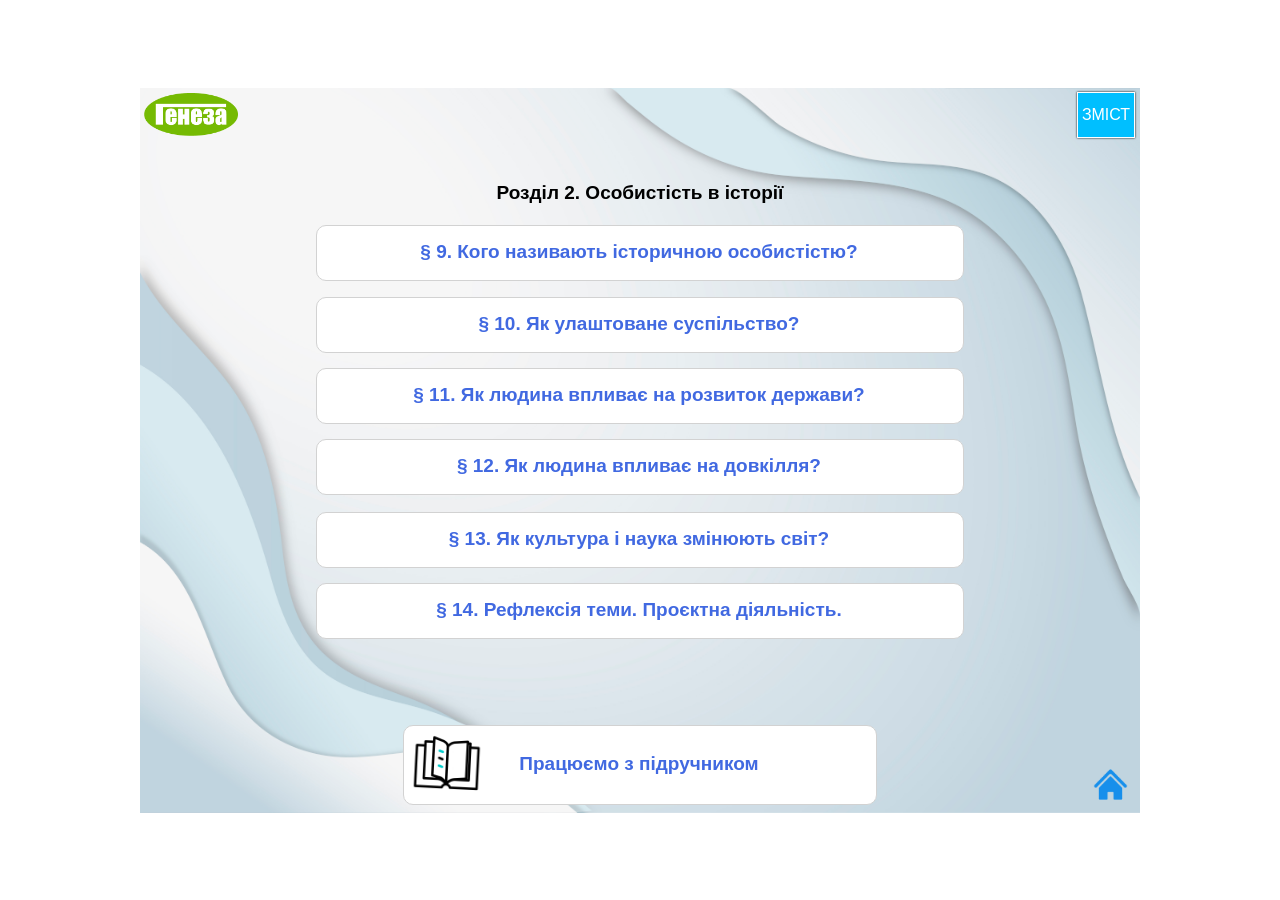
<file: index.html>
<!doctype html>
<html>
<head>
<meta charset="utf-8">
<title>Вступ до історії України і гром. освіти2</title>
<meta name="generator" content="WYSIWYG Web Builder 20 - https://www.wysiwygwebbuilder.com">
<link href="historysvit5part2.css" rel="stylesheet">
<link href="index.css" rel="stylesheet">
<script src="jquery-3.7.1.min.js"></script>
<script src="wb.panel.min.js"></script>
<script>
$(document).ready(function()
{
   $("#PanelMenu2").panel({animate: true, animationDuration: 200, animationEasing: 'linear', dismissible: true, display: 'push', position: 'right', toggle: true});
});
</script>
</head>
<body>
<div id="space"><br></div>
<div id="container">
<div id="wb_Image1" style="position:absolute;left:0px;top:0px;width:1000px;height:725px;z-index:0;">
<img src="images/Тло_УіС_5.jpg" id="Image1" alt="Modern soft green watercolor texture background design vector" title="Modern soft green watercolor texture background design vector" width="1000" height="667"></div>
<div id="wb_Shape3" style="position:absolute;left:176px;top:137px;width:648px;height:56px;z-index:1;">
<a href="./p1.html"><div id="Shape3"><div id="Shape3_text"><div><span style="color:#4169E1;font-family:Arial;font-size:19px;"><strong>§ 9. Кого називають історичною особистістю?</strong></span></div></div></div></a></div>
<div id="wb_Shape4" style="position:absolute;left:263px;top:637px;width:474px;height:80px;z-index:2;">
<div id="Shape4"><div id="Shape4_text"><div><span style="color:#4169E1;font-family:Arial;font-size:19px;"><strong>Працюємо з підручником</strong></span></div></div></div></div>
<div id="wb_PanelMenu2" style="position:absolute;left:937px;top:4px;width:56px;height:44px;text-align:center;z-index:3;">
<a href="#PanelMenu2_markup" id="PanelMenu2">&#1047;&#1052;&#1030;&#1057;&#1058;</a>
<div id="PanelMenu2_markup">
<ul role="menu">
<li role="menuitem"><a href="./pro.html" class="nav-link"><svg class="icon" viewBox="0 0 1024 1024" version="1.1" xmlns="http://www.w3.org/2000/svg">
   <path d="M512 1024 C605 1023, 690 1000, 768 956 L768 956 L768 956 C845 911, 908 848, 956 768 C1001 687, 1024 601, 1024 512 C1024 423, 1001 337, 956 256 C908 176, 845 113, 768 68 C690 24, 605 1, 512 0 C418 1, 333 24, 256 68 C178 113, 116 176, 68 256 C22 337, 0 423, 0 512 C0 601, 22 687, 68 768 C116 848, 178 911, 256 956 C333 1000, 418 1023, 512 1024 Z M432 672 L480 672 L432 672 L480 672 L480 544 L480 544 L432 544 L432 544 C402 541, 386 525, 384 496 C386 467, 402 451, 432 449 L528 449 L528 449 C557 451, 573 467, 577 496 L577 672 L577 672 L592 672 L592 672 C621 675, 637 691, 640 720 C637 749, 621 765, 592 768 L432 768 L432 768 C402 765, 386 749, 384 720 C386 691, 402 675, 432 672 Z M512 256 C530 256, 546 262, 558 274 L558 274 L558 274 C570 286, 577 301, 577 321 C577 339, 570 354, 558 366 C546 378, 530 384, 512 384 C493 384, 478 378, 466 366 C454 354, 449 339, 449 321 C449 301, 454 286, 466 274 C478 262, 493 256, 512 256"/>
</svg>
<span>&#1055;&#1088;&#1086; &#1045;-&#1044;&#1086;&#1076;&#1072;&#1090;&#1086;&#1082;</span></a></li>
<li role="menuitem"><a href="./index.html" class="nav-link">&#1057;&#1090;&#1072;&#1088;&#1090;&#1086;&#1074;&#1072; &#1089;&#1090;&#1086;&#1088;&#1110;&#1085;&#1082;&#1072;</a></li>
<li role="menuitem"><a href="facetime:" class="nav-link">&#1056;&#1054;&#1047;&#1044;&#1030;&#1051; 2. &#1054;&#1089;&#1086;&#1073;&#1080;&#1089;&#1090;&#1110;&#1089;&#1090;&#1100; &#1074; &#1110;&#1089;&#1090;&#1086;&#1088;&#1110;&#1111;</a></li>
<li role="menuitem"><a href="./p1.html" class="nav-link">&#167; 9. &#1050;&#1086;&#1075;&#1086; &#1085;&#1072;&#1079;&#1080;&#1074;&#1072;&#1102;&#1090;&#1100; &#1110;&#1089;&#1090;&#1086;&#1088;&#1080;&#1095;&#1085;&#1086;&#1102; &#1086;&#1089;&#1086;&#1073;&#1080;&#1089;&#1090;&#1110;&#1089;&#1090;&#1102;?</a></li>
<li role="menuitem"><a href="./p2.html" target="_blank" class="nav-link">&#167; 10. &#1071;&#1082; &#1091;&#1083;&#1072;&#1096;&#1090;&#1086;&#1074;&#1072;&#1085;&#1077; &#1089;&#1091;&#1089;&#1087;&#1110;&#1083;&#1100;&#1089;&#1090;&#1074;&#1086;?</a></li>
<li role="menuitem"><a href="./p3.html" class="nav-link">&#167; 11. &#1071;&#1082; &#1083;&#1102;&#1076;&#1080;&#1085;&#1072; &#1074;&#1087;&#1083;&#1080;&#1074;&#1072;&#1108; &#1085;&#1072; &#1088;&#1086;&#1079;&#1074;&#1080;&#1090;&#1086;&#1082; &#1076;&#1077;&#1088;&#1078;&#1072;&#1074;&#1080;?</a></li>
<li role="menuitem"><a href="./p4.html" class="nav-link">&#167; 12. &#1071;&#1082; &#1083;&#1102;&#1076;&#1080;&#1085;&#1072; &#1074;&#1087;&#1083;&#1080;&#1074;&#1072;&#1108; &#1085;&#1072; &#1076;&#1086;&#1074;&#1082;&#1110;&#1083;&#1083;&#1103;?</a></li>
<li role="menuitem"><a href="./p5.html" class="nav-link">&#167; 13. &#1071;&#1082; &#1082;&#1091;&#1083;&#1100;&#1090;&#1091;&#1088;&#1072; &#1110; &#1085;&#1072;&#1091;&#1082;&#1072; &#1079;&#1084;&#1110;&#1085;&#1102;&#1102;&#1090;&#1100; &#1089;&#1074;&#1110;&#1090;?</a></li>
<li role="menuitem"><a href="./p6.html" class="nav-link">&#167; 14. &#1056;&#1077;&#1092;&#1083;&#1077;&#1082;&#1089;&#1110;&#1103; &#1090;&#1077;&#1084;&#1080;. &#1055;&#1088;&#1086;&#1108;&#1082;&#1090;&#1085;&#1072; &#1076;&#1110;&#1103;&#1083;&#1100;&#1085;&#1110;&#1089;&#1090;&#1100;.</a></li>
</ul>
</div>
</div>
<div id="wb_Image9" style="position:absolute;left:946px;top:672px;width:49px;height:49px;z-index:4;">
<a href="./p1p1.html"><img src="images/free-icon-building-14034653.png" id="Image9" alt="" width="49" height="49"></a></div>
<div id="wb_Image10" style="position:absolute;left:4px;top:5px;width:94px;height:43px;z-index:5;">
<img src="images/Генеза_.png" id="Image10" alt="" width="94" height="43"></div>
<div id="wb_Text1" style="position:absolute;left:335px;top:94px;width:330px;height:21px;text-align:center;z-index:6;">
<span style="color:#000000;font-family:Arial;font-size:19px;"><strong>Розділ 2. Особистість в історії</strong></span></div>
<div id="wb_Image2" style="position:absolute;left:269px;top:640px;width:74px;height:74px;z-index:7;">
<img src="images/book.gif" id="Image2" alt="" width="74" height="74"></div>
<div id="wb_Shape1" style="position:absolute;left:176px;top:209px;width:648px;height:56px;z-index:8;">
<a href="./p2.html"><div id="Shape1"><div id="Shape1_text"><div><span style="color:#4169E1;font-family:Arial;font-size:19px;"><strong>§ 10. Як улаштоване суспільство?</strong></span></div></div></div></a></div>
<div id="wb_Shape2" style="position:absolute;left:176px;top:280px;width:648px;height:56px;z-index:9;">
<a href="./p3.html"><div id="Shape2"><div id="Shape2_text"><div><span style="color:#4169E1;font-family:Arial;font-size:19px;"><strong>§ 11. Як людина впливає на розвиток держави?</strong></span></div></div></div></a></div>
<div id="wb_Shape5" style="position:absolute;left:176px;top:351px;width:648px;height:56px;z-index:10;">
<a href="./p4.html"><div id="Shape5"><div id="Shape5_text"><div><span style="color:#4169E1;font-family:Arial;font-size:19px;"><strong>§ 12. Як людина впливає на довкілля?</strong></span></div></div></div></a></div>
<div id="wb_Shape6" style="position:absolute;left:176px;top:424px;width:648px;height:56px;z-index:11;">
<a href="./p5.html"><div id="Shape6"><div id="Shape6_text"><div><span style="color:#4169E1;font-family:Arial;font-size:19px;"><strong>§ 13. Як культура і наука змінюють світ?</strong></span></div></div></div></a></div>
<div id="wb_Shape7" style="position:absolute;left:176px;top:495px;width:648px;height:56px;z-index:12;">
<a href="./p6.html"><div id="Shape7"><div id="Shape7_text"><div><span style="color:#4169E1;font-family:Arial;font-size:19px;"><strong>§ 14. Рефлексія теми. Проєктна діяльність.</strong></span></div></div></div></a></div>
</div>
</body>
</html>
</file>
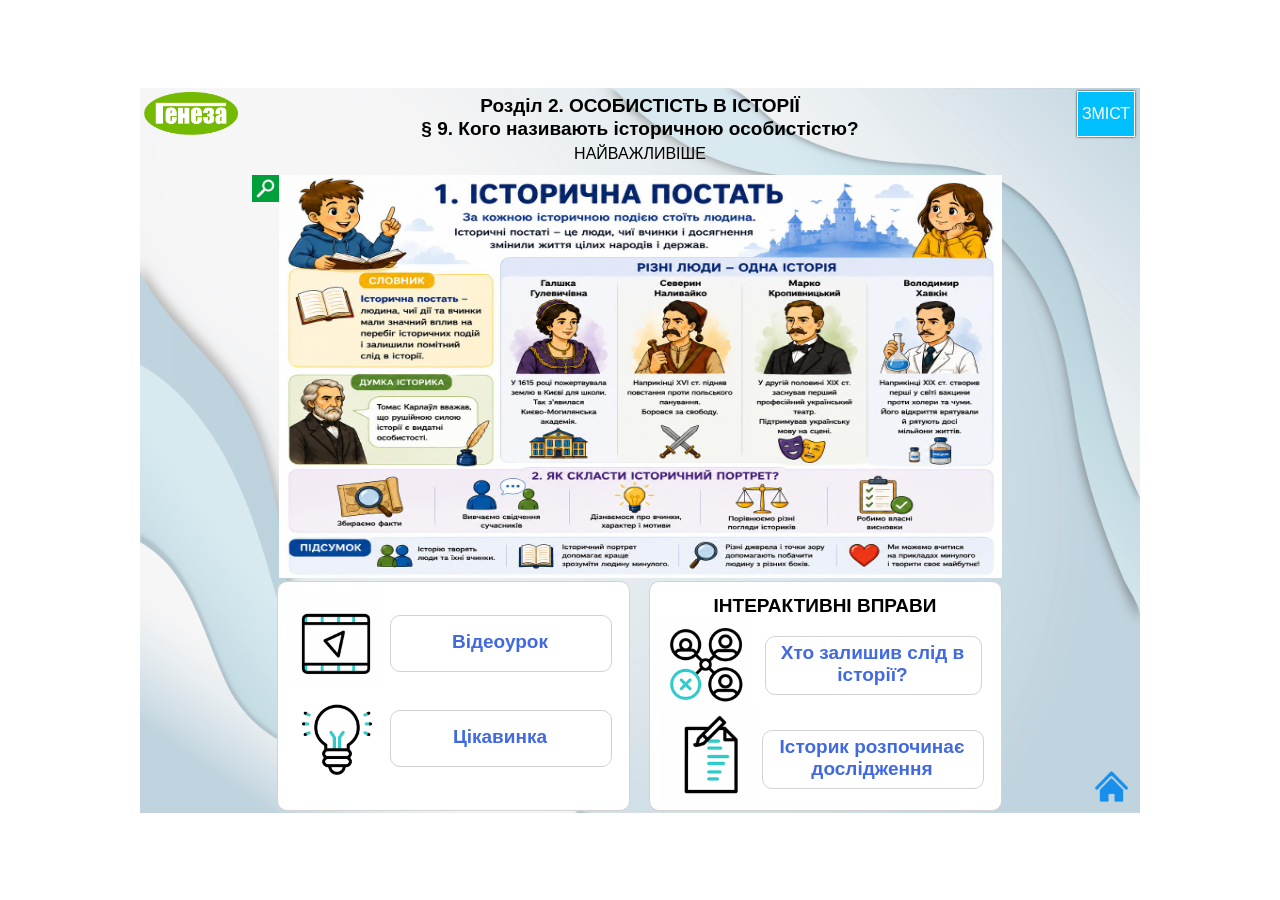
<file: p1.html>
<!doctype html>
<html>
<head>
<meta charset="utf-8">
<title>Україна і світ. 5 клас</title>
<meta name="generator" content="WYSIWYG Web Builder 20 - https://www.wysiwygwebbuilder.com">
<link href="historysvit5part2.css" rel="stylesheet">
<link href="p1.css" rel="stylesheet">
<script src="jquery-3.7.1.min.js"></script>
<script src="wb.panel.min.js"></script>
<link rel="stylesheet" href="fancybox/jquery.fancybox-1.3.4.css">
<script src="fancybox/jquery.easing-1.3.pack.js"></script>
<script src="fancybox/jquery.fancybox-1.3.4.pack.js"></script>
<script src="fancybox/jquery.mousewheel-3.0.4.pack.js"></script>
<script>
$(document).ready(function()
{
   $("a[data-rel='SlideShow1']").attr('rel', 'SlideShow1');
   $("a[rel^='SlideShow1']").fancybox({});
   $("#PanelMenu2").panel({animate: true, animationDuration: 200, animationEasing: 'linear', dismissible: true, display: 'push', position: 'right', toggle: true});
});
</script>
</head>
<body>
<div id="space"><br></div>
<div id="container">
<div id="wb_Image1" style="position:absolute;left:0px;top:1px;width:1000px;height:725px;z-index:0;">
<img src="images/Тло_УіС_5.jpg" id="Image1" alt="Modern soft green watercolor texture background design vector" title="Modern soft green watercolor texture background design vector" width="1000" height="667"></div>
<div id="wb_Text1" style="position:absolute;left:218px;top:8px;width:564px;height:42px;text-align:center;z-index:1;">
<span style="color:#000000;font-family:Arial;font-size:19px;"><strong>Розділ 2. ОСОБИСТІСТЬ В ІСТОРІЇ<br>§ 9. Кого називають історичною особистістю?</strong></span></div>
<div id="wb_Shape1" style="position:absolute;left:137px;top:494px;width:353px;height:230px;z-index:2;">
<div id="Shape1"></div></div>
<div id="wb_Shape3" style="position:absolute;left:509px;top:494px;width:353px;height:230px;z-index:3;">
<div id="Shape3"></div></div>
<div id="wb_Text5" style="position:absolute;left:568px;top:508px;width:234px;height:21px;text-align:center;z-index:4;">
<span style="color:#000000;font-family:Arial;font-size:19px;"><strong>ІНТЕРАКТИВНІ ВПРАВИ</strong></span></div>
<div id="SlideShow1" style="position:absolute;left:139px;top:88px;width:723px;height:403px;z-index:5;">
<a href="images/1.jpg" data-rel="SlideShow1"><img class="image" width="1536" height="1024" src="images/1.jpg" alt="" title=""></a>
</div>
<div id="wb_Text8" style="position:absolute;left:375px;top:57px;width:250px;height:18px;text-align:center;z-index:6;">
<span style="color:#000000;font-family:Arial;font-size:16px;">НАЙВАЖЛИВІШЕ </span></div>
<a href="./images/1.jpg" target="_blank">
<picture id="wb_Picture1" style="position:absolute;left:112px;top:88px;width:27px;height:27px;z-index:7">
<img src="images/Search.png" id="Picture1" alt="" width="27" height="27">
</picture>
</a>
<div id="wb_Image9" style="position:absolute;left:947px;top:675px;width:49px;height:49px;z-index:8;">
<a href="./index.html"><img src="images/free-icon-building-14034653.png" id="Image9" alt="" width="49" height="49"></a></div>
<div id="wb_Image7" style="position:absolute;left:4px;top:5px;width:94px;height:43px;z-index:9;">
<img src="images/Генеза_.png" id="Image7" alt="" width="94" height="43"></div>
<div id="wb_Shape4" style="position:absolute;left:250px;top:528px;width:222px;height:57px;z-index:10;">
<a href="https://drive.google.com/file/d/149lFnXFYIC__33q8qQCkTuiSckv8YxDd/view?usp=drive_link " target="_blank"><div id="Shape4"><div id="Shape4_text"><div><span style="color:#4169E1;font-family:Arial;font-size:19px;"><strong>Відеоурок</strong></span></div></div></div></a></div>
<div id="wb_Shape2" style="position:absolute;left:250px;top:623px;width:222px;height:57px;z-index:11;">
<a href="./p1p1.html"><div id="Shape2"><div id="Shape2_text"><div><span style="color:#4169E1;font-family:Arial;font-size:19px;"><strong>Цікавинка</strong></span></div></div></div></a></div>
<div id="wb_Shape5" style="position:absolute;left:625px;top:549px;width:217px;height:59px;z-index:12;">
<a href="https://interactive.tmp-stg.faino.dev/games/application-sortByGroup-1/application-sortByGroup-1-1.1.1-83033ab972d5b2c12c0290dc57224bbf.html?id=01a1549a-8d36-712f-9c3f-2067960cf52c&be=https://backend.faino.school/api" target="_blank"><div id="Shape5"><div id="Shape5_text"><div><span style="color:#4169E1;font-family:Arial;font-size:19px;"><strong>Хто залишив слід в історії?</strong></span></div></div></div></a></div>
<div id="wb_Shape6" style="position:absolute;left:622px;top:643px;width:222px;height:59px;z-index:13;">
<a href="https://interactive.tmp-stg.faino.dev/games/application-quiz-1/application-quiz-1-1.1.1-cc7db93493f50f5e291d212f4af3bfd1.html?id=01a1549d-e227-7b3f-b5fe-f5a16bf1ef9a&be=https://backend.faino.school/api" target="_blank"><div id="Shape6"><div id="Shape6_text"><div><span style="color:#4169E1;font-family:Arial;font-size:19px;"><strong>Історик розпочинає дослідження </strong></span></div></div></div></a></div>
<div id="wb_Image5" style="position:absolute;left:519px;top:531px;width:93px;height:93px;z-index:14;">
<img src="images/sortirovka.gif" id="Image5" alt="" width="93" height="93"></div>
<div id="wb_Image4" style="position:absolute;left:520px;top:623px;width:100px;height:100px;z-index:15;">
<img src="images/checklist.gif" id="Image4" alt="" width="100" height="100"></div>
<div id="wb_Image3" style="position:absolute;left:150px;top:510px;width:92px;height:92px;z-index:16;">
<img src="images/free-animated-icon-video-6172536.gif" id="Image3" alt="" width="92" height="92"></div>
<div id="wb_Image2" style="position:absolute;left:150px;top:604px;width:94px;height:94px;z-index:17;">
<img src="images/lamp.gif" id="Image2" alt="" width="94" height="94"></div>
<div id="wb_PanelMenu2" style="position:absolute;left:937px;top:4px;width:56px;height:44px;text-align:center;z-index:18;">
<a href="#PanelMenu2_markup" id="PanelMenu2">&#1047;&#1052;&#1030;&#1057;&#1058;</a>
<div id="PanelMenu2_markup">
<ul role="menu">
<li role="menuitem"><a href="./pro.html" class="nav-link"><svg class="icon" viewBox="0 0 1024 1024" version="1.1" xmlns="http://www.w3.org/2000/svg">
   <path d="M512 1024 C605 1023, 690 1000, 768 956 L768 956 L768 956 C845 911, 908 848, 956 768 C1001 687, 1024 601, 1024 512 C1024 423, 1001 337, 956 256 C908 176, 845 113, 768 68 C690 24, 605 1, 512 0 C418 1, 333 24, 256 68 C178 113, 116 176, 68 256 C22 337, 0 423, 0 512 C0 601, 22 687, 68 768 C116 848, 178 911, 256 956 C333 1000, 418 1023, 512 1024 Z M432 672 L480 672 L432 672 L480 672 L480 544 L480 544 L432 544 L432 544 C402 541, 386 525, 384 496 C386 467, 402 451, 432 449 L528 449 L528 449 C557 451, 573 467, 577 496 L577 672 L577 672 L592 672 L592 672 C621 675, 637 691, 640 720 C637 749, 621 765, 592 768 L432 768 L432 768 C402 765, 386 749, 384 720 C386 691, 402 675, 432 672 Z M512 256 C530 256, 546 262, 558 274 L558 274 L558 274 C570 286, 577 301, 577 321 C577 339, 570 354, 558 366 C546 378, 530 384, 512 384 C493 384, 478 378, 466 366 C454 354, 449 339, 449 321 C449 301, 454 286, 466 274 C478 262, 493 256, 512 256"/>
</svg>
<span>&#1055;&#1088;&#1086; &#1045;-&#1044;&#1086;&#1076;&#1072;&#1090;&#1086;&#1082;</span></a></li>
<li role="menuitem"><a href="./index.html" class="nav-link">&#1057;&#1090;&#1072;&#1088;&#1090;&#1086;&#1074;&#1072; &#1089;&#1090;&#1086;&#1088;&#1110;&#1085;&#1082;&#1072;</a></li>
<li role="menuitem"><a href="facetime:" class="nav-link">&#1056;&#1054;&#1047;&#1044;&#1030;&#1051; 2. &#1054;&#1089;&#1086;&#1073;&#1080;&#1089;&#1090;&#1110;&#1089;&#1090;&#1100; &#1074; &#1110;&#1089;&#1090;&#1086;&#1088;&#1110;&#1111;</a></li>
<li role="menuitem"><a href="./p1.html" class="nav-link">&#167; 9. &#1050;&#1086;&#1075;&#1086; &#1085;&#1072;&#1079;&#1080;&#1074;&#1072;&#1102;&#1090;&#1100; &#1110;&#1089;&#1090;&#1086;&#1088;&#1080;&#1095;&#1085;&#1086;&#1102; &#1086;&#1089;&#1086;&#1073;&#1080;&#1089;&#1090;&#1110;&#1089;&#1090;&#1102;?</a></li>
<li role="menuitem"><a href="./p2.html" target="_blank" class="nav-link">&#167; 10. &#1071;&#1082; &#1091;&#1083;&#1072;&#1096;&#1090;&#1086;&#1074;&#1072;&#1085;&#1077; &#1089;&#1091;&#1089;&#1087;&#1110;&#1083;&#1100;&#1089;&#1090;&#1074;&#1086;?</a></li>
<li role="menuitem"><a href="./p3.html" class="nav-link">&#167; 11. &#1071;&#1082; &#1083;&#1102;&#1076;&#1080;&#1085;&#1072; &#1074;&#1087;&#1083;&#1080;&#1074;&#1072;&#1108; &#1085;&#1072; &#1088;&#1086;&#1079;&#1074;&#1080;&#1090;&#1086;&#1082; &#1076;&#1077;&#1088;&#1078;&#1072;&#1074;&#1080;?</a></li>
<li role="menuitem"><a href="./p4.html" class="nav-link">&#167; 12. &#1071;&#1082; &#1083;&#1102;&#1076;&#1080;&#1085;&#1072; &#1074;&#1087;&#1083;&#1080;&#1074;&#1072;&#1108; &#1085;&#1072; &#1076;&#1086;&#1074;&#1082;&#1110;&#1083;&#1083;&#1103;?</a></li>
<li role="menuitem"><a href="./p5.html" class="nav-link">&#167; 13. &#1071;&#1082; &#1082;&#1091;&#1083;&#1100;&#1090;&#1091;&#1088;&#1072; &#1110; &#1085;&#1072;&#1091;&#1082;&#1072; &#1079;&#1084;&#1110;&#1085;&#1102;&#1102;&#1090;&#1100; &#1089;&#1074;&#1110;&#1090;?</a></li>
<li role="menuitem"><a href="./p6.html" class="nav-link">&#167; 14. &#1056;&#1077;&#1092;&#1083;&#1077;&#1082;&#1089;&#1110;&#1103; &#1090;&#1077;&#1084;&#1080;. &#1055;&#1088;&#1086;&#1108;&#1082;&#1090;&#1085;&#1072; &#1076;&#1110;&#1103;&#1083;&#1100;&#1085;&#1110;&#1089;&#1090;&#1100;.</a></li>
</ul>
</div>
</div>
</div>
</body>
</html>
</file>
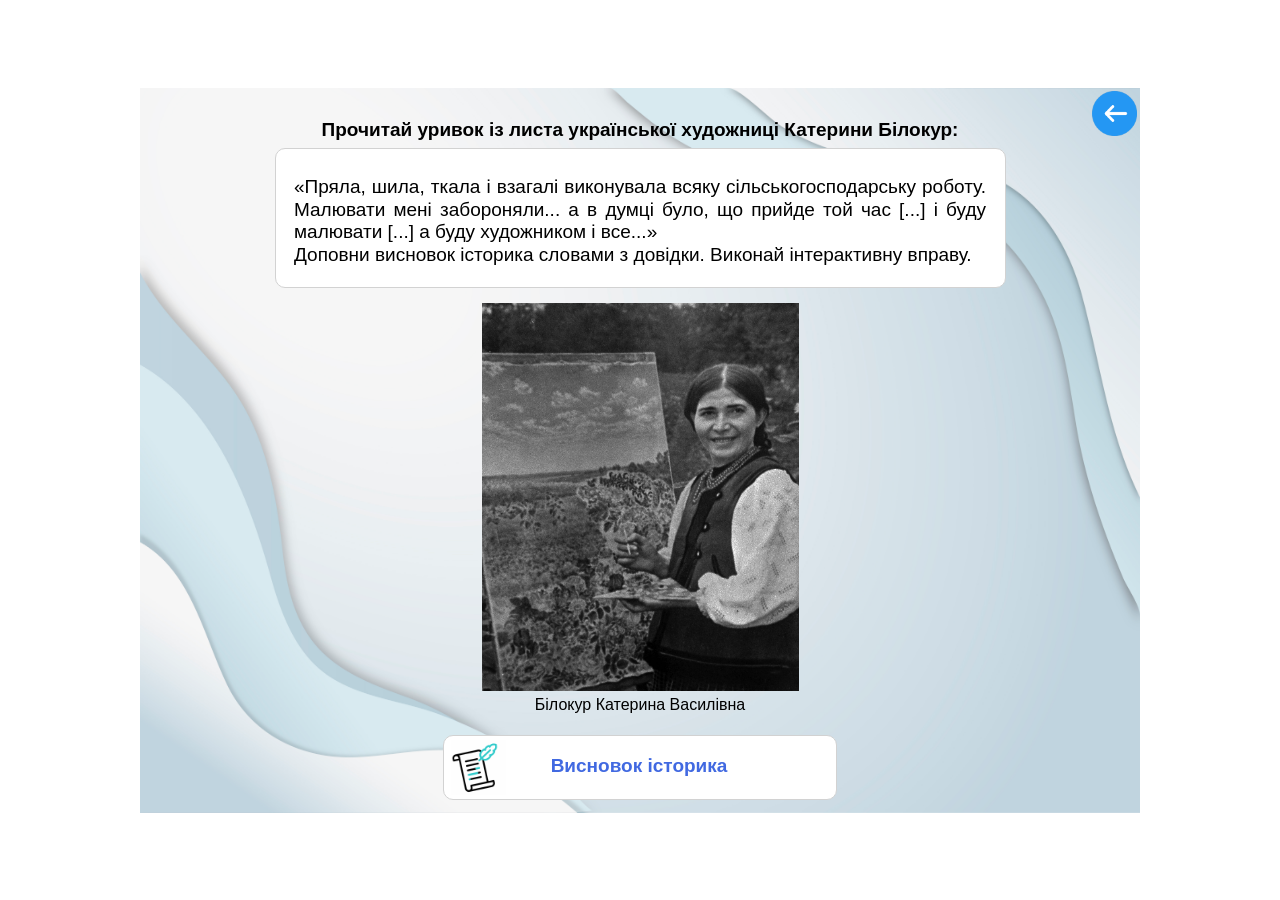
<file: p1p1.html>
<!doctype html>
<html>
<head>
<meta charset="utf-8">
<title>Україна і світ. 5 клас</title>
<meta name="generator" content="WYSIWYG Web Builder 20 - https://www.wysiwygwebbuilder.com">
<link href="historysvit5part2.css" rel="stylesheet">
<link href="p1p1.css" rel="stylesheet">
<script src="jquery-3.7.1.min.js"></script>
<link rel="stylesheet" href="fancybox/jquery.fancybox-1.3.4.css">
<script src="fancybox/jquery.easing-1.3.pack.js"></script>
<script src="fancybox/jquery.fancybox-1.3.4.pack.js"></script>
<script src="fancybox/jquery.mousewheel-3.0.4.pack.js"></script>
<script>
$(document).ready(function()
{
   $("a[data-rel='SlideShow3']").attr('rel', 'SlideShow3');
   $("a[rel^='SlideShow3']").fancybox({});
});
</script>
</head>
<body>
<div id="space"><br></div>
<div id="container">
<div id="wb_Image1" style="position:absolute;left:0px;top:1px;width:1000px;height:725px;z-index:0;">
<img src="images/Тло_УіС_5.jpg" id="Image1" alt="Modern soft green watercolor texture background design vector" title="Modern soft green watercolor texture background design vector" width="1000" height="667"></div>
<div id="wb_Shape1" style="position:absolute;left:135px;top:61px;width:731px;height:140px;z-index:1;">
<div id="Shape1"></div></div>
<div id="wb_Text1" style="position:absolute;left:165px;top:32px;width:670px;height:21px;text-align:center;z-index:2;">
<span style="color:#000000;font-family:Arial;font-size:19px;"><strong>Прочитай уривок із листа української художниці Катерини Білокур:</strong></span></div>
<div id="wb_Image3" style="position:absolute;left:952px;top:4px;width:45px;height:45px;z-index:3;">
<a href="./p1.html"><img src="images/free-icon-back-arrow-5690080.png" id="Image3" alt="" width="45" height="45"></a></div>
<div id="wb_Text2" style="position:absolute;left:154px;top:89px;width:692px;height:83px;text-align:justify;z-index:4;">
<span style="color:#000000;font-family:Arial;font-size:19px;">«Пряла, шила, ткала і взагалі виконувала всяку сільськогосподарську роботу. Малювати мені забороняли... а в думці було, що прийде той час [...] і буду малювати [...] а буду художником і все...»<br>Доповни висновок історика словами з довідки. Виконай інтерактивну вправу.</span></div>
<div id="SlideShow3" style="position:absolute;left:342px;top:216px;width:317px;height:388px;z-index:5;">
<a href="images/9_Білокур_Катерина_Василівна.jpg" data-rel="SlideShow3"><img class="image" width="960" height="1251" src="images/9_Білокур_Катерина_Василівна.jpg" alt="" title=""></a>
</div>
<div id="wb_Text3" style="position:absolute;left:375px;top:608px;width:250px;height:18px;text-align:center;z-index:6;">
<span style="color:#000000;font-family:Arial;font-size:16px;">Білокур Катерина Василівна</span></div>
<div id="wb_Shape7" style="position:absolute;left:303px;top:648px;width:394px;height:65px;z-index:7;">
<a href="https://interactive.tmp-stg.faino.dev/games/application-fillWords-1/application-fillWords-1-1.1.1-0b9644c2b616f080549c29386ed8612c.html?id=01a154bb-1254-7261-92d1-0296834e3a24&be=https://backend.faino.school/api" target="_blank"><div id="Shape7"><div id="Shape7_text"><div><span style="color:#4169E1;font-family:Arial;font-size:19px;"><strong>Висновок історика</strong></span></div></div></div></a></div>
<div id="wb_Image2" style="position:absolute;left:311px;top:653px;width:55px;height:55px;z-index:8;">
<img src="images/free-animated-icon-scroll-with-quill-19014201.gif" id="Image2" alt="" width="55" height="55"></div>
</div>
</body>
</html>
</file>
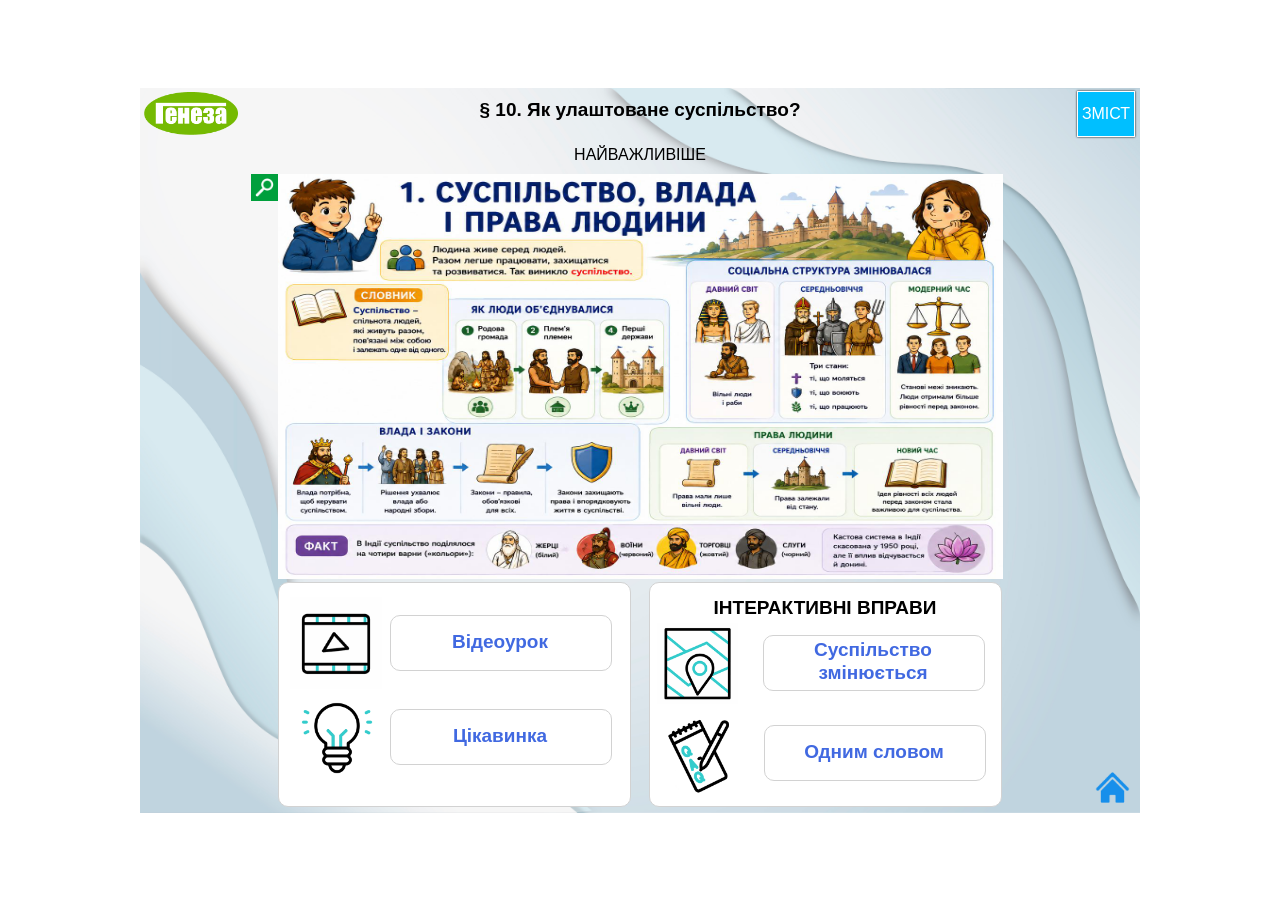
<file: p2.html>
<!doctype html>
<html>
<head>
<meta charset="utf-8">
<title>Україна і світ. 5 клас</title>
<meta name="generator" content="WYSIWYG Web Builder 20 - https://www.wysiwygwebbuilder.com">
<link href="historysvit5part2.css" rel="stylesheet">
<link href="p2.css" rel="stylesheet">
<script src="jquery-3.7.1.min.js"></script>
<script src="wb.panel.min.js"></script>
<link rel="stylesheet" href="fancybox/jquery.fancybox-1.3.4.css">
<script src="fancybox/jquery.easing-1.3.pack.js"></script>
<script src="fancybox/jquery.fancybox-1.3.4.pack.js"></script>
<script src="fancybox/jquery.mousewheel-3.0.4.pack.js"></script>
<script>
$(document).ready(function()
{
   $("a[data-rel='SlideShow1']").attr('rel', 'SlideShow1');
   $("a[rel^='SlideShow1']").fancybox({});
   $("#PanelMenu2").panel({animate: true, animationDuration: 200, animationEasing: 'linear', dismissible: true, display: 'push', position: 'right', toggle: true});
});
</script>
</head>
<body>
<div id="space"><br></div>
<div id="container">
<div id="wb_Image1" style="position:absolute;left:0px;top:1px;width:1000px;height:725px;z-index:0;">
<img src="images/Тло_УіС_5.jpg" id="Image1" alt="Modern soft green watercolor texture background design vector" title="Modern soft green watercolor texture background design vector" width="1000" height="667"></div>
<div id="wb_Text1" style="position:absolute;left:214px;top:12px;width:572px;height:21px;text-align:center;z-index:1;">
<span style="color:#000000;font-family:Arial;font-size:19px;"><strong>§ 10. Як улаштоване суспільство?</strong></span></div>
<div id="wb_Shape2" style="position:absolute;left:138px;top:495px;width:353px;height:225px;z-index:2;">
<div id="Shape2"></div></div>
<div id="wb_Shape3" style="position:absolute;left:509px;top:495px;width:353px;height:225px;z-index:3;">
<div id="Shape3"></div></div>
<div id="wb_Text5" style="position:absolute;left:568px;top:510px;width:234px;height:21px;text-align:center;z-index:4;">
<span style="color:#000000;font-family:Arial;font-size:19px;"><strong>ІНТЕРАКТИВНІ ВПРАВИ</strong></span></div>
<div id="SlideShow1" style="position:absolute;left:138px;top:87px;width:725px;height:405px;z-index:5;">
<a href="images/2.jpg" data-rel="SlideShow1"><img class="image" width="1536" height="1024" src="images/2.jpg" alt="" title=""></a>
</div>
<div id="wb_Text8" style="position:absolute;left:375px;top:58px;width:250px;height:18px;text-align:center;z-index:6;">
<span style="color:#000000;font-family:Arial;font-size:16px;">НАЙВАЖЛИВІШЕ </span></div>
<div id="wb_Image9" style="position:absolute;left:948px;top:676px;width:49px;height:49px;z-index:7;">
<a href="./index.html"><img src="images/free-icon-building-14034653.png" id="Image9" alt="" width="49" height="49"></a></div>
<div id="wb_Image7" style="position:absolute;left:4px;top:5px;width:94px;height:43px;z-index:8;">
<img src="images/Генеза_.png" id="Image7" alt="" width="94" height="43"></div>
<a href="./images/2.jpg" target="_blank">
<picture id="wb_Picture1" style="position:absolute;left:111px;top:87px;width:27px;height:27px;z-index:9">
<img src="images/Search.png" id="Picture1" alt="" width="27" height="27">
</picture>
</a>
<div id="wb_Shape4" style="position:absolute;left:250px;top:528px;width:222px;height:56px;z-index:10;">
<a href="https://drive.google.com/file/d/1lB8hyAgWmhggqbxGYSsmJEWg7HtnTFyh/view?usp=drive_link" target="_blank"><div id="Shape4"><div id="Shape4_text"><div><span style="color:#4169E1;font-family:Arial;font-size:19px;"><strong>Відеоурок</strong></span></div></div></div></a></div>
<div id="wb_Shape1" style="position:absolute;left:623px;top:548px;width:222px;height:56px;z-index:11;">
<a href="https://interactive.tmp-stg.faino.dev/games/application-diagram-1/application-diagram-1-1.1.1-f521c126e619dc7c73c0961b35007429.html?id=01a1593f-d227-73ba-a6f5-c6e57d04e61c&be=https://backend.faino.school/api" target="_blank"><div id="Shape1"><div id="Shape1_text"><div><span style="color:#4169E1;font-family:Arial;font-size:19px;"><strong>Суспільство змінюється</strong></span></div></div></div></a></div>
<div id="wb_Shape5" style="position:absolute;left:624px;top:638px;width:222px;height:56px;z-index:12;">
<a href="https://interactive.tmp-stg.faino.dev/games/application-wordWriting-1/application-wordWriting-1-1.1.1-47727a85f507023a9772bb62291f7910.html?id=01a1594c-4af8-7aa6-a92f-39dd82455dca&be=https://backend.faino.school/api" target="_blank"><div id="Shape5"><div id="Shape5_text"><div><span style="color:#4169E1;font-family:Arial;font-size:19px;"><strong>Одним словом</strong></span></div></div></div></a></div>
<div id="wb_Shape6" style="position:absolute;left:250px;top:622px;width:222px;height:56px;z-index:13;">
<a href="./p2p2.html"><div id="Shape6"><div id="Shape6_text"><div><span style="color:#4169E1;font-family:Arial;font-size:19px;"><strong>Цікавинка</strong></span></div></div></div></a></div>
<div id="wb_Image2" style="position:absolute;left:517px;top:536px;width:81px;height:81px;z-index:14;">
<img src="images/free-animated-icon-location-6844338.gif" id="Image2" alt="" width="81" height="81"></div>
<div id="wb_Image5" style="position:absolute;left:520px;top:622px;width:93px;height:93px;z-index:15;">
<img src="images/press.gif" id="Image5" alt="" width="93" height="93"></div>
<div id="wb_Image3" style="position:absolute;left:150px;top:510px;width:92px;height:92px;z-index:16;">
<img src="images/free-animated-icon-video-6172536.gif" id="Image3" alt="" width="92" height="92"></div>
<div id="wb_Image4" style="position:absolute;left:150px;top:604px;width:94px;height:94px;z-index:17;">
<img src="images/lamp.gif" id="Image4" alt="" width="94" height="94"></div>
<div id="wb_PanelMenu2" style="position:absolute;left:937px;top:4px;width:56px;height:44px;text-align:center;z-index:18;">
<a href="#PanelMenu2_markup" id="PanelMenu2">&#1047;&#1052;&#1030;&#1057;&#1058;</a>
<div id="PanelMenu2_markup">
<ul role="menu">
<li role="menuitem"><a href="./pro.html" class="nav-link"><svg class="icon" viewBox="0 0 1024 1024" version="1.1" xmlns="http://www.w3.org/2000/svg">
   <path d="M512 1024 C605 1023, 690 1000, 768 956 L768 956 L768 956 C845 911, 908 848, 956 768 C1001 687, 1024 601, 1024 512 C1024 423, 1001 337, 956 256 C908 176, 845 113, 768 68 C690 24, 605 1, 512 0 C418 1, 333 24, 256 68 C178 113, 116 176, 68 256 C22 337, 0 423, 0 512 C0 601, 22 687, 68 768 C116 848, 178 911, 256 956 C333 1000, 418 1023, 512 1024 Z M432 672 L480 672 L432 672 L480 672 L480 544 L480 544 L432 544 L432 544 C402 541, 386 525, 384 496 C386 467, 402 451, 432 449 L528 449 L528 449 C557 451, 573 467, 577 496 L577 672 L577 672 L592 672 L592 672 C621 675, 637 691, 640 720 C637 749, 621 765, 592 768 L432 768 L432 768 C402 765, 386 749, 384 720 C386 691, 402 675, 432 672 Z M512 256 C530 256, 546 262, 558 274 L558 274 L558 274 C570 286, 577 301, 577 321 C577 339, 570 354, 558 366 C546 378, 530 384, 512 384 C493 384, 478 378, 466 366 C454 354, 449 339, 449 321 C449 301, 454 286, 466 274 C478 262, 493 256, 512 256"/>
</svg>
<span>&#1055;&#1088;&#1086; &#1045;-&#1044;&#1086;&#1076;&#1072;&#1090;&#1086;&#1082;</span></a></li>
<li role="menuitem"><a href="./index.html" class="nav-link">&#1057;&#1090;&#1072;&#1088;&#1090;&#1086;&#1074;&#1072; &#1089;&#1090;&#1086;&#1088;&#1110;&#1085;&#1082;&#1072;</a></li>
<li role="menuitem"><a href="facetime:" class="nav-link">&#1056;&#1054;&#1047;&#1044;&#1030;&#1051; 2. &#1054;&#1089;&#1086;&#1073;&#1080;&#1089;&#1090;&#1110;&#1089;&#1090;&#1100; &#1074; &#1110;&#1089;&#1090;&#1086;&#1088;&#1110;&#1111;</a></li>
<li role="menuitem"><a href="./p1.html" class="nav-link">&#167; 9. &#1050;&#1086;&#1075;&#1086; &#1085;&#1072;&#1079;&#1080;&#1074;&#1072;&#1102;&#1090;&#1100; &#1110;&#1089;&#1090;&#1086;&#1088;&#1080;&#1095;&#1085;&#1086;&#1102; &#1086;&#1089;&#1086;&#1073;&#1080;&#1089;&#1090;&#1110;&#1089;&#1090;&#1102;?</a></li>
<li role="menuitem"><a href="./p2.html" target="_blank" class="nav-link">&#167; 10. &#1071;&#1082; &#1091;&#1083;&#1072;&#1096;&#1090;&#1086;&#1074;&#1072;&#1085;&#1077; &#1089;&#1091;&#1089;&#1087;&#1110;&#1083;&#1100;&#1089;&#1090;&#1074;&#1086;?</a></li>
<li role="menuitem"><a href="./p3.html" class="nav-link">&#167; 11. &#1071;&#1082; &#1083;&#1102;&#1076;&#1080;&#1085;&#1072; &#1074;&#1087;&#1083;&#1080;&#1074;&#1072;&#1108; &#1085;&#1072; &#1088;&#1086;&#1079;&#1074;&#1080;&#1090;&#1086;&#1082; &#1076;&#1077;&#1088;&#1078;&#1072;&#1074;&#1080;?</a></li>
<li role="menuitem"><a href="./p4.html" class="nav-link">&#167; 12. &#1071;&#1082; &#1083;&#1102;&#1076;&#1080;&#1085;&#1072; &#1074;&#1087;&#1083;&#1080;&#1074;&#1072;&#1108; &#1085;&#1072; &#1076;&#1086;&#1074;&#1082;&#1110;&#1083;&#1083;&#1103;?</a></li>
<li role="menuitem"><a href="./p5.html" class="nav-link">&#167; 13. &#1071;&#1082; &#1082;&#1091;&#1083;&#1100;&#1090;&#1091;&#1088;&#1072; &#1110; &#1085;&#1072;&#1091;&#1082;&#1072; &#1079;&#1084;&#1110;&#1085;&#1102;&#1102;&#1090;&#1100; &#1089;&#1074;&#1110;&#1090;?</a></li>
<li role="menuitem"><a href="./p6.html" class="nav-link">&#167; 14. &#1056;&#1077;&#1092;&#1083;&#1077;&#1082;&#1089;&#1110;&#1103; &#1090;&#1077;&#1084;&#1080;. &#1055;&#1088;&#1086;&#1108;&#1082;&#1090;&#1085;&#1072; &#1076;&#1110;&#1103;&#1083;&#1100;&#1085;&#1110;&#1089;&#1090;&#1100;.</a></li>
</ul>
</div>
</div>
</div>
</body>
</html>
</file>
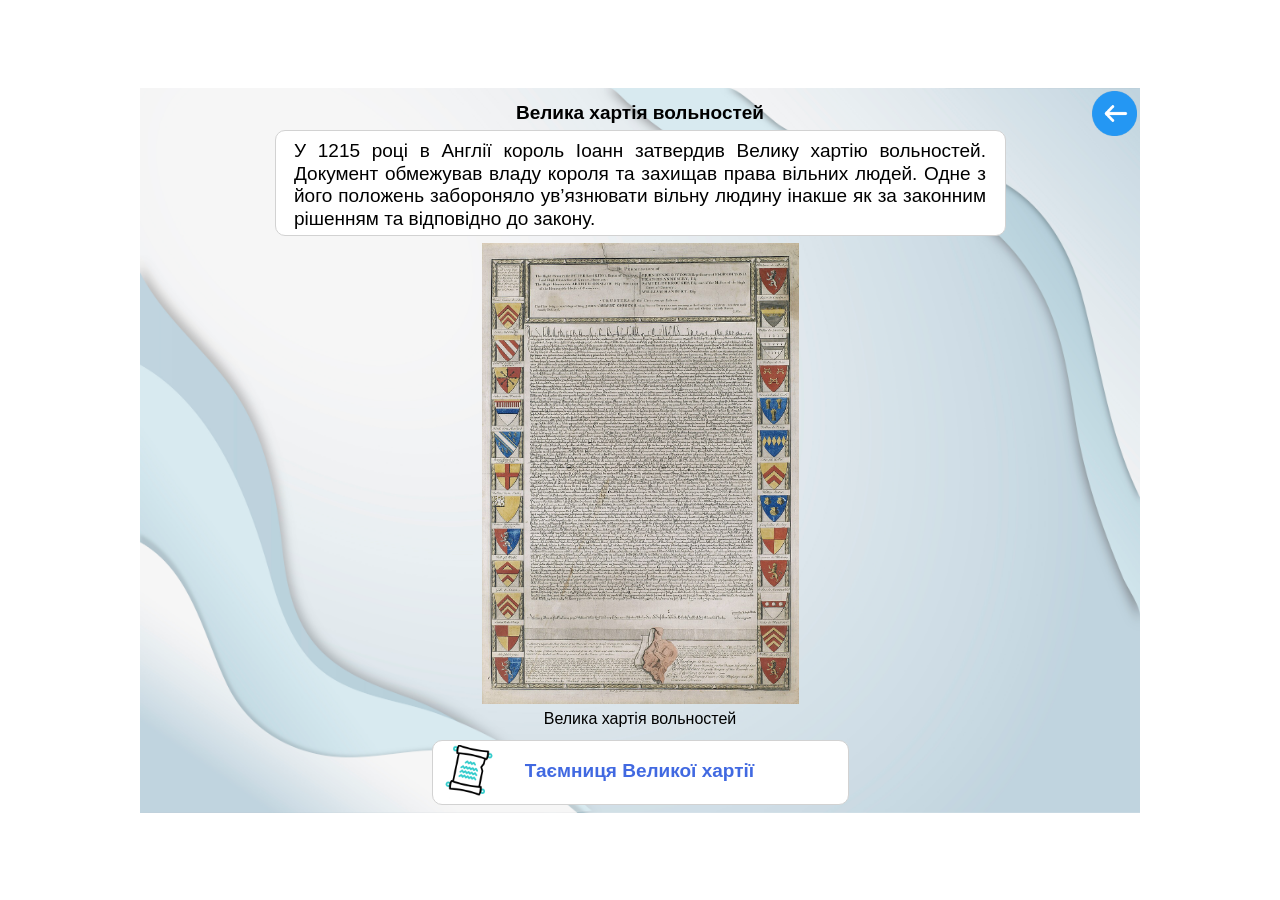
<file: p2p2.html>
<!doctype html>
<html>
<head>
<meta charset="utf-8">
<title>Україна і світ. 5 клас</title>
<meta name="generator" content="WYSIWYG Web Builder 20 - https://www.wysiwygwebbuilder.com">
<link href="historysvit5part2.css" rel="stylesheet">
<link href="p2p2.css" rel="stylesheet">
<script src="jquery-3.7.1.min.js"></script>
<link rel="stylesheet" href="fancybox/jquery.fancybox-1.3.4.css">
<script src="fancybox/jquery.easing-1.3.pack.js"></script>
<script src="fancybox/jquery.fancybox-1.3.4.pack.js"></script>
<script src="fancybox/jquery.mousewheel-3.0.4.pack.js"></script>
<script src="wwb20.min.js"></script>
<script>
$(document).ready(function()
{
   $("a[data-rel='SlideShow3']").attr('rel', 'SlideShow3');
   $("a[rel^='SlideShow3']").fancybox({});
   $("#SlideShow3").on('activate', function(event, index)
   {
      switch(index)
      {
         case 0:
            ToggleStyle('SlideShow3', '', 500, 'linear');
            break;
      }
   });
});
</script>
</head>
<body>
<div id="space"><br></div>
<div id="container">
<div id="wb_Image1" style="position:absolute;left:0px;top:1px;width:1000px;height:725px;z-index:0;">
<img src="images/Тло_УіС_5.jpg" id="Image1" alt="Modern soft green watercolor texture background design vector" title="Modern soft green watercolor texture background design vector" width="1000" height="667"></div>
<div id="wb_Shape1" style="position:absolute;left:135px;top:43px;width:731px;height:106px;z-index:1;">
<div id="Shape1"></div></div>
<div id="wb_Text1" style="position:absolute;left:165px;top:15px;width:670px;height:21px;text-align:center;z-index:2;">
<span style="color:#000000;font-family:Arial;font-size:19px;"><strong>Велика хартія вольностей</strong></span></div>
<div id="wb_Image3" style="position:absolute;left:952px;top:4px;width:45px;height:45px;z-index:3;">
<a href="./p2.html"><img src="images/free-icon-back-arrow-5690080.png" id="Image3" alt="" width="45" height="45"></a></div>
<div id="wb_Text2" style="position:absolute;left:154px;top:53px;width:692px;height:83px;text-align:justify;z-index:4;">
<span style="color:#000000;font-family:Arial;font-size:19px;">У 1215 році в Англії король Іоанн затвердив Велику хартію вольностей. Документ обмежував владу короля та захищав права вільних людей. Одне з його положень забороняло ув’язнювати вільну людину інакше як за законним рішенням та відповідно до закону.</span></div>
<div id="SlideShow3" style="position:absolute;left:342px;top:156px;width:317px;height:461px;z-index:5;">
<a href="images/10_велика_хартія_вольностей.jpg" data-rel="SlideShow3"><img class="image" width="960" height="1398" src="images/10_велика_хартія_вольностей.jpg" alt="" title=""></a>
</div>
<div id="wb_Text3" style="position:absolute;left:375px;top:622px;width:250px;height:18px;text-align:center;z-index:6;">
<span style="color:#000000;font-family:Arial;font-size:16px;">Велика хартія вольностей</span></div>
<div id="wb_Shape7" style="position:absolute;left:292px;top:653px;width:417px;height:65px;z-index:7;">
<a href="https://interactive.tmp-stg.faino.dev/games/application-typeWord-1/application-typeWord-1-1.1.1-159cc6d2bd8308091ca768268cb2926b.html?id=01a159a8-b4ab-730b-aeee-0c1852e2898a&be=https://backend.faino.school/api" target="_blank"><div id="Shape7"><div id="Shape7_text"><div><span style="color:#4169E1;font-family:Arial;font-size:19px;"><strong>Таємниця Великої хартії</strong></span></div></div></div></a></div>
<div id="wb_Image2" style="position:absolute;left:301px;top:658px;width:56px;height:56px;z-index:8;">
<img src="images/scroll-document.gif" id="Image2" alt="" width="56" height="56"></div>
</div>
</body>
</html>
</file>
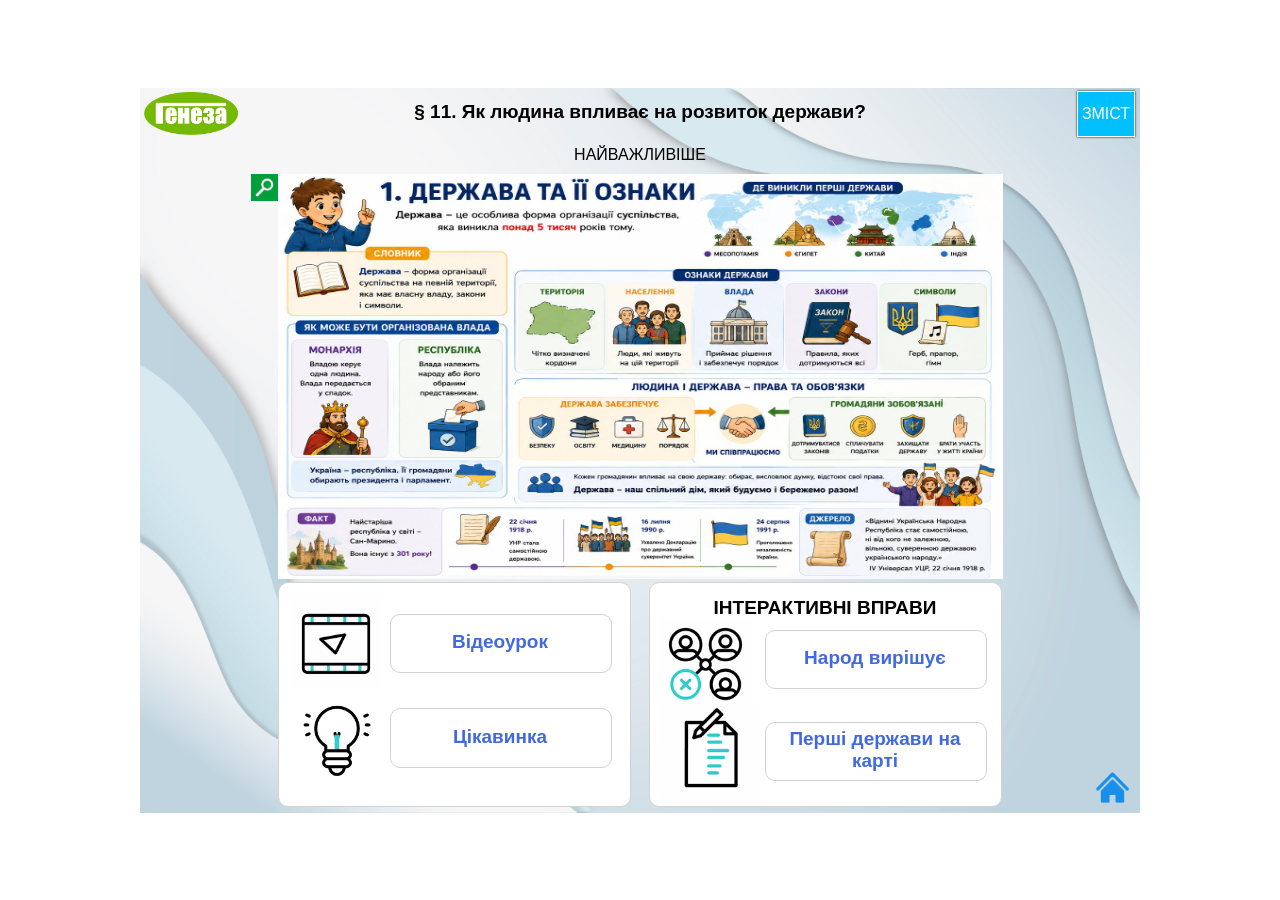
<file: p3.html>
<!doctype html>
<html>
<head>
<meta charset="utf-8">
<title>Україна і світ. 5 клас</title>
<meta name="generator" content="WYSIWYG Web Builder 20 - https://www.wysiwygwebbuilder.com">
<link href="historysvit5part2.css" rel="stylesheet">
<link href="p3.css" rel="stylesheet">
<script src="jquery-3.7.1.min.js"></script>
<script src="wb.panel.min.js"></script>
<link rel="stylesheet" href="fancybox/jquery.fancybox-1.3.4.css">
<script src="fancybox/jquery.easing-1.3.pack.js"></script>
<script src="fancybox/jquery.fancybox-1.3.4.pack.js"></script>
<script src="fancybox/jquery.mousewheel-3.0.4.pack.js"></script>
<script>
$(document).ready(function()
{
   $("a[data-rel='SlideShow1']").attr('rel', 'SlideShow1');
   $("a[rel^='SlideShow1']").fancybox({});
   $("#PanelMenu2").panel({animate: true, animationDuration: 200, animationEasing: 'linear', dismissible: true, display: 'push', position: 'right', toggle: true});
});
</script>
</head>
<body>
<div id="space"><br></div>
<div id="container">
<div id="wb_Image1" style="position:absolute;left:0px;top:1px;width:1000px;height:725px;z-index:0;">
<img src="images/Тло_УіС_5.jpg" id="Image1" alt="Modern soft green watercolor texture background design vector" title="Modern soft green watercolor texture background design vector" width="1000" height="667"></div>
<div id="wb_Text1" style="position:absolute;left:214px;top:14px;width:572px;height:21px;text-align:center;z-index:1;">
<span style="color:#000000;font-family:Arial;font-size:19px;"><strong>§ 11. Як людина впливає на розвиток держави?</strong></span></div>
<div id="wb_Shape2" style="position:absolute;left:138px;top:495px;width:353px;height:225px;z-index:2;">
<div id="Shape2"></div></div>
<div id="wb_Shape3" style="position:absolute;left:509px;top:495px;width:353px;height:225px;z-index:3;">
<div id="Shape3"></div></div>
<div id="wb_Text5" style="position:absolute;left:568px;top:510px;width:234px;height:21px;text-align:center;z-index:4;">
<span style="color:#000000;font-family:Arial;font-size:19px;"><strong>ІНТЕРАКТИВНІ ВПРАВИ</strong></span></div>
<div id="SlideShow1" style="position:absolute;left:138px;top:87px;width:725px;height:405px;z-index:5;">
<a href="images/3.jpg" data-rel="SlideShow1"><img class="image" width="1536" height="1024" src="images/3.jpg" alt="" title=""></a>
</div>
<div id="wb_Text8" style="position:absolute;left:375px;top:58px;width:250px;height:18px;text-align:center;z-index:6;">
<span style="color:#000000;font-family:Arial;font-size:16px;">НАЙВАЖЛИВІШЕ </span></div>
<div id="wb_Image9" style="position:absolute;left:948px;top:676px;width:49px;height:49px;z-index:7;">
<a href="./index.html"><img src="images/free-icon-building-14034653.png" id="Image9" alt="" width="49" height="49"></a></div>
<div id="wb_Image7" style="position:absolute;left:4px;top:5px;width:94px;height:43px;z-index:8;">
<img src="images/Генеза_.png" id="Image7" alt="" width="94" height="43"></div>
<a href="./images/3.jpg" target="_blank">
<picture id="wb_Picture1" style="position:absolute;left:111px;top:87px;width:27px;height:27px;z-index:9">
<img src="images/Search.png" id="Picture1" alt="" width="27" height="27">
</picture>
</a>
<div id="wb_Shape4" style="position:absolute;left:250px;top:527px;width:222px;height:59px;z-index:10;">
<a href="https://drive.google.com/file/d/1HecLOa1BawqQONK7Vr3MQ1d1L8D45X3W/view?usp=drive_link " target="_blank"><div id="Shape4"><div id="Shape4_text"><div><span style="color:#4169E1;font-family:Arial;font-size:19px;"><strong>Відеоурок</strong></span></div></div></div></a></div>
<div id="wb_Shape1" style="position:absolute;left:625px;top:543px;width:222px;height:59px;z-index:11;">
<a href="https://interactive.tmp-stg.faino.dev/games/application-quiz-1/application-quiz-1-1.1.1-cc7db93493f50f5e291d212f4af3bfd1.html?id=01a159ba-5c3c-7e52-b262-d8841be414ed&be=https://backend.faino.school/api" target="_blank"><div id="Shape1"><div id="Shape1_text"><div><span style="color:#4169E1;font-family:Arial;font-size:19px;"><strong>Народ вирішує</strong></span></div></div></div></a></div>
<div id="wb_Shape5" style="position:absolute;left:625px;top:635px;width:222px;height:59px;z-index:12;">
<a href="https://interactive.tmp-stg.faino.dev/games/application-typeWord-1/application-typeWord-1-1.1.1-159cc6d2bd8308091ca768268cb2926b.html?id=01a159c5-5050-7885-aaff-9827be43d161&be=https://backend.faino.school/api" target="_blank"><div id="Shape5"><div id="Shape5_text"><div><span style="color:#4169E1;font-family:Arial;font-size:19px;"><strong>Перші держави на карті</strong></span></div></div></div></a></div>
<div id="wb_Shape6" style="position:absolute;left:250px;top:621px;width:222px;height:60px;z-index:13;">
<a href="./p3p3.html"><div id="Shape6"><div id="Shape6_text"><div><span style="color:#4169E1;font-family:Arial;font-size:19px;"><strong>Цікавинка</strong></span></div></div></div></a></div>
<div id="wb_Image5" style="position:absolute;left:519px;top:531px;width:93px;height:93px;z-index:14;">
<img src="images/sortirovka.gif" id="Image5" alt="" width="93" height="93"></div>
<div id="wb_Image2" style="position:absolute;left:520px;top:617px;width:100px;height:100px;z-index:15;">
<img src="images/checklist.gif" id="Image2" alt="" width="100" height="100"></div>
<div id="wb_Image3" style="position:absolute;left:150px;top:510px;width:92px;height:92px;z-index:16;">
<img src="images/free-animated-icon-video-6172536.gif" id="Image3" alt="" width="92" height="92"></div>
<div id="wb_Image4" style="position:absolute;left:150px;top:604px;width:94px;height:94px;z-index:17;">
<img src="images/lamp.gif" id="Image4" alt="" width="94" height="94"></div>
<div id="wb_PanelMenu2" style="position:absolute;left:937px;top:4px;width:56px;height:44px;text-align:center;z-index:18;">
<a href="#PanelMenu2_markup" id="PanelMenu2">&#1047;&#1052;&#1030;&#1057;&#1058;</a>
<div id="PanelMenu2_markup">
<ul role="menu">
<li role="menuitem"><a href="./pro.html" class="nav-link"><svg class="icon" viewBox="0 0 1024 1024" version="1.1" xmlns="http://www.w3.org/2000/svg">
   <path d="M512 1024 C605 1023, 690 1000, 768 956 L768 956 L768 956 C845 911, 908 848, 956 768 C1001 687, 1024 601, 1024 512 C1024 423, 1001 337, 956 256 C908 176, 845 113, 768 68 C690 24, 605 1, 512 0 C418 1, 333 24, 256 68 C178 113, 116 176, 68 256 C22 337, 0 423, 0 512 C0 601, 22 687, 68 768 C116 848, 178 911, 256 956 C333 1000, 418 1023, 512 1024 Z M432 672 L480 672 L432 672 L480 672 L480 544 L480 544 L432 544 L432 544 C402 541, 386 525, 384 496 C386 467, 402 451, 432 449 L528 449 L528 449 C557 451, 573 467, 577 496 L577 672 L577 672 L592 672 L592 672 C621 675, 637 691, 640 720 C637 749, 621 765, 592 768 L432 768 L432 768 C402 765, 386 749, 384 720 C386 691, 402 675, 432 672 Z M512 256 C530 256, 546 262, 558 274 L558 274 L558 274 C570 286, 577 301, 577 321 C577 339, 570 354, 558 366 C546 378, 530 384, 512 384 C493 384, 478 378, 466 366 C454 354, 449 339, 449 321 C449 301, 454 286, 466 274 C478 262, 493 256, 512 256"/>
</svg>
<span>&#1055;&#1088;&#1086; &#1045;-&#1044;&#1086;&#1076;&#1072;&#1090;&#1086;&#1082;</span></a></li>
<li role="menuitem"><a href="./index.html" class="nav-link">&#1057;&#1090;&#1072;&#1088;&#1090;&#1086;&#1074;&#1072; &#1089;&#1090;&#1086;&#1088;&#1110;&#1085;&#1082;&#1072;</a></li>
<li role="menuitem"><a href="facetime:" class="nav-link">&#1056;&#1054;&#1047;&#1044;&#1030;&#1051; 2. &#1054;&#1089;&#1086;&#1073;&#1080;&#1089;&#1090;&#1110;&#1089;&#1090;&#1100; &#1074; &#1110;&#1089;&#1090;&#1086;&#1088;&#1110;&#1111;</a></li>
<li role="menuitem"><a href="./p1.html" class="nav-link">&#167; 9. &#1050;&#1086;&#1075;&#1086; &#1085;&#1072;&#1079;&#1080;&#1074;&#1072;&#1102;&#1090;&#1100; &#1110;&#1089;&#1090;&#1086;&#1088;&#1080;&#1095;&#1085;&#1086;&#1102; &#1086;&#1089;&#1086;&#1073;&#1080;&#1089;&#1090;&#1110;&#1089;&#1090;&#1102;?</a></li>
<li role="menuitem"><a href="./p2.html" target="_blank" class="nav-link">&#167; 10. &#1071;&#1082; &#1091;&#1083;&#1072;&#1096;&#1090;&#1086;&#1074;&#1072;&#1085;&#1077; &#1089;&#1091;&#1089;&#1087;&#1110;&#1083;&#1100;&#1089;&#1090;&#1074;&#1086;?</a></li>
<li role="menuitem"><a href="./p3.html" class="nav-link">&#167; 11. &#1071;&#1082; &#1083;&#1102;&#1076;&#1080;&#1085;&#1072; &#1074;&#1087;&#1083;&#1080;&#1074;&#1072;&#1108; &#1085;&#1072; &#1088;&#1086;&#1079;&#1074;&#1080;&#1090;&#1086;&#1082; &#1076;&#1077;&#1088;&#1078;&#1072;&#1074;&#1080;?</a></li>
<li role="menuitem"><a href="./p4.html" class="nav-link">&#167; 12. &#1071;&#1082; &#1083;&#1102;&#1076;&#1080;&#1085;&#1072; &#1074;&#1087;&#1083;&#1080;&#1074;&#1072;&#1108; &#1085;&#1072; &#1076;&#1086;&#1074;&#1082;&#1110;&#1083;&#1083;&#1103;?</a></li>
<li role="menuitem"><a href="./p5.html" class="nav-link">&#167; 13. &#1071;&#1082; &#1082;&#1091;&#1083;&#1100;&#1090;&#1091;&#1088;&#1072; &#1110; &#1085;&#1072;&#1091;&#1082;&#1072; &#1079;&#1084;&#1110;&#1085;&#1102;&#1102;&#1090;&#1100; &#1089;&#1074;&#1110;&#1090;?</a></li>
<li role="menuitem"><a href="./p6.html" class="nav-link">&#167; 14. &#1056;&#1077;&#1092;&#1083;&#1077;&#1082;&#1089;&#1110;&#1103; &#1090;&#1077;&#1084;&#1080;. &#1055;&#1088;&#1086;&#1108;&#1082;&#1090;&#1085;&#1072; &#1076;&#1110;&#1103;&#1083;&#1100;&#1085;&#1110;&#1089;&#1090;&#1100;.</a></li>
</ul>
</div>
</div>
</div>
</body>
</html>
</file>
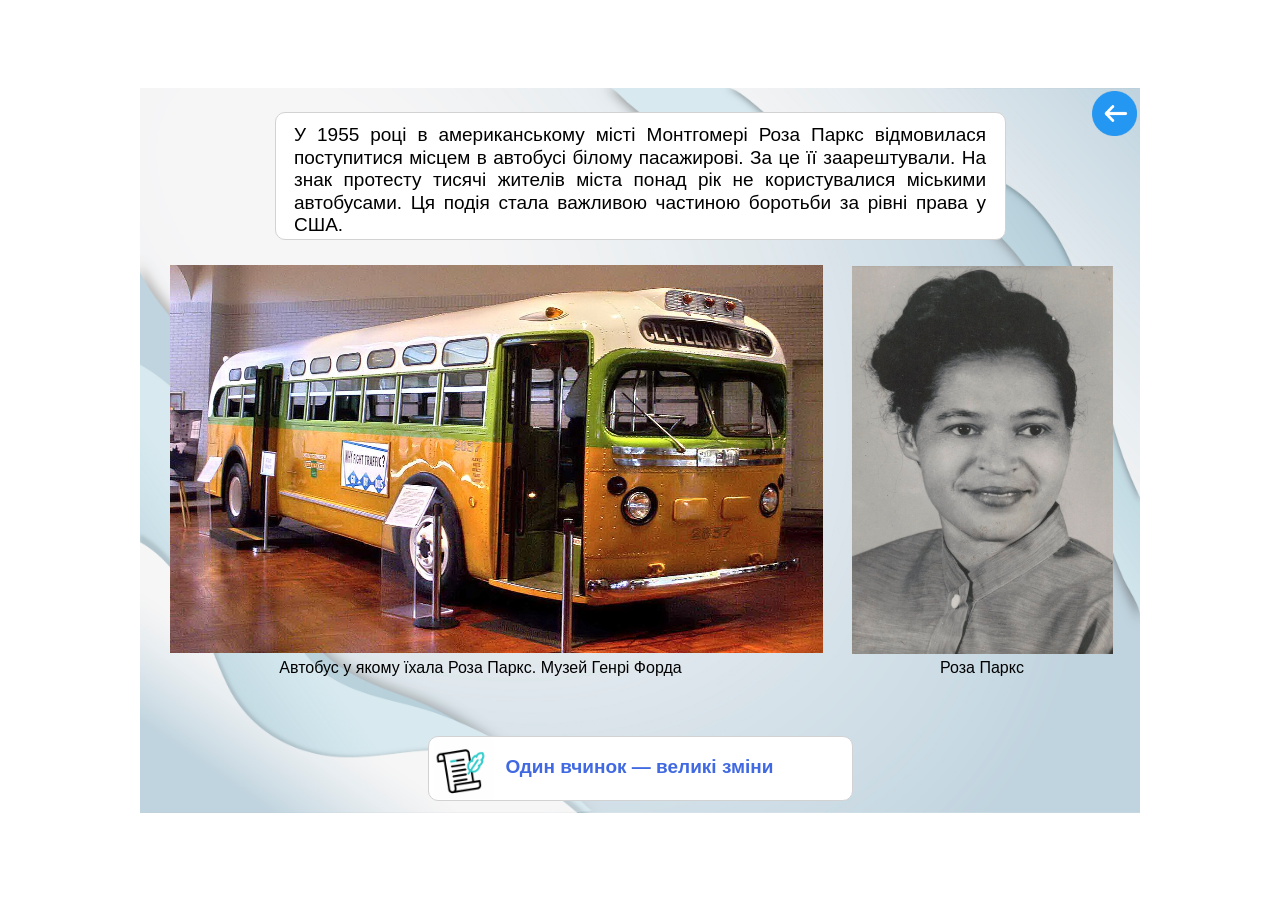
<file: p3p3.html>
<!doctype html>
<html>
<head>
<meta charset="utf-8">
<title>Україна і світ. 5 клас</title>
<meta name="generator" content="WYSIWYG Web Builder 20 - https://www.wysiwygwebbuilder.com">
<link href="historysvit5part2.css" rel="stylesheet">
<link href="p3p3.css" rel="stylesheet">
<script src="jquery-3.7.1.min.js"></script>
<link rel="stylesheet" href="fancybox/jquery.fancybox-1.3.4.css">
<script src="fancybox/jquery.easing-1.3.pack.js"></script>
<script src="fancybox/jquery.fancybox-1.3.4.pack.js"></script>
<script src="fancybox/jquery.mousewheel-3.0.4.pack.js"></script>
<script>
$(document).ready(function()
{
   $("a[data-rel='SlideShow3']").attr('rel', 'SlideShow3');
   $("a[rel^='SlideShow3']").fancybox({});
   $("a[data-rel='SlideShow1']").attr('rel', 'SlideShow1');
   $("a[rel^='SlideShow1']").fancybox({});
});
</script>
</head>
<body>
<div id="space"><br></div>
<div id="container">
<div id="wb_Image1" style="position:absolute;left:0px;top:1px;width:1000px;height:725px;z-index:0;">
<img src="images/Тло_УіС_5.jpg" id="Image1" alt="Modern soft green watercolor texture background design vector" title="Modern soft green watercolor texture background design vector" width="1000" height="667"></div>
<div id="wb_Shape1" style="position:absolute;left:135px;top:25px;width:731px;height:128px;z-index:1;">
<div id="Shape1"></div></div>
<div id="wb_Image3" style="position:absolute;left:952px;top:4px;width:45px;height:45px;z-index:2;">
<a href="./p3.html"><img src="images/free-icon-back-arrow-5690080.png" id="Image3" alt="" width="45" height="45"></a></div>
<div id="wb_Text2" style="position:absolute;left:154px;top:37px;width:692px;height:104px;text-align:justify;z-index:3;">
<span style="color:#000000;font-family:Arial;font-size:19px;">У 1955 році в американському місті Монтгомері Роза Паркс відмовилася поступитися місцем в автобусі білому пасажирові. За це її заарештували. На знак протесту тисячі жителів міста понад рік не користувалися міськими автобусами. Ця подія стала важливою частиною боротьби за рівні права у США.</span></div>
<div id="SlideShow3" style="position:absolute;left:30px;top:178px;width:653px;height:388px;z-index:4;">
<a href="images/11_автобус.jpg" data-rel="SlideShow3"><img class="image" width="1280" height="835" src="images/11_автобус.jpg" alt="" title=""></a>
</div>
<div id="SlideShow1" style="position:absolute;left:712px;top:179px;width:261px;height:388px;z-index:5;">
<a href="images/11_роза паркс.jpg" data-rel="SlideShow1"><img class="image" width="960" height="1455" src="images/11_роза паркс.jpg" alt="" title=""></a>
</div>
<div id="wb_Text1" style="position:absolute;left:107px;top:571px;width:467px;height:18px;text-align:center;z-index:6;">
<span style="color:#000000;font-family:Arial;font-size:16px;">Автобус у якому їхала Роза Паркс. Музей Генрі Форда</span></div>
<div id="wb_Text3" style="position:absolute;left:717px;top:571px;width:250px;height:18px;text-align:center;z-index:7;">
<span style="color:#000000;font-family:Arial;font-size:16px;">Роза Паркс</span></div>
<div id="wb_Shape7" style="position:absolute;left:288px;top:649px;width:425px;height:65px;z-index:8;">
<a href="https://interactive.tmp-stg.faino.dev/games/application-anagram-1/application-anagram-1-1.1.1-45c7178cf49d00b1f45b3fa0391869ad.html?id=01a159cc-c603-768c-9b21-775c8e21ce54&be=https://backend.faino.school/api" target="_blank"><div id="Shape7"><div id="Shape7_text"><div><span style="color:#4169E1;font-family:Arial;font-size:19px;"><strong>Один вчинок — великі зміни</strong></span></div></div></div></a></div>
<div id="wb_Image2" style="position:absolute;left:294px;top:652px;width:60px;height:60px;z-index:9;">
<img src="images/free-animated-icon-scroll-with-quill-19014201.gif" id="Image2" alt="" width="60" height="60"></div>
</div>
</body>
</html>
</file>
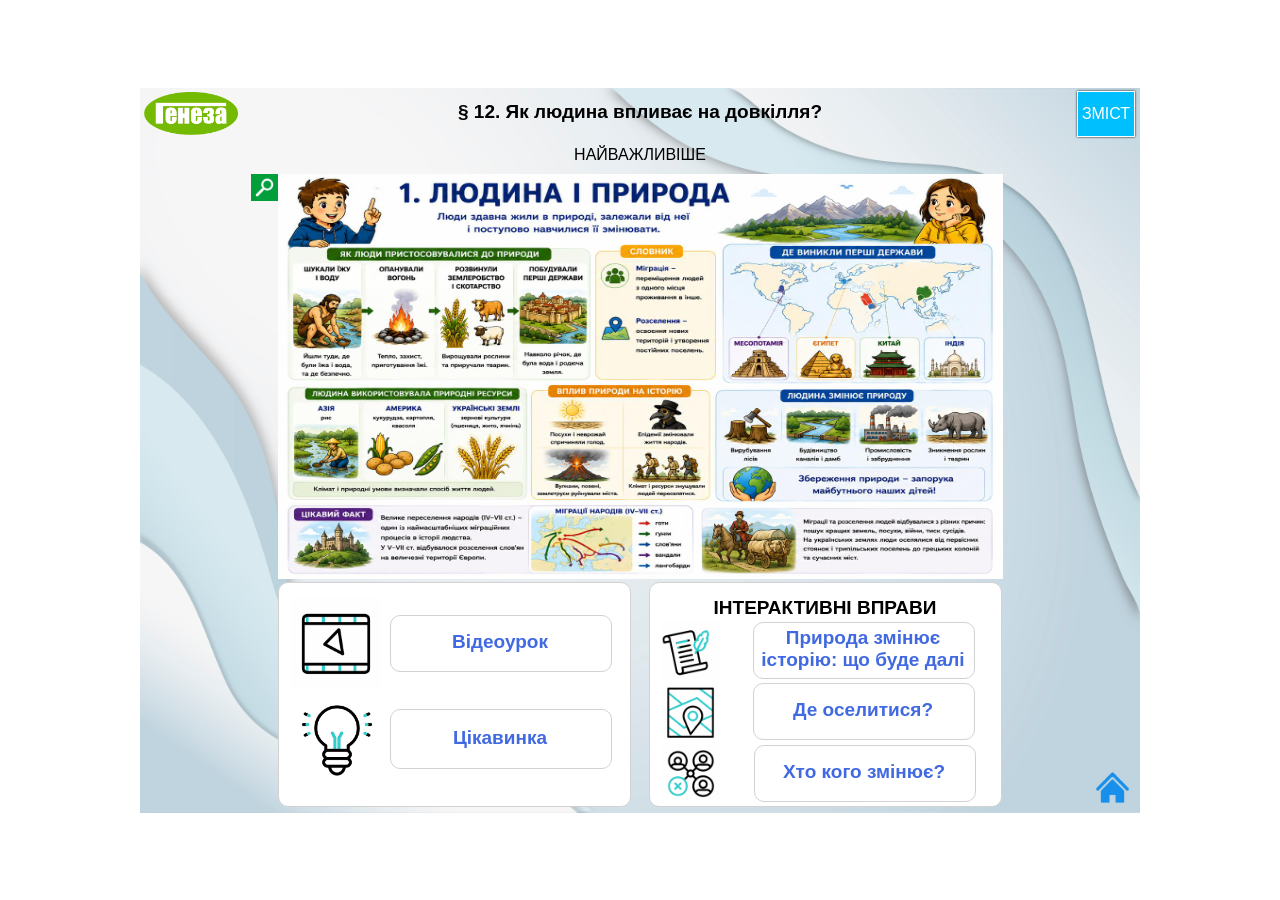
<file: p4.html>
<!doctype html>
<html>
<head>
<meta charset="utf-8">
<title>Україна і світ. 5 клас</title>
<meta name="generator" content="WYSIWYG Web Builder 20 - https://www.wysiwygwebbuilder.com">
<link href="historysvit5part2.css" rel="stylesheet">
<link href="p4.css" rel="stylesheet">
<script src="jquery-3.7.1.min.js"></script>
<script src="wb.panel.min.js"></script>
<link rel="stylesheet" href="fancybox/jquery.fancybox-1.3.4.css">
<script src="fancybox/jquery.easing-1.3.pack.js"></script>
<script src="fancybox/jquery.fancybox-1.3.4.pack.js"></script>
<script src="fancybox/jquery.mousewheel-3.0.4.pack.js"></script>
<script>
$(document).ready(function()
{
   $("a[data-rel='SlideShow1']").attr('rel', 'SlideShow1');
   $("a[rel^='SlideShow1']").fancybox({});
   $("#PanelMenu2").panel({animate: true, animationDuration: 200, animationEasing: 'linear', dismissible: true, display: 'push', position: 'right', toggle: true});
});
</script>
</head>
<body>
<div id="space"><br></div>
<div id="container">
<div id="wb_Image1" style="position:absolute;left:0px;top:1px;width:1000px;height:725px;z-index:0;">
<img src="images/Тло_УіС_5.jpg" id="Image1" alt="Modern soft green watercolor texture background design vector" title="Modern soft green watercolor texture background design vector" width="1000" height="667"></div>
<div id="wb_Text1" style="position:absolute;left:214px;top:14px;width:572px;height:21px;text-align:center;z-index:1;">
<span style="color:#000000;font-family:Arial;font-size:19px;"><strong>§ 12. Як людина впливає на довкілля?</strong></span></div>
<div id="wb_Shape2" style="position:absolute;left:138px;top:495px;width:353px;height:225px;z-index:2;">
<div id="Shape2"></div></div>
<div id="wb_Shape3" style="position:absolute;left:509px;top:495px;width:353px;height:225px;z-index:3;">
<div id="Shape3"></div></div>
<div id="wb_Text5" style="position:absolute;left:568px;top:510px;width:234px;height:21px;text-align:center;z-index:4;">
<span style="color:#000000;font-family:Arial;font-size:19px;"><strong>ІНТЕРАКТИВНІ ВПРАВИ</strong></span></div>
<div id="SlideShow1" style="position:absolute;left:138px;top:87px;width:725px;height:405px;z-index:5;">
<a href="images/4.jpg" data-rel="SlideShow1"><img class="image" width="1536" height="1024" src="images/4.jpg" alt="" title=""></a>
</div>
<div id="wb_Text8" style="position:absolute;left:375px;top:58px;width:250px;height:18px;text-align:center;z-index:6;">
<span style="color:#000000;font-family:Arial;font-size:16px;">НАЙВАЖЛИВІШЕ </span></div>
<div id="wb_Image9" style="position:absolute;left:948px;top:676px;width:49px;height:49px;z-index:7;">
<a href="./index.html"><img src="images/free-icon-building-14034653.png" id="Image9" alt="" width="49" height="49"></a></div>
<div id="wb_Image7" style="position:absolute;left:4px;top:5px;width:94px;height:43px;z-index:8;">
<img src="images/Генеза_.png" id="Image7" alt="" width="94" height="43"></div>
<a href="./images/4.jpg" target="_blank">
<picture id="wb_Picture1" style="position:absolute;left:111px;top:87px;width:27px;height:27px;z-index:9">
<img src="images/Search.png" id="Picture1" alt="" width="27" height="27">
</picture>
</a>
<div id="wb_Shape4" style="position:absolute;left:250px;top:528px;width:222px;height:57px;z-index:10;">
<a href="https://drive.google.com/file/d/1Hd41ydWCGmRpNClL3vYsy88RSVvMPeAS/view?usp=drive_link" target="_blank"><div id="Shape4"><div id="Shape4_text"><div><span style="color:#4169E1;font-family:Arial;font-size:19px;"><strong>Відеоурок</strong></span></div></div></div></a></div>
<div id="wb_Shape1" style="position:absolute;left:613px;top:535px;width:222px;height:57px;z-index:11;">
<a href="https://interactive.tmp-stg.faino.dev/games/application-fillWords-1/application-fillWords-1-1.1.1-0b9644c2b616f080549c29386ed8612c.html?id=01a159ed-d3c2-79f2-8196-2f7f3bbccfdc&be=https://backend.faino.school/api" target="_blank"><div id="Shape1"><div id="Shape1_text"><div><span style="color:#4169E1;font-family:Arial;font-size:19px;"><strong>Природа змінює історію: що буде далі</strong></span></div></div></div></a></div>
<div id="wb_Shape5" style="position:absolute;left:613px;top:596px;width:222px;height:57px;z-index:12;">
<a href="https://interactive.tmp-stg.faino.dev/games/application-quiz-1/application-quiz-1-1.1.1-cc7db93493f50f5e291d212f4af3bfd1.html?id=01a159f6-de9e-7bdf-b372-b293646a30e8&be=https://backend.faino.school/api" target="_blank"><div id="Shape5"><div id="Shape5_text"><div><span style="color:#4169E1;font-family:Arial;font-size:19px;"><strong>Де оселитися?</strong></span></div></div></div></a></div>
<div id="wb_Shape6" style="position:absolute;left:250px;top:622px;width:222px;height:60px;z-index:13;">
<a href="./p4p4.html" target="_blank"><div id="Shape6"><div id="Shape6_text"><div><span style="color:#4169E1;font-family:Arial;font-size:19px;"><strong>Цікавинка</strong></span></div></div></div></a></div>
<div id="wb_Shape7" style="position:absolute;left:614px;top:658px;width:222px;height:57px;z-index:14;">
<a href="https://interactive.tmp-stg.faino.dev/games/application-sortByGroup-1/application-sortByGroup-1-1.1.1-83033ab972d5b2c12c0290dc57224bbf.html?id=01a159fb-20bb-7e25-99ea-3fb42cb456c4&be=https://backend.faino.school/api" target="_blank"><div id="Shape7"><div id="Shape7_text"><div><span style="color:#4169E1;font-family:Arial;font-size:19px;"><strong>Хто кого змінює?</strong></span></div></div></div></a></div>
<div id="wb_Image2" style="position:absolute;left:521px;top:657px;width:59px;height:59px;z-index:15;">
<img src="images/sortirovka.gif" id="Image2" alt="" width="59" height="59"></div>
<div id="wb_Image5" style="position:absolute;left:522px;top:597px;width:57px;height:57px;z-index:16;">
<img src="images/free-animated-icon-location-6844338.gif" id="Image5" alt="" width="57" height="57"></div>
<div id="wb_Image6" style="position:absolute;left:521px;top:533px;width:59px;height:59px;z-index:17;">
<img src="images/free-animated-icon-scroll-with-quill-19014201.gif" id="Image6" alt="" width="59" height="59"></div>
<div id="wb_Image3" style="position:absolute;left:150px;top:510px;width:92px;height:92px;z-index:18;">
<img src="images/free-animated-icon-video-6172536.gif" id="Image3" alt="" width="92" height="92"></div>
<div id="wb_Image4" style="position:absolute;left:150px;top:604px;width:94px;height:94px;z-index:19;">
<img src="images/lamp.gif" id="Image4" alt="" width="94" height="94"></div>
<div id="wb_PanelMenu2" style="position:absolute;left:937px;top:4px;width:56px;height:44px;text-align:center;z-index:20;">
<a href="#PanelMenu2_markup" id="PanelMenu2">&#1047;&#1052;&#1030;&#1057;&#1058;</a>
<div id="PanelMenu2_markup">
<ul role="menu">
<li role="menuitem"><a href="./pro.html" class="nav-link"><svg class="icon" viewBox="0 0 1024 1024" version="1.1" xmlns="http://www.w3.org/2000/svg">
   <path d="M512 1024 C605 1023, 690 1000, 768 956 L768 956 L768 956 C845 911, 908 848, 956 768 C1001 687, 1024 601, 1024 512 C1024 423, 1001 337, 956 256 C908 176, 845 113, 768 68 C690 24, 605 1, 512 0 C418 1, 333 24, 256 68 C178 113, 116 176, 68 256 C22 337, 0 423, 0 512 C0 601, 22 687, 68 768 C116 848, 178 911, 256 956 C333 1000, 418 1023, 512 1024 Z M432 672 L480 672 L432 672 L480 672 L480 544 L480 544 L432 544 L432 544 C402 541, 386 525, 384 496 C386 467, 402 451, 432 449 L528 449 L528 449 C557 451, 573 467, 577 496 L577 672 L577 672 L592 672 L592 672 C621 675, 637 691, 640 720 C637 749, 621 765, 592 768 L432 768 L432 768 C402 765, 386 749, 384 720 C386 691, 402 675, 432 672 Z M512 256 C530 256, 546 262, 558 274 L558 274 L558 274 C570 286, 577 301, 577 321 C577 339, 570 354, 558 366 C546 378, 530 384, 512 384 C493 384, 478 378, 466 366 C454 354, 449 339, 449 321 C449 301, 454 286, 466 274 C478 262, 493 256, 512 256"/>
</svg>
<span>&#1055;&#1088;&#1086; &#1045;-&#1044;&#1086;&#1076;&#1072;&#1090;&#1086;&#1082;</span></a></li>
<li role="menuitem"><a href="./index.html" class="nav-link">&#1057;&#1090;&#1072;&#1088;&#1090;&#1086;&#1074;&#1072; &#1089;&#1090;&#1086;&#1088;&#1110;&#1085;&#1082;&#1072;</a></li>
<li role="menuitem"><a href="facetime:" class="nav-link">&#1056;&#1054;&#1047;&#1044;&#1030;&#1051; 2. &#1054;&#1089;&#1086;&#1073;&#1080;&#1089;&#1090;&#1110;&#1089;&#1090;&#1100; &#1074; &#1110;&#1089;&#1090;&#1086;&#1088;&#1110;&#1111;</a></li>
<li role="menuitem"><a href="./p1.html" class="nav-link">&#167; 9. &#1050;&#1086;&#1075;&#1086; &#1085;&#1072;&#1079;&#1080;&#1074;&#1072;&#1102;&#1090;&#1100; &#1110;&#1089;&#1090;&#1086;&#1088;&#1080;&#1095;&#1085;&#1086;&#1102; &#1086;&#1089;&#1086;&#1073;&#1080;&#1089;&#1090;&#1110;&#1089;&#1090;&#1102;?</a></li>
<li role="menuitem"><a href="./p2.html" target="_blank" class="nav-link">&#167; 10. &#1071;&#1082; &#1091;&#1083;&#1072;&#1096;&#1090;&#1086;&#1074;&#1072;&#1085;&#1077; &#1089;&#1091;&#1089;&#1087;&#1110;&#1083;&#1100;&#1089;&#1090;&#1074;&#1086;?</a></li>
<li role="menuitem"><a href="./p3.html" class="nav-link">&#167; 11. &#1071;&#1082; &#1083;&#1102;&#1076;&#1080;&#1085;&#1072; &#1074;&#1087;&#1083;&#1080;&#1074;&#1072;&#1108; &#1085;&#1072; &#1088;&#1086;&#1079;&#1074;&#1080;&#1090;&#1086;&#1082; &#1076;&#1077;&#1088;&#1078;&#1072;&#1074;&#1080;?</a></li>
<li role="menuitem"><a href="./p4.html" class="nav-link">&#167; 12. &#1071;&#1082; &#1083;&#1102;&#1076;&#1080;&#1085;&#1072; &#1074;&#1087;&#1083;&#1080;&#1074;&#1072;&#1108; &#1085;&#1072; &#1076;&#1086;&#1074;&#1082;&#1110;&#1083;&#1083;&#1103;?</a></li>
<li role="menuitem"><a href="./p5.html" class="nav-link">&#167; 13. &#1071;&#1082; &#1082;&#1091;&#1083;&#1100;&#1090;&#1091;&#1088;&#1072; &#1110; &#1085;&#1072;&#1091;&#1082;&#1072; &#1079;&#1084;&#1110;&#1085;&#1102;&#1102;&#1090;&#1100; &#1089;&#1074;&#1110;&#1090;?</a></li>
<li role="menuitem"><a href="./p6.html" class="nav-link">&#167; 14. &#1056;&#1077;&#1092;&#1083;&#1077;&#1082;&#1089;&#1110;&#1103; &#1090;&#1077;&#1084;&#1080;. &#1055;&#1088;&#1086;&#1108;&#1082;&#1090;&#1085;&#1072; &#1076;&#1110;&#1103;&#1083;&#1100;&#1085;&#1110;&#1089;&#1090;&#1100;.</a></li>
</ul>
</div>
</div>
</div>
</body>
</html>
</file>
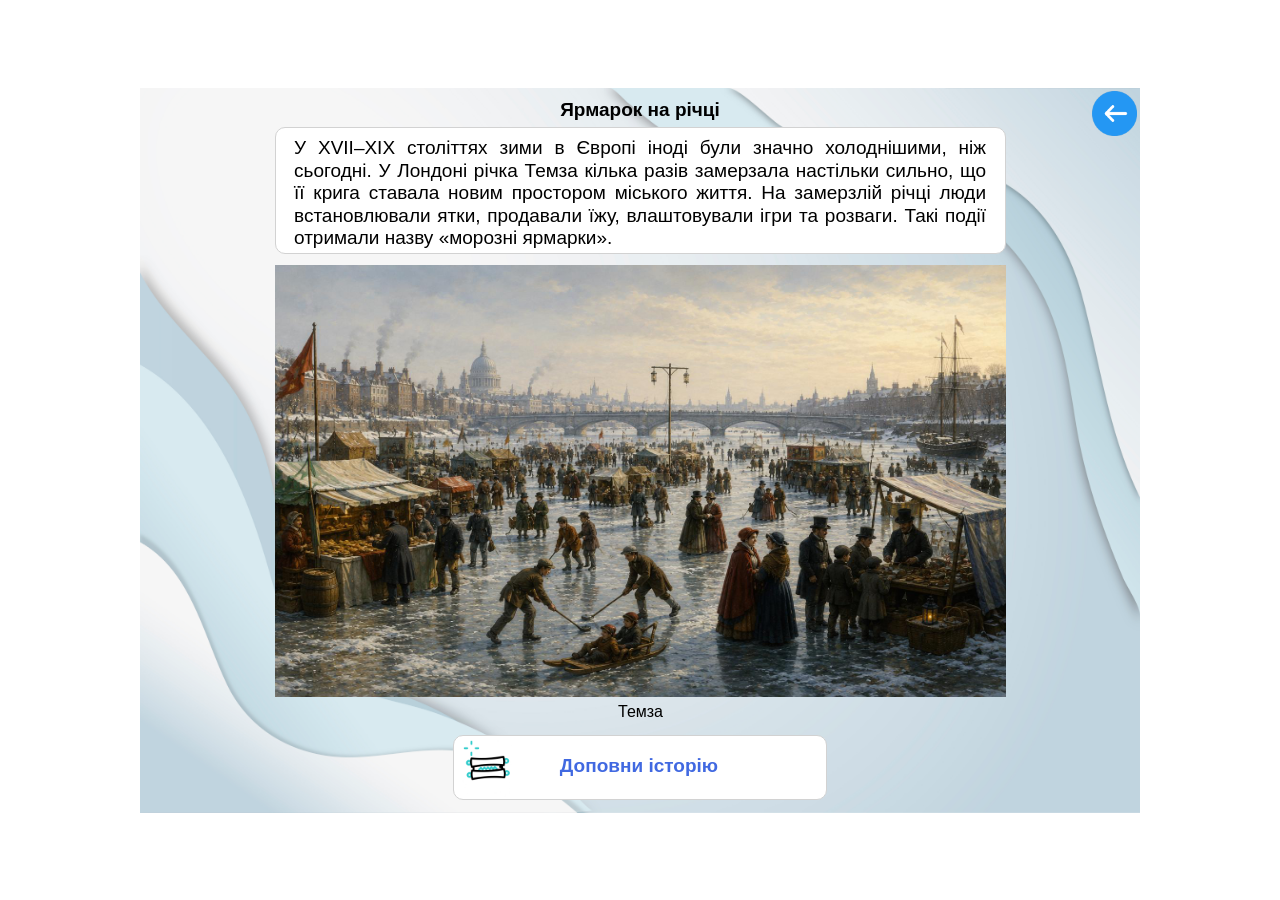
<file: p4p4.html>
<!doctype html>
<html>
<head>
<meta charset="utf-8">
<title>Україна і світ. 5 клас</title>
<meta name="generator" content="WYSIWYG Web Builder 20 - https://www.wysiwygwebbuilder.com">
<link href="historysvit5part2.css" rel="stylesheet">
<link href="p4p4.css" rel="stylesheet">
<script src="jquery-3.7.1.min.js"></script>
<link rel="stylesheet" href="fancybox/jquery.fancybox-1.3.4.css">
<script src="fancybox/jquery.easing-1.3.pack.js"></script>
<script src="fancybox/jquery.fancybox-1.3.4.pack.js"></script>
<script src="fancybox/jquery.mousewheel-3.0.4.pack.js"></script>
<script>
$(document).ready(function()
{
   $("a[data-rel='SlideShow3']").attr('rel', 'SlideShow3');
   $("a[rel^='SlideShow3']").fancybox({});
});
</script>
</head>
<body>
<div id="space"><br></div>
<div id="container">
<div id="wb_Image1" style="position:absolute;left:0px;top:1px;width:1000px;height:725px;z-index:0;">
<img src="images/Тло_УіС_5.jpg" id="Image1" alt="Modern soft green watercolor texture background design vector" title="Modern soft green watercolor texture background design vector" width="1000" height="667"></div>
<div id="wb_Shape1" style="position:absolute;left:135px;top:40px;width:731px;height:127px;z-index:1;">
<div id="Shape1"></div></div>
<div id="wb_Image3" style="position:absolute;left:952px;top:4px;width:45px;height:45px;z-index:2;">
<a href="./p4.html"><img src="images/free-icon-back-arrow-5690080.png" id="Image3" alt="" width="45" height="45"></a></div>
<div id="wb_Text2" style="position:absolute;left:154px;top:50px;width:692px;height:104px;text-align:justify;z-index:3;">
<span style="color:#000000;font-family:Arial;font-size:19px;">У XVII–XIX століттях зими в Європі іноді були значно холоднішими, ніж сьогодні. У Лондоні річка Темза кілька разів замерзала настільки сильно, що її крига ставала новим простором міського життя. На замерзлій річці люди встановлювали ятки, продавали їжу, влаштовували ігри та розваги. Такі події отримали назву «морозні ярмарки».</span></div>
<div id="SlideShow3" style="position:absolute;left:135px;top:178px;width:731px;height:432px;z-index:4;">
<a href="images/Темза.jpg" data-rel="SlideShow3"><img class="image" width="1536" height="1024" src="images/Темза.jpg" alt="" title=""></a>
</div>
<div id="wb_Text1" style="position:absolute;left:267px;top:615px;width:467px;height:18px;text-align:center;z-index:5;">
<span style="color:#000000;font-family:Arial;font-size:16px;">Темза</span></div>
<div id="wb_Text4" style="position:absolute;left:375px;top:12px;width:250px;height:21px;text-align:center;z-index:6;">
<span style="color:#000000;font-family:Arial;font-size:19px;"><strong>Ярмарок на річці</strong></span></div>
<div id="wb_Shape8" style="position:absolute;left:313px;top:648px;width:374px;height:65px;z-index:7;">
<a href="https://interactive.tmp-stg.faino.dev/games/application-fillWords-1/application-fillWords-1-1.1.1-0b9644c2b616f080549c29386ed8612c.html?id=01a15a08-c448-729c-95c9-74020310bfc1&be=https://backend.faino.school/api" target="_blank"><div id="Shape8"><div id="Shape8_text"><div><span style="color:#4169E1;font-family:Arial;font-size:19px;"><strong>Доповни історію</strong></span></div></div></div></a></div>
<div id="wb_Image8" style="position:absolute;left:318px;top:650px;width:60px;height:60px;z-index:8;">
<img src="images/scroll-document.gif" id="Image8" alt="" width="60" height="60"></div>
</div>
</body>
</html>
</file>
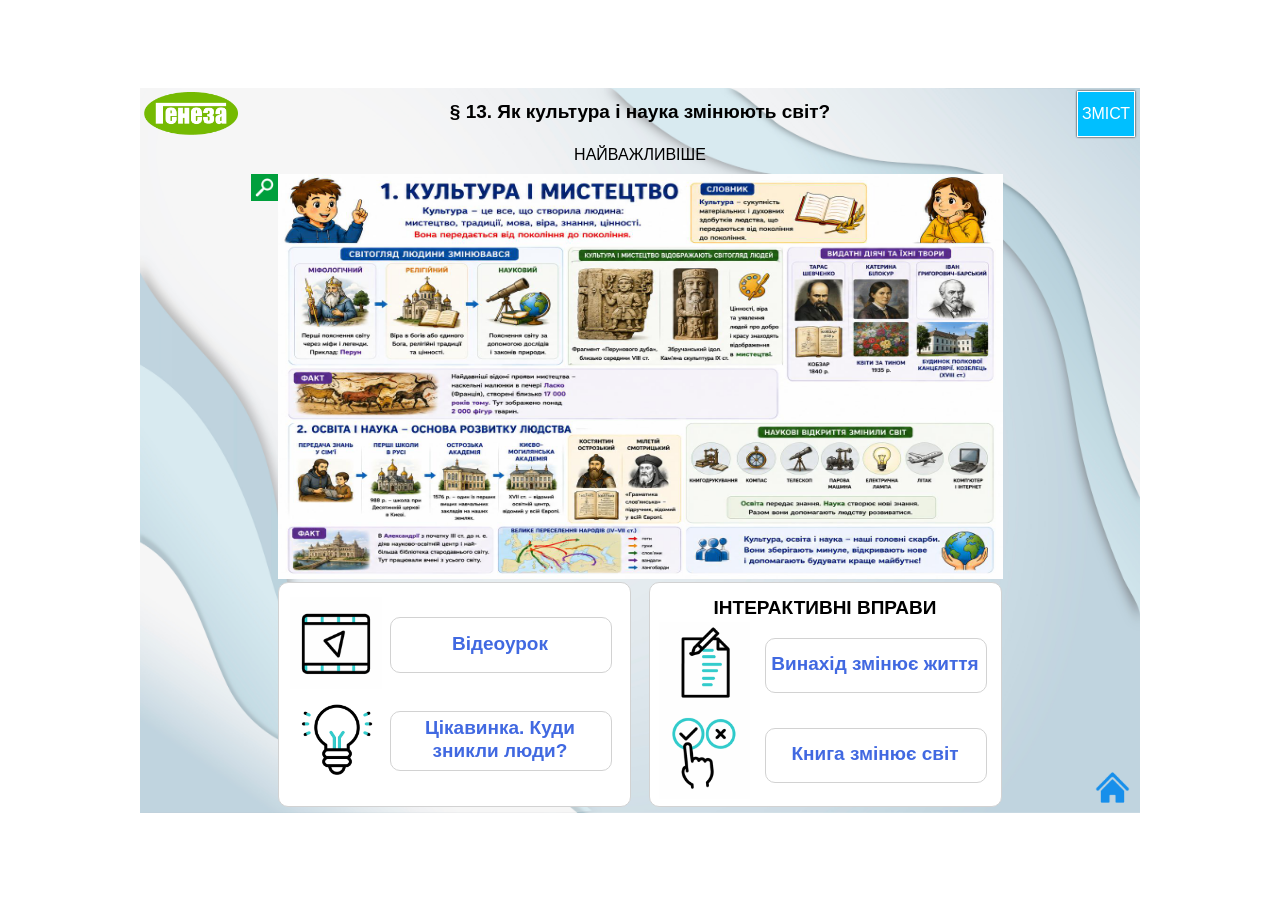
<file: p5.html>
<!doctype html>
<html>
<head>
<meta charset="utf-8">
<title>Україна і світ. 5 клас</title>
<meta name="generator" content="WYSIWYG Web Builder 20 - https://www.wysiwygwebbuilder.com">
<link href="historysvit5part2.css" rel="stylesheet">
<link href="p5.css" rel="stylesheet">
<script src="jquery-3.7.1.min.js"></script>
<script src="wb.panel.min.js"></script>
<link rel="stylesheet" href="fancybox/jquery.fancybox-1.3.4.css">
<script src="fancybox/jquery.easing-1.3.pack.js"></script>
<script src="fancybox/jquery.fancybox-1.3.4.pack.js"></script>
<script src="fancybox/jquery.mousewheel-3.0.4.pack.js"></script>
<script>
$(document).ready(function()
{
   $("a[data-rel='SlideShow1']").attr('rel', 'SlideShow1');
   $("a[rel^='SlideShow1']").fancybox({});
   $("#PanelMenu2").panel({animate: true, animationDuration: 200, animationEasing: 'linear', dismissible: true, display: 'push', position: 'right', toggle: true});
});
</script>
</head>
<body>
<div id="space"><br></div>
<div id="container">
<div id="wb_Image1" style="position:absolute;left:0px;top:1px;width:1000px;height:725px;z-index:0;">
<img src="images/Тло_УіС_5.jpg" id="Image1" alt="Modern soft green watercolor texture background design vector" title="Modern soft green watercolor texture background design vector" width="1000" height="667"></div>
<div id="wb_Text1" style="position:absolute;left:214px;top:14px;width:572px;height:21px;text-align:center;z-index:1;">
<span style="color:#000000;font-family:Arial;font-size:19px;"><strong>§ 13. Як культура і наука змінюють світ?</strong></span></div>
<div id="wb_Shape2" style="position:absolute;left:138px;top:495px;width:353px;height:225px;z-index:2;">
<div id="Shape2"></div></div>
<div id="wb_Shape3" style="position:absolute;left:509px;top:495px;width:353px;height:225px;z-index:3;">
<div id="Shape3"></div></div>
<div id="wb_Text5" style="position:absolute;left:568px;top:510px;width:234px;height:21px;text-align:center;z-index:4;">
<span style="color:#000000;font-family:Arial;font-size:19px;"><strong>ІНТЕРАКТИВНІ ВПРАВИ</strong></span></div>
<div id="SlideShow1" style="position:absolute;left:138px;top:87px;width:725px;height:405px;z-index:5;">
<a href="images/5.jpg" data-rel="SlideShow1"><img class="image" width="1536" height="1024" src="images/5.jpg" alt="" title=""></a>
</div>
<div id="wb_Text8" style="position:absolute;left:375px;top:58px;width:250px;height:18px;text-align:center;z-index:6;">
<span style="color:#000000;font-family:Arial;font-size:16px;">НАЙВАЖЛИВІШЕ </span></div>
<div id="wb_Image9" style="position:absolute;left:948px;top:676px;width:49px;height:49px;z-index:7;">
<a href="./index.html"><img src="images/free-icon-building-14034653.png" id="Image9" alt="" width="49" height="49"></a></div>
<div id="wb_Image7" style="position:absolute;left:4px;top:5px;width:94px;height:43px;z-index:8;">
<img src="images/Генеза_.png" id="Image7" alt="" width="94" height="43"></div>
<a href="./images/5.jpg" target="_blank">
<picture id="wb_Picture1" style="position:absolute;left:111px;top:87px;width:27px;height:27px;z-index:9">
<img src="images/Search.png" id="Picture1" alt="" width="27" height="27">
</picture>
</a>
<div id="wb_Image4" style="position:absolute;left:150px;top:510px;width:92px;height:92px;z-index:10;">
<img src="images/free-animated-icon-video-6172536.gif" id="Image4" alt="" width="92" height="92"></div>
<div id="wb_Image3" style="position:absolute;left:150px;top:604px;width:94px;height:94px;z-index:11;">
<img src="images/lamp.gif" id="Image3" alt="" width="94" height="94"></div>
<div id="wb_Shape4" style="position:absolute;left:250px;top:530px;width:222px;height:56px;z-index:12;">
<a href="https://drive.google.com/file/d/1eEXPRvI5-aY2q9DNQbbK43WWrI4emum5/view?usp=drive_link" target="_blank"><div id="Shape4"><div id="Shape4_text"><div><span style="color:#4169E1;font-family:Arial;font-size:19px;"><strong>Відеоурок</strong></span></div></div></div></a></div>
<div id="wb_Shape1" style="position:absolute;left:625px;top:551px;width:222px;height:55px;z-index:13;">
<a href="https://interactive.tmp-stg.faino.dev/games/application-matches-1/application-matches-1-1.1.1-d5885090e6421a68748e4c5f99496671.html?id=01a15a11-f6ef-750a-b832-2d455dc660c9&be=https://backend.faino.school/api" target="_blank"><div id="Shape1"><div id="Shape1_text"><div><span style="color:#4169E1;font-family:Arial;font-size:19px;"><strong>Винахід змінює життя</strong></span></div></div></div></a></div>
<div id="wb_Shape5" style="position:absolute;left:625px;top:641px;width:222px;height:55px;z-index:14;">
<a href="https://interactive.tmp-stg.faino.dev/games/application-typeWord-1/application-typeWord-1-1.1.1-159cc6d2bd8308091ca768268cb2926b.html?id=01a15a20-4323-743c-a46a-f50bc8d02dc4&be=https://backend.faino.school/api" target="_blank"><div id="Shape5"><div id="Shape5_text"><div><span style="color:#4169E1;font-family:Arial;font-size:19px;"><strong>Книга змінює світ</strong></span></div></div></div></a></div>
<div id="wb_Shape6" style="position:absolute;left:250px;top:624px;width:222px;height:60px;z-index:15;">
<a href="https://interactive.tmp-stg.faino.dev/games/application-quiz-1/application-quiz-1-1.1.1-cc7db93493f50f5e291d212f4af3bfd1.html?id=01a15a23-b232-766e-9fa0-afdf80dd70c6&be=https://backend.faino.school/api" target="_blank"><div id="Shape6"><div id="Shape6_text"><div><span style="color:#4169E1;font-family:Arial;font-size:19px;"><strong>Цікавинка. Куди зникли люди?</strong></span></div></div></div></a></div>
<div id="wb_Image5" style="position:absolute;left:519px;top:535px;width:91px;height:91px;z-index:16;">
<img src="images/checklist.gif" id="Image5" alt="" width="91" height="91"></div>
<div id="wb_Image6" style="position:absolute;left:519px;top:621px;width:91px;height:91px;z-index:17;">
<img src="images/free-animated-icon-right-decision-9710179.gif" id="Image6" alt="" width="91" height="91"></div>
<div id="wb_PanelMenu2" style="position:absolute;left:937px;top:4px;width:56px;height:44px;text-align:center;z-index:18;">
<a href="#PanelMenu2_markup" id="PanelMenu2">&#1047;&#1052;&#1030;&#1057;&#1058;</a>
<div id="PanelMenu2_markup">
<ul role="menu">
<li role="menuitem"><a href="./pro.html" class="nav-link"><svg class="icon" viewBox="0 0 1024 1024" version="1.1" xmlns="http://www.w3.org/2000/svg">
   <path d="M512 1024 C605 1023, 690 1000, 768 956 L768 956 L768 956 C845 911, 908 848, 956 768 C1001 687, 1024 601, 1024 512 C1024 423, 1001 337, 956 256 C908 176, 845 113, 768 68 C690 24, 605 1, 512 0 C418 1, 333 24, 256 68 C178 113, 116 176, 68 256 C22 337, 0 423, 0 512 C0 601, 22 687, 68 768 C116 848, 178 911, 256 956 C333 1000, 418 1023, 512 1024 Z M432 672 L480 672 L432 672 L480 672 L480 544 L480 544 L432 544 L432 544 C402 541, 386 525, 384 496 C386 467, 402 451, 432 449 L528 449 L528 449 C557 451, 573 467, 577 496 L577 672 L577 672 L592 672 L592 672 C621 675, 637 691, 640 720 C637 749, 621 765, 592 768 L432 768 L432 768 C402 765, 386 749, 384 720 C386 691, 402 675, 432 672 Z M512 256 C530 256, 546 262, 558 274 L558 274 L558 274 C570 286, 577 301, 577 321 C577 339, 570 354, 558 366 C546 378, 530 384, 512 384 C493 384, 478 378, 466 366 C454 354, 449 339, 449 321 C449 301, 454 286, 466 274 C478 262, 493 256, 512 256"/>
</svg>
<span>&#1055;&#1088;&#1086; &#1045;-&#1044;&#1086;&#1076;&#1072;&#1090;&#1086;&#1082;</span></a></li>
<li role="menuitem"><a href="./index.html" class="nav-link">&#1057;&#1090;&#1072;&#1088;&#1090;&#1086;&#1074;&#1072; &#1089;&#1090;&#1086;&#1088;&#1110;&#1085;&#1082;&#1072;</a></li>
<li role="menuitem"><a href="facetime:" class="nav-link">&#1056;&#1054;&#1047;&#1044;&#1030;&#1051; 2. &#1054;&#1089;&#1086;&#1073;&#1080;&#1089;&#1090;&#1110;&#1089;&#1090;&#1100; &#1074; &#1110;&#1089;&#1090;&#1086;&#1088;&#1110;&#1111;</a></li>
<li role="menuitem"><a href="./p1.html" class="nav-link">&#167; 9. &#1050;&#1086;&#1075;&#1086; &#1085;&#1072;&#1079;&#1080;&#1074;&#1072;&#1102;&#1090;&#1100; &#1110;&#1089;&#1090;&#1086;&#1088;&#1080;&#1095;&#1085;&#1086;&#1102; &#1086;&#1089;&#1086;&#1073;&#1080;&#1089;&#1090;&#1110;&#1089;&#1090;&#1102;?</a></li>
<li role="menuitem"><a href="./p2.html" target="_blank" class="nav-link">&#167; 10. &#1071;&#1082; &#1091;&#1083;&#1072;&#1096;&#1090;&#1086;&#1074;&#1072;&#1085;&#1077; &#1089;&#1091;&#1089;&#1087;&#1110;&#1083;&#1100;&#1089;&#1090;&#1074;&#1086;?</a></li>
<li role="menuitem"><a href="./p3.html" class="nav-link">&#167; 11. &#1071;&#1082; &#1083;&#1102;&#1076;&#1080;&#1085;&#1072; &#1074;&#1087;&#1083;&#1080;&#1074;&#1072;&#1108; &#1085;&#1072; &#1088;&#1086;&#1079;&#1074;&#1080;&#1090;&#1086;&#1082; &#1076;&#1077;&#1088;&#1078;&#1072;&#1074;&#1080;?</a></li>
<li role="menuitem"><a href="./p4.html" class="nav-link">&#167; 12. &#1071;&#1082; &#1083;&#1102;&#1076;&#1080;&#1085;&#1072; &#1074;&#1087;&#1083;&#1080;&#1074;&#1072;&#1108; &#1085;&#1072; &#1076;&#1086;&#1074;&#1082;&#1110;&#1083;&#1083;&#1103;?</a></li>
<li role="menuitem"><a href="./p5.html" class="nav-link">&#167; 13. &#1071;&#1082; &#1082;&#1091;&#1083;&#1100;&#1090;&#1091;&#1088;&#1072; &#1110; &#1085;&#1072;&#1091;&#1082;&#1072; &#1079;&#1084;&#1110;&#1085;&#1102;&#1102;&#1090;&#1100; &#1089;&#1074;&#1110;&#1090;?</a></li>
<li role="menuitem"><a href="./p6.html" class="nav-link">&#167; 14. &#1056;&#1077;&#1092;&#1083;&#1077;&#1082;&#1089;&#1110;&#1103; &#1090;&#1077;&#1084;&#1080;. &#1055;&#1088;&#1086;&#1108;&#1082;&#1090;&#1085;&#1072; &#1076;&#1110;&#1103;&#1083;&#1100;&#1085;&#1110;&#1089;&#1090;&#1100;.</a></li>
</ul>
</div>
</div>
</div>
</body>
</html>
</file>
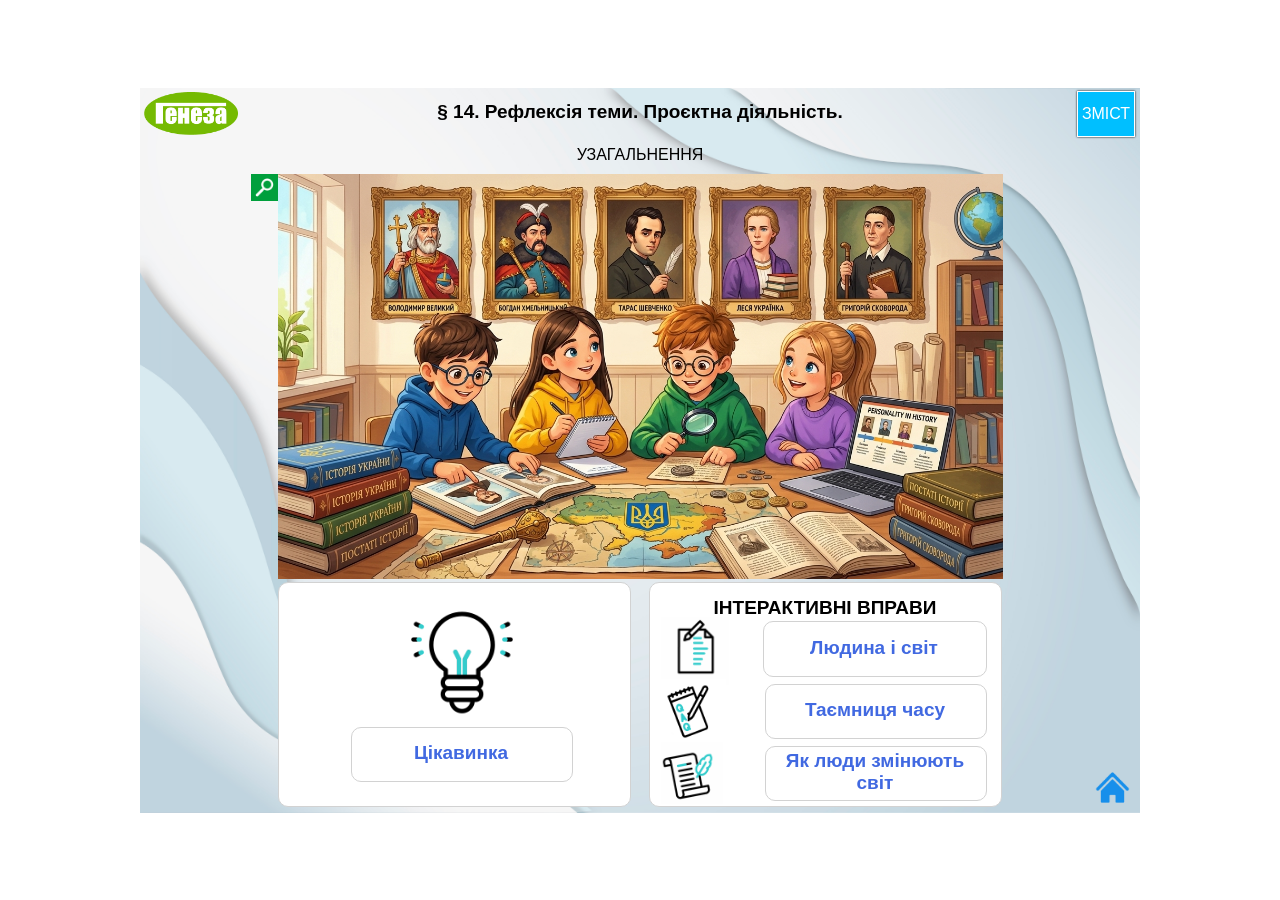
<file: p6.html>
<!doctype html>
<html>
<head>
<meta charset="utf-8">
<title>Україна і світ. 5 клас</title>
<meta name="generator" content="WYSIWYG Web Builder 20 - https://www.wysiwygwebbuilder.com">
<link href="historysvit5part2.css" rel="stylesheet">
<link href="p6.css" rel="stylesheet">
<script src="jquery-3.7.1.min.js"></script>
<script src="wb.panel.min.js"></script>
<link rel="stylesheet" href="fancybox/jquery.fancybox-1.3.4.css">
<script src="fancybox/jquery.easing-1.3.pack.js"></script>
<script src="fancybox/jquery.fancybox-1.3.4.pack.js"></script>
<script src="fancybox/jquery.mousewheel-3.0.4.pack.js"></script>
<script>
$(document).ready(function()
{
   $("a[data-rel='SlideShow1']").attr('rel', 'SlideShow1');
   $("a[rel^='SlideShow1']").fancybox({});
   $("#PanelMenu2").panel({animate: true, animationDuration: 200, animationEasing: 'linear', dismissible: true, display: 'push', position: 'right', toggle: true});
});
</script>
</head>
<body>
<div id="space"><br></div>
<div id="container">
<div id="wb_Image1" style="position:absolute;left:0px;top:1px;width:1000px;height:725px;z-index:0;">
<img src="images/Тло_УіС_5.jpg" id="Image1" alt="Modern soft green watercolor texture background design vector" title="Modern soft green watercolor texture background design vector" width="1000" height="667"></div>
<div id="wb_Text1" style="position:absolute;left:214px;top:14px;width:572px;height:21px;text-align:center;z-index:1;">
<span style="color:#000000;font-family:Arial;font-size:19px;"><strong>§ 14. Рефлексія теми. Проєктна діяльність.</strong></span></div>
<div id="wb_Shape2" style="position:absolute;left:138px;top:495px;width:353px;height:225px;z-index:2;">
<div id="Shape2"></div></div>
<div id="wb_Shape3" style="position:absolute;left:509px;top:495px;width:353px;height:225px;z-index:3;">
<div id="Shape3"></div></div>
<div id="wb_Text5" style="position:absolute;left:568px;top:510px;width:234px;height:21px;text-align:center;z-index:4;">
<span style="color:#000000;font-family:Arial;font-size:19px;"><strong>ІНТЕРАКТИВНІ ВПРАВИ</strong></span></div>
<div id="SlideShow1" style="position:absolute;left:138px;top:87px;width:725px;height:405px;z-index:5;">
<a href="images/6.jpg" data-rel="SlideShow1"><img class="image" width="1376" height="768" src="images/6.jpg" alt="" title=""></a>
</div>
<div id="wb_Text8" style="position:absolute;left:375px;top:58px;width:250px;height:18px;text-align:center;z-index:6;">
<span style="color:#000000;font-family:Arial;font-size:16px;">УЗАГАЛЬНЕННЯ</span></div>
<div id="wb_Image9" style="position:absolute;left:948px;top:676px;width:49px;height:49px;z-index:7;">
<a href="./index.html"><img src="images/free-icon-building-14034653.png" id="Image9" alt="" width="49" height="49"></a></div>
<div id="wb_Image7" style="position:absolute;left:4px;top:5px;width:94px;height:43px;z-index:8;">
<img src="images/Генеза_.png" id="Image7" alt="" width="94" height="43"></div>
<a href="./images/6.jpg" target="_blank">
<picture id="wb_Picture1" style="position:absolute;left:111px;top:87px;width:27px;height:27px;z-index:9">
<img src="images/Search.png" id="Picture1" alt="" width="27" height="27">
</picture>
</a>
<div id="wb_Image3" style="position:absolute;left:254px;top:504px;width:136px;height:136px;z-index:10;">
<img src="images/lamp.gif" id="Image3" alt="" width="136" height="136"></div>
<div id="wb_Shape1" style="position:absolute;left:623px;top:534px;width:224px;height:56px;z-index:11;">
<a href="https://interactive.tmp-stg.faino.dev/games/application-quiz-1/application-quiz-1-1.1.1-cc7db93493f50f5e291d212f4af3bfd1.html?id=01a15a30-d684-77c4-bee2-35c349489097&be=https://backend.faino.school/api" target="_blank"><div id="Shape1"><div id="Shape1_text"><div><span style="color:#4169E1;font-family:Arial;font-size:19px;"><strong>Людина і світ</strong></span></div></div></div></a></div>
<div id="wb_Shape5" style="position:absolute;left:625px;top:597px;width:222px;height:55px;z-index:12;">
<a href="https://interactive.tmp-stg.faino.dev/games/application-wordWriting-1/application-wordWriting-1-1.1.1-47727a85f507023a9772bb62291f7910.html?id=01a15a3b-6bcc-7965-b9f3-a9dca69b44ae&be=https://backend.faino.school/api" target="_blank"><div id="Shape5"><div id="Shape5_text"><div><span style="color:#4169E1;font-family:Arial;font-size:19px;"><strong>Таємниця часу</strong></span></div></div></div></a></div>
<div id="wb_Shape6" style="position:absolute;left:211px;top:640px;width:222px;height:55px;z-index:13;">
<a href="https://interactive.tmp-stg.faino.dev/games/application-flashCards-1/application-flashCards-1-1.1.1-c8e3281d0b76a604ff70e79495019deb.html?id=01a1359d-19b9-772b-9dd5-5010ac3dae1e&be=https://backend.faino.school/api" target="_blank"><div id="Shape6"><div id="Shape6_text"><div><span style="color:#4169E1;font-family:Arial;font-size:19px;"><strong>Цікавинка</strong></span></div></div></div></a></div>
<div id="wb_Shape7" style="position:absolute;left:625px;top:659px;width:222px;height:55px;z-index:14;">
<a href="https://interactive.tmp-stg.faino.dev/games/application-fillWords-1/application-fillWords-1-1.1.1-0b9644c2b616f080549c29386ed8612c.html?id=01a15a3f-87d7-7cba-ae65-5e0a226108f1&be=https://backend.faino.school/api" target="_blank"><div id="Shape7"><div id="Shape7_text"><div><span style="color:#4169E1;font-family:Arial;font-size:19px;"><strong>Як люди змінюють світ</strong></span></div></div></div></a></div>
<div id="wb_Image2" style="position:absolute;left:521px;top:530px;width:68px;height:68px;z-index:15;">
<img src="images/checklist.gif" id="Image2" alt="" width="68" height="68"></div>
<div id="wb_Image5" style="position:absolute;left:521px;top:592px;width:65px;height:65px;z-index:16;">
<img src="images/press.gif" id="Image5" alt="" width="65" height="65"></div>
<div id="wb_Image6" style="position:absolute;left:521px;top:655px;width:62px;height:62px;z-index:17;">
<img src="images/free-animated-icon-scroll-with-quill-19014201.gif" id="Image6" alt="" width="62" height="62"></div>
<div id="wb_PanelMenu2" style="position:absolute;left:937px;top:4px;width:56px;height:44px;text-align:center;z-index:18;">
<a href="#PanelMenu2_markup" id="PanelMenu2">&#1047;&#1052;&#1030;&#1057;&#1058;</a>
<div id="PanelMenu2_markup">
<ul role="menu">
<li role="menuitem"><a href="./pro.html" class="nav-link"><svg class="icon" viewBox="0 0 1024 1024" version="1.1" xmlns="http://www.w3.org/2000/svg">
   <path d="M512 1024 C605 1023, 690 1000, 768 956 L768 956 L768 956 C845 911, 908 848, 956 768 C1001 687, 1024 601, 1024 512 C1024 423, 1001 337, 956 256 C908 176, 845 113, 768 68 C690 24, 605 1, 512 0 C418 1, 333 24, 256 68 C178 113, 116 176, 68 256 C22 337, 0 423, 0 512 C0 601, 22 687, 68 768 C116 848, 178 911, 256 956 C333 1000, 418 1023, 512 1024 Z M432 672 L480 672 L432 672 L480 672 L480 544 L480 544 L432 544 L432 544 C402 541, 386 525, 384 496 C386 467, 402 451, 432 449 L528 449 L528 449 C557 451, 573 467, 577 496 L577 672 L577 672 L592 672 L592 672 C621 675, 637 691, 640 720 C637 749, 621 765, 592 768 L432 768 L432 768 C402 765, 386 749, 384 720 C386 691, 402 675, 432 672 Z M512 256 C530 256, 546 262, 558 274 L558 274 L558 274 C570 286, 577 301, 577 321 C577 339, 570 354, 558 366 C546 378, 530 384, 512 384 C493 384, 478 378, 466 366 C454 354, 449 339, 449 321 C449 301, 454 286, 466 274 C478 262, 493 256, 512 256"/>
</svg>
<span>&#1055;&#1088;&#1086; &#1045;-&#1044;&#1086;&#1076;&#1072;&#1090;&#1086;&#1082;</span></a></li>
<li role="menuitem"><a href="./index.html" class="nav-link">&#1057;&#1090;&#1072;&#1088;&#1090;&#1086;&#1074;&#1072; &#1089;&#1090;&#1086;&#1088;&#1110;&#1085;&#1082;&#1072;</a></li>
<li role="menuitem"><a href="facetime:" class="nav-link">&#1056;&#1054;&#1047;&#1044;&#1030;&#1051; 2. &#1054;&#1089;&#1086;&#1073;&#1080;&#1089;&#1090;&#1110;&#1089;&#1090;&#1100; &#1074; &#1110;&#1089;&#1090;&#1086;&#1088;&#1110;&#1111;</a></li>
<li role="menuitem"><a href="./p1.html" class="nav-link">&#167; 9. &#1050;&#1086;&#1075;&#1086; &#1085;&#1072;&#1079;&#1080;&#1074;&#1072;&#1102;&#1090;&#1100; &#1110;&#1089;&#1090;&#1086;&#1088;&#1080;&#1095;&#1085;&#1086;&#1102; &#1086;&#1089;&#1086;&#1073;&#1080;&#1089;&#1090;&#1110;&#1089;&#1090;&#1102;?</a></li>
<li role="menuitem"><a href="./p2.html" target="_blank" class="nav-link">&#167; 10. &#1071;&#1082; &#1091;&#1083;&#1072;&#1096;&#1090;&#1086;&#1074;&#1072;&#1085;&#1077; &#1089;&#1091;&#1089;&#1087;&#1110;&#1083;&#1100;&#1089;&#1090;&#1074;&#1086;?</a></li>
<li role="menuitem"><a href="./p3.html" class="nav-link">&#167; 11. &#1071;&#1082; &#1083;&#1102;&#1076;&#1080;&#1085;&#1072; &#1074;&#1087;&#1083;&#1080;&#1074;&#1072;&#1108; &#1085;&#1072; &#1088;&#1086;&#1079;&#1074;&#1080;&#1090;&#1086;&#1082; &#1076;&#1077;&#1088;&#1078;&#1072;&#1074;&#1080;?</a></li>
<li role="menuitem"><a href="./p4.html" class="nav-link">&#167; 12. &#1071;&#1082; &#1083;&#1102;&#1076;&#1080;&#1085;&#1072; &#1074;&#1087;&#1083;&#1080;&#1074;&#1072;&#1108; &#1085;&#1072; &#1076;&#1086;&#1074;&#1082;&#1110;&#1083;&#1083;&#1103;?</a></li>
<li role="menuitem"><a href="./p5.html" class="nav-link">&#167; 13. &#1071;&#1082; &#1082;&#1091;&#1083;&#1100;&#1090;&#1091;&#1088;&#1072; &#1110; &#1085;&#1072;&#1091;&#1082;&#1072; &#1079;&#1084;&#1110;&#1085;&#1102;&#1102;&#1090;&#1100; &#1089;&#1074;&#1110;&#1090;?</a></li>
<li role="menuitem"><a href="./p6.html" class="nav-link">&#167; 14. &#1056;&#1077;&#1092;&#1083;&#1077;&#1082;&#1089;&#1110;&#1103; &#1090;&#1077;&#1084;&#1080;. &#1055;&#1088;&#1086;&#1108;&#1082;&#1090;&#1085;&#1072; &#1076;&#1110;&#1103;&#1083;&#1100;&#1085;&#1110;&#1089;&#1090;&#1100;.</a></li>
</ul>
</div>
</div>
</div>
</body>
</html>
</file>
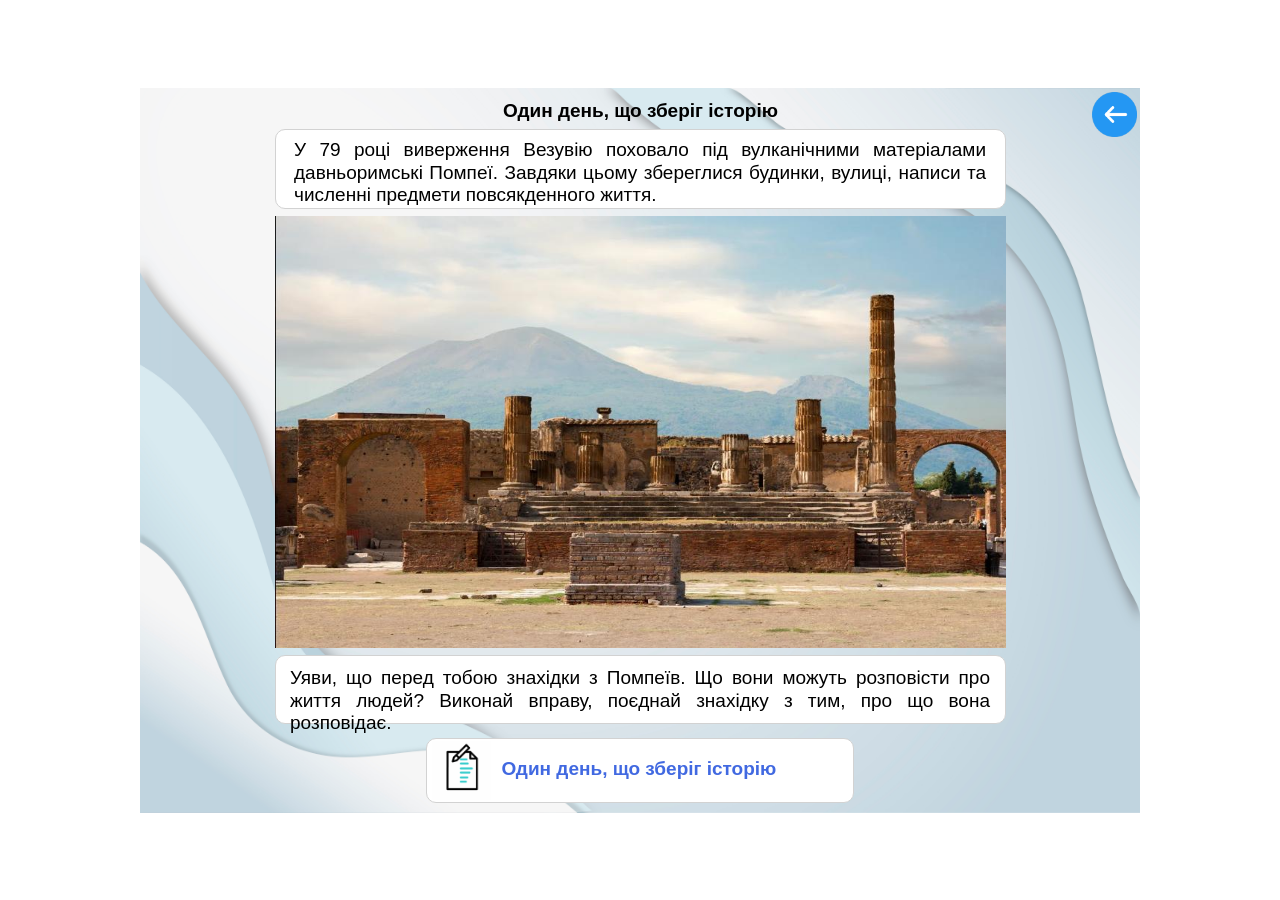
<file: p6p6.html>
<!doctype html>
<html>
<head>
<meta charset="utf-8">
<title>Україна і світ. 5 клас</title>
<meta name="generator" content="WYSIWYG Web Builder 20 - https://www.wysiwygwebbuilder.com">
<link href="historysvit5part2.css" rel="stylesheet">
<link href="p6p6.css" rel="stylesheet">
<script src="jquery-3.7.1.min.js"></script>
<link rel="stylesheet" href="fancybox/jquery.fancybox-1.3.4.css">
<script src="fancybox/jquery.easing-1.3.pack.js"></script>
<script src="fancybox/jquery.fancybox-1.3.4.pack.js"></script>
<script src="fancybox/jquery.mousewheel-3.0.4.pack.js"></script>
<script>
$(document).ready(function()
{
   $("a[data-rel='SlideShow3']").attr('rel', 'SlideShow3');
   $("a[rel^='SlideShow3']").fancybox({});
});
</script>
</head>
<body>
<div id="space"><br></div>
<div id="container">
<div id="wb_Image1" style="position:absolute;left:0px;top:0px;width:1000px;height:725px;z-index:0;">
<img src="images/Тло_УіС_5.jpg" id="Image1" alt="Modern soft green watercolor texture background design vector" title="Modern soft green watercolor texture background design vector" width="1000" height="667"></div>
<div id="wb_Shape1" style="position:absolute;left:135px;top:41px;width:731px;height:80px;z-index:1;">
<div id="Shape1"></div></div>
<div id="wb_Image3" style="position:absolute;left:952px;top:4px;width:45px;height:45px;z-index:2;">
<a href="./p4.html"><img src="images/free-icon-back-arrow-5690080.png" id="Image3" alt="" width="45" height="45"></a></div>
<div id="wb_Text2" style="position:absolute;left:154px;top:51px;width:692px;height:63px;text-align:justify;z-index:3;">
<span style="color:#000000;font-family:Arial;font-size:19px;">У 79 році виверження Везувію поховало під вулканічними матеріалами давньоримські Помпеї. Завдяки цьому збереглися будинки, вулиці, написи та численні предмети повсякденного життя.</span></div>
<div id="SlideShow3" style="position:absolute;left:135px;top:128px;width:731px;height:432px;z-index:4;">
<a href="images/Помпеї.jpg" data-rel="SlideShow3"><img class="image" width="980" height="649" src="images/Помпеї.jpg" alt="" title=""></a>
</div>
<div id="wb_Text4" style="position:absolute;left:334px;top:12px;width:333px;height:21px;text-align:center;z-index:5;">
<span style="color:#000000;font-family:Arial;font-size:19px;"><strong>Один день, що зберіг історію</strong></span></div>
<div id="wb_Shape2" style="position:absolute;left:135px;top:567px;width:731px;height:69px;z-index:6;">
<div id="Shape2"></div></div>
<div id="wb_Text3" style="position:absolute;left:150px;top:579px;width:700px;height:42px;text-align:justify;z-index:7;">
<span style="color:#000000;font-family:Arial;font-size:19px;">Уяви, що перед тобою знахідки з Помпеїв. Що вони можуть розповісти про життя людей? Виконай вправу, поєднай знахідку з тим, про що вона розповідає.</span></div>
<div id="wb_Shape6" style="position:absolute;left:286px;top:650px;width:428px;height:65px;z-index:8;">
<a href="https://interactive.tmp-stg.faino.dev/games/application-matches-1/application-matches-1-1.1.1-d5885090e6421a68748e4c5f99496671.html?id=01a15a47-495f-7842-be8a-89cbc66072d9&be=https://backend.faino.school/api" target="_blank"><div id="Shape6"><div id="Shape6_text"><div><span style="color:#4169E1;font-family:Arial;font-size:19px;"><strong>Один день, що зберіг історію</strong></span></div></div></div></a></div>
<div id="wb_Image2" style="position:absolute;left:292px;top:653px;width:59px;height:59px;z-index:9;">
<img src="images/checklist.gif" id="Image2" alt="" width="59" height="59"></div>
</div>
</body>
</html>
</file>
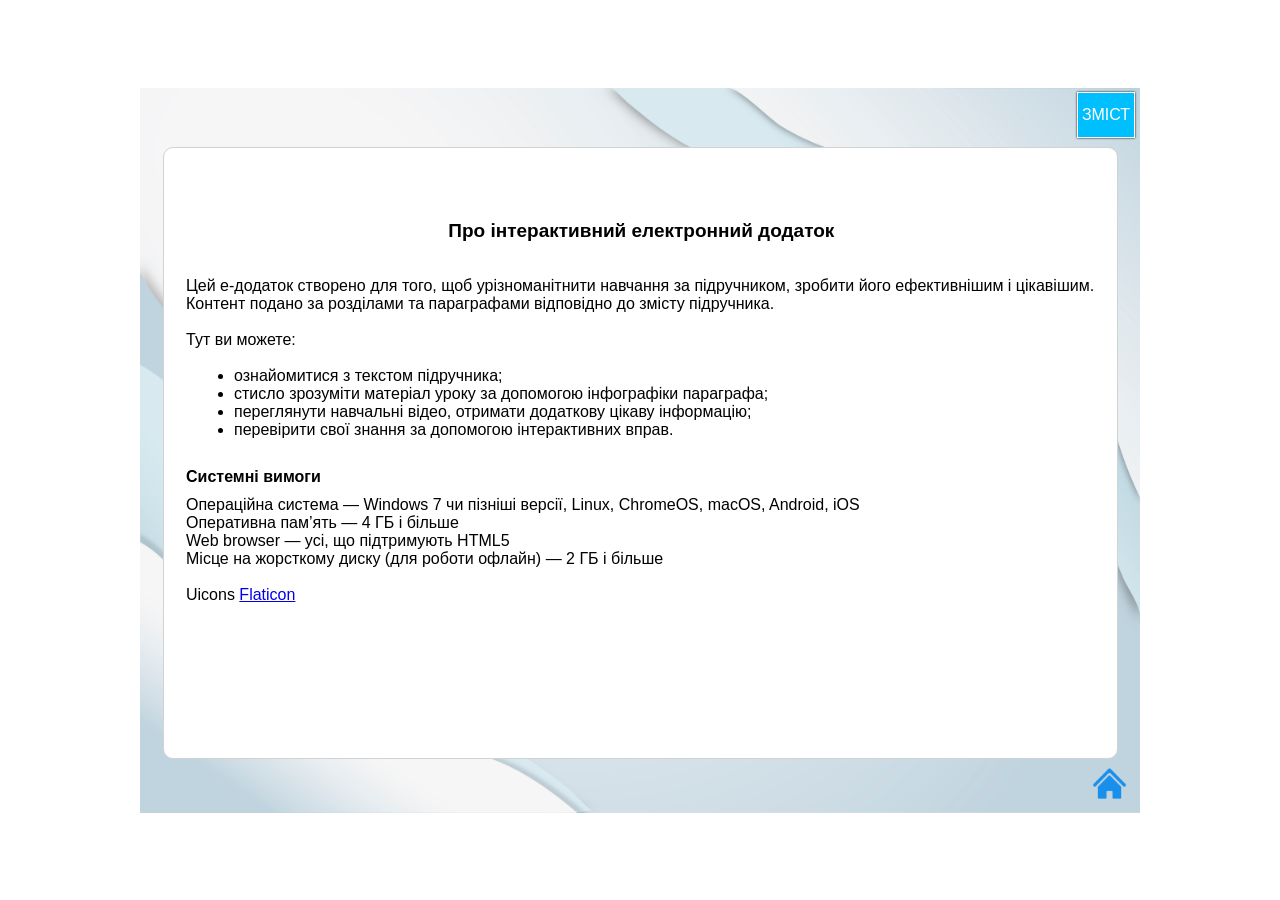
<file: pro.html>
<!doctype html>
<html>
<head>
<meta charset="utf-8">
<title>Україна і світ. 5 клас</title>
<meta name="generator" content="WYSIWYG Web Builder 20 - https://www.wysiwygwebbuilder.com">
<link href="historysvit5part2.css" rel="stylesheet">
<link href="pro.css" rel="stylesheet">
<script src="jquery-3.7.1.min.js"></script>
<script src="wb.panel.min.js"></script>
<script>
$(document).ready(function()
{
   $("#PanelMenu2").panel({animate: true, animationDuration: 200, animationEasing: 'linear', dismissible: true, display: 'push', position: 'right', toggle: true});
});
</script>
</head>
<body>
<div id="space"><br></div>
<div id="container">
<div id="wb_Image1" style="position:absolute;left:0px;top:0px;width:1000px;height:725px;z-index:0;">
<img src="images/Тло_УіС_5.jpg" id="Image1" alt="Modern soft green watercolor texture background design vector" title="Modern soft green watercolor texture background design vector" width="1000" height="667"></div>
<div id="wb_Shape3" style="position:absolute;left:23px;top:59px;width:955px;height:612px;z-index:1;">
<div id="Shape3"></div></div>
<div id="wb_Image9" style="position:absolute;left:945px;top:671px;width:49px;height:49px;z-index:2;">
<a href="./index.html"><img src="images/free-icon-building-14034653.png" id="Image9" alt="" width="49" height="49"></a></div>
<div id="wb_Text1" style="position:absolute;left:46px;top:134px;width:909px;height:405px;z-index:3;">
<p style="font-size:19px;font-weight:bold;"><span style="font-size:16px;font-weight:normal;">&nbsp;&nbsp; &nbsp;&nbsp; &nbsp;&nbsp; &nbsp;&nbsp; &nbsp;&nbsp; &nbsp;&nbsp; &nbsp;&nbsp; &nbsp;&nbsp; &nbsp;&nbsp; &nbsp;&nbsp; &nbsp;&nbsp; &nbsp;&nbsp; &nbsp;&nbsp; &nbsp;&nbsp; &nbsp;&nbsp; &nbsp;&nbsp; &nbsp;&nbsp; &nbsp;&nbsp; &nbsp;&nbsp;&nbsp;&nbsp; </span>Про інтерактивний електронний додаток</p>
<p style="font-size:19px;font-weight:bold;">&nbsp;</p>
<p><br/>Цей е-додаток створено для того, щоб урізноманітнити навчання за підручником, зробити його ефективнішим і цікавішим. Контент подано за розділами та параграфами відповідно до змісту підручника. </p>
<br>
<p>Тут ви можете:</p>
<br>
<ul style="list-style-type:disc;">
<li style="margin:0 0 0 48px;">ознайомитися з текстом підручника;
</li>
<li style="margin:0 0 0 48px;">стисло зрозуміти матеріал уроку за допомогою інфографіки параграфа;
</li>
<li style="margin:0 0 0 48px;">переглянути навчальні відео, отримати додаткову цікаву інформацію;
</li>
<li style="margin:0 0 0 48px;">перевірити свої знання за допомогою інтерактивних вправ.
</li>
</ul>
<p style="margin:0 0 10.67px 0;font-weight:bold;">&nbsp;</p>
<p style="margin:0 0 10.67px 0;"><span style="font-weight:bold;">Системні вимоги</span></p>
<p>Операційна система — Windows 7 чи пізніші версії, Linux, ChromeOS, macOS, Android, iOS</p>
<p>Оперативна пам’ять — 4 ГБ і більше</p>
<p>Web browser — усі, що підтримують HTML5</p>
<p>Місце на жорсткому диску (для роботи офлайн) — 2 ГБ і більше</p>
<br>
<p>Uicons <a href="https://www.flaticon.com/uicons">Flaticon</a></p></div>
<div id="wb_PanelMenu2" style="position:absolute;left:937px;top:4px;width:56px;height:44px;text-align:center;z-index:4;">
<a href="#PanelMenu2_markup" id="PanelMenu2">&#1047;&#1052;&#1030;&#1057;&#1058;</a>
<div id="PanelMenu2_markup">
<ul role="menu">
<li role="menuitem"><a href="./pro.html" class="nav-link"><svg class="icon" viewBox="0 0 1024 1024" version="1.1" xmlns="http://www.w3.org/2000/svg">
   <path d="M512 1024 C605 1023, 690 1000, 768 956 L768 956 L768 956 C845 911, 908 848, 956 768 C1001 687, 1024 601, 1024 512 C1024 423, 1001 337, 956 256 C908 176, 845 113, 768 68 C690 24, 605 1, 512 0 C418 1, 333 24, 256 68 C178 113, 116 176, 68 256 C22 337, 0 423, 0 512 C0 601, 22 687, 68 768 C116 848, 178 911, 256 956 C333 1000, 418 1023, 512 1024 Z M432 672 L480 672 L432 672 L480 672 L480 544 L480 544 L432 544 L432 544 C402 541, 386 525, 384 496 C386 467, 402 451, 432 449 L528 449 L528 449 C557 451, 573 467, 577 496 L577 672 L577 672 L592 672 L592 672 C621 675, 637 691, 640 720 C637 749, 621 765, 592 768 L432 768 L432 768 C402 765, 386 749, 384 720 C386 691, 402 675, 432 672 Z M512 256 C530 256, 546 262, 558 274 L558 274 L558 274 C570 286, 577 301, 577 321 C577 339, 570 354, 558 366 C546 378, 530 384, 512 384 C493 384, 478 378, 466 366 C454 354, 449 339, 449 321 C449 301, 454 286, 466 274 C478 262, 493 256, 512 256"/>
</svg>
<span>&#1055;&#1088;&#1086; &#1045;-&#1044;&#1086;&#1076;&#1072;&#1090;&#1086;&#1082;</span></a></li>
<li role="menuitem"><a href="./index.html" class="nav-link">&#1057;&#1090;&#1072;&#1088;&#1090;&#1086;&#1074;&#1072; &#1089;&#1090;&#1086;&#1088;&#1110;&#1085;&#1082;&#1072;</a></li>
<li role="menuitem"><a href="facetime:" class="nav-link">&#1056;&#1054;&#1047;&#1044;&#1030;&#1051; 2. &#1054;&#1089;&#1086;&#1073;&#1080;&#1089;&#1090;&#1110;&#1089;&#1090;&#1100; &#1074; &#1110;&#1089;&#1090;&#1086;&#1088;&#1110;&#1111;</a></li>
<li role="menuitem"><a href="./p1.html" class="nav-link">&#167; 9. &#1050;&#1086;&#1075;&#1086; &#1085;&#1072;&#1079;&#1080;&#1074;&#1072;&#1102;&#1090;&#1100; &#1110;&#1089;&#1090;&#1086;&#1088;&#1080;&#1095;&#1085;&#1086;&#1102; &#1086;&#1089;&#1086;&#1073;&#1080;&#1089;&#1090;&#1110;&#1089;&#1090;&#1102;?</a></li>
<li role="menuitem"><a href="./p2.html" target="_blank" class="nav-link">&#167; 10. &#1071;&#1082; &#1091;&#1083;&#1072;&#1096;&#1090;&#1086;&#1074;&#1072;&#1085;&#1077; &#1089;&#1091;&#1089;&#1087;&#1110;&#1083;&#1100;&#1089;&#1090;&#1074;&#1086;?</a></li>
<li role="menuitem"><a href="./p3.html" class="nav-link">&#167; 11. &#1071;&#1082; &#1083;&#1102;&#1076;&#1080;&#1085;&#1072; &#1074;&#1087;&#1083;&#1080;&#1074;&#1072;&#1108; &#1085;&#1072; &#1088;&#1086;&#1079;&#1074;&#1080;&#1090;&#1086;&#1082; &#1076;&#1077;&#1088;&#1078;&#1072;&#1074;&#1080;?</a></li>
<li role="menuitem"><a href="./p4.html" class="nav-link">&#167; 12. &#1071;&#1082; &#1083;&#1102;&#1076;&#1080;&#1085;&#1072; &#1074;&#1087;&#1083;&#1080;&#1074;&#1072;&#1108; &#1085;&#1072; &#1076;&#1086;&#1074;&#1082;&#1110;&#1083;&#1083;&#1103;?</a></li>
<li role="menuitem"><a href="./p5.html" class="nav-link">&#167; 13. &#1071;&#1082; &#1082;&#1091;&#1083;&#1100;&#1090;&#1091;&#1088;&#1072; &#1110; &#1085;&#1072;&#1091;&#1082;&#1072; &#1079;&#1084;&#1110;&#1085;&#1102;&#1102;&#1090;&#1100; &#1089;&#1074;&#1110;&#1090;?</a></li>
<li role="menuitem"><a href="./p6.html" class="nav-link">&#167; 14. &#1056;&#1077;&#1092;&#1083;&#1077;&#1082;&#1089;&#1110;&#1103; &#1090;&#1077;&#1084;&#1080;. &#1055;&#1088;&#1086;&#1108;&#1082;&#1090;&#1085;&#1072; &#1076;&#1110;&#1103;&#1083;&#1100;&#1085;&#1110;&#1089;&#1090;&#1100;.</a></li>
</ul>
</div>
</div>
</div>
</body>
</html>
</file>
<file: historysvit5part2.css>
h1, .h1
{
   font-family: Arial;
   font-weight: bold;
   font-size: 32px;
   text-decoration: none;
   color: #000000;
   --color: #000000;
   background-color: transparent;
   margin: 0 0 0 0;
   padding: 0 0 0 0;
   display: inline-block;
}
h2, .h2
{
   font-family: Arial;
   font-weight: bold;
   font-size: 27px;
   text-decoration: none;
   color: #000000;
   --color: #000000;
   background-color: transparent;
   margin: 0 0 0 0;
   padding: 0 0 0 0;
   display: inline-block;
}
h3, .h3
{
   font-family: Arial;
   font-weight: bold;
   font-size: 24px;
   text-decoration: none;
   color: #000000;
   --color: #000000;
   background-color: transparent;
   margin: 0 0 0 0;
   padding: 0 0 0 0;
   display: inline-block;
}
h4, .h4
{
   font-family: Arial;
   font-weight: bold;
   font-size: 21px;
   font-style: italic;
   text-decoration: none;
   color: #000000;
   --color: #000000;
   background-color: transparent;
   margin: 0 0 0 0;
   padding: 0 0 0 0;
   display: inline-block;
}
h5, .h5
{
   font-family: Arial;
   font-weight: bold;
   font-size: 19px;
   text-decoration: none;
   color: #000000;
   --color: #000000;
   background-color: transparent;
   margin: 0 0 0 0;
   padding: 0 0 0 0;
   display: inline-block;
}
h6, .h6
{
   font-family: Arial;
   font-weight: bold;
   font-size: 16px;
   text-decoration: none;
   color: #000000;
   --color: #000000;
   background-color: transparent;
   margin: 0 0 0 0;
   padding: 0 0 0 0;
   display: inline-block;
}
.CustomStyle
{
   font-family: "Courier New";
   font-weight: bold;
   font-size: 16px;
   text-decoration: none;
   color: #2E74B5;
   --color: #2E74B5;
   background-color: transparent;
}
</file>
<file: index.css>
html, body
{
   height: 100%;
}
div#space
{
   width: 1px;
   height: 50%;
   margin-bottom: -362px;
   float:left
}
div#container
{
   width: 1000px;
   height: 725px;
   margin: 0 auto;
   position: relative;
   clear: left;
}
body
{
   background-color: #FFFFFF;
   color: #000000;
   font-family: Arial;
   font-weight: normal;
   font-size: 16px;
   line-height: 1.1875;
   margin: 0;
   padding: 0;
}
#wb_Image1
{
   vertical-align: top;
}
#Image1
{
   border: 0px solid #000000;
   border-radius: 0px;
   box-sizing: border-box;
   padding: 0;
   margin: 0;
   left: 0;
   top: 0;
   width: 100%;
   height: 100%;
}
#Shape3
{
   width: 646px;
   height: 54px;
   background-color: #FFFFFF;
   background-image: none;
   border: 1px #D2D2D2 solid;
   border-radius: 10px;
}
#Shape3_text
{
   position: absolute;
   pointer-events: none;
   display: flex;
   align-items: center;
   justify-content: center;
   flex-direction: column;
    left: 0.77%;
   top: 9.26%;
   width: 98.14%;
   height: 77.78%;
   box-sizing: border-box;
   overflow: hidden;
   text-align: center;
   word-wrap: break-word;
}
#Shape4
{
   width: 472px;
   height: 78px;
   background-color: #FFFFFF;
   background-image: none;
   border: 1px #D2D2D2 solid;
   border-radius: 10px;
}
#Shape4_text
{
   position: absolute;
   pointer-events: none;
   display: flex;
   align-items: center;
   justify-content: center;
   flex-direction: column;
    left: 1.06%;
   top: 6.41%;
   width: 97.46%;
   height: 84.62%;
   box-sizing: border-box;
   overflow: hidden;
   text-align: center;
   word-wrap: break-word;
}
#wb_PanelMenu2 a, #PanelMenu2_markup li a
{
   display: block;
   text-align: center;
   vertical-align: middle;
}
#PanelMenu2_markup
{
   display: none;
   margin: 0;
   padding: 0;
}
#PanelMenu2_panel #PanelMenu2_markup
{
   display: block;
}
#PanelMenu2_markup ul
{
   list-style: none;
   list-style-type: none;
   margin: 0;
   padding: 0;
}
#PanelMenu2_markup li a, #PanelMenu2_markup li a:hover
{
   padding: 5px 5px 5px 5px;
   box-shadow: none;
}
#PanelMenu2_markup .divider
{
   height: 1px;
   margin: 9px 0;
   overflow: hidden;
   background-color: #00BFFF;
}
#PanelMenu2_panel
{
   display: none;
   position: fixed;
   top: 0;
   height: 100%;
   width: 250px;
   z-index: 9999;
}
#PanelMenu2_markup li a
{
   color: #FFFFFF;
   border: 0px solid #00BFFF;
   background-color: #00BFFF;
   font-family: Arial;
   font-weight: normal;
   font-size: 16px;
   font-style: normal;
   text-decoration: none;
   text-transform: none;
}
#wb_PanelMenu2 a
{
   color: #FFFFFF;
   border: 1px solid #FFFFFF;
   border-radius: 0px;
   background-color: #00BFFF;
   font-family: Arial;
   font-weight: normal;
   font-size: 16px;
   font-style: normal;
   text-decoration: none;
   box-shadow: 0px 0px 2px #000000;
   text-align: center;
   text-transform: none;
}
#PanelMenu2_markup li a:hover
{
   color: #FFFFFF;
   background-color: #0B5ED7;
   border: 0px solid #00BFFF;
}
#PanelMenu2_markup li a .icon
{
   fill: currentColor;
   margin-right: 4px;
   height: 16px;
   width: 16px;
   vertical-align: middle;
}
#PanelMenu2_markup li a:hover .icon
{
   fill: currentColor;
}
#wb_PanelMenu2 a:hover
{
   color: #FFFFFF;
   background-color: #0B5ED7;
   border: 1px solid #0A58CA;
}
#PanelMenu2_panel
{
   background-color: #00BFFF;
   overflow-y: auto;
}
#PanelMenu2
{
   line-height: 44px;
   width: 56px;
   height: 44px;
   position: absolute;
   z-index: 999;
}
#wb_Image9
{
   vertical-align: top;
}
#Image9
{
   border: 0px solid #000000;
   border-radius: 0px;
   box-sizing: border-box;
   padding: 0;
   margin: 0;
   left: 0;
   top: 0;
   width: 100%;
   height: 100%;
}
#wb_Image10
{
   vertical-align: top;
}
#Image10
{
   border: 0px solid #000000;
   border-radius: 0px;
   box-sizing: border-box;
   padding: 0;
   margin: 0;
   left: 0;
   top: 0;
   width: 100%;
   height: 100%;
}
#wb_Text1 
{
   background-color: transparent;
   background-image: none;
   border: 0px solid #000000;
   border-radius: 0px;
   padding: 0;
   margin: 0;
   text-align: center;
}
#wb_Text1 div
{
   text-align: center;
}
#wb_Image2
{
   vertical-align: top;
}
#Image2
{
   border: 0px solid #000000;
   border-radius: 0px;
   box-sizing: border-box;
   padding: 0;
   margin: 0;
   left: 0;
   top: 0;
   width: 100%;
   height: 100%;
}
#Shape1
{
   width: 646px;
   height: 54px;
   background-color: #FFFFFF;
   background-image: none;
   border: 1px #D2D2D2 solid;
   border-radius: 10px;
}
#Shape1_text
{
   position: absolute;
   pointer-events: none;
   display: flex;
   align-items: center;
   justify-content: center;
   flex-direction: column;
    left: 0.77%;
   top: 9.26%;
   width: 98.14%;
   height: 77.78%;
   box-sizing: border-box;
   overflow: hidden;
   text-align: center;
   word-wrap: break-word;
}
#Shape2
{
   width: 646px;
   height: 54px;
   background-color: #FFFFFF;
   background-image: none;
   border: 1px #D2D2D2 solid;
   border-radius: 10px;
}
#Shape2_text
{
   position: absolute;
   pointer-events: none;
   display: flex;
   align-items: center;
   justify-content: center;
   flex-direction: column;
    left: 0.77%;
   top: 9.26%;
   width: 98.14%;
   height: 77.78%;
   box-sizing: border-box;
   overflow: hidden;
   text-align: center;
   word-wrap: break-word;
}
#Shape5
{
   width: 646px;
   height: 54px;
   background-color: #FFFFFF;
   background-image: none;
   border: 1px #D2D2D2 solid;
   border-radius: 10px;
}
#Shape5_text
{
   position: absolute;
   pointer-events: none;
   display: flex;
   align-items: center;
   justify-content: center;
   flex-direction: column;
    left: 0.77%;
   top: 9.26%;
   width: 98.14%;
   height: 77.78%;
   box-sizing: border-box;
   overflow: hidden;
   text-align: center;
   word-wrap: break-word;
}
#Shape6
{
   width: 646px;
   height: 54px;
   background-color: #FFFFFF;
   background-image: none;
   border: 1px #D2D2D2 solid;
   border-radius: 10px;
}
#Shape6_text
{
   position: absolute;
   pointer-events: none;
   display: flex;
   align-items: center;
   justify-content: center;
   flex-direction: column;
    left: 0.77%;
   top: 9.26%;
   width: 98.14%;
   height: 77.78%;
   box-sizing: border-box;
   overflow: hidden;
   text-align: center;
   word-wrap: break-word;
}
#Shape7
{
   width: 646px;
   height: 54px;
   background-color: #FFFFFF;
   background-image: none;
   border: 1px #D2D2D2 solid;
   border-radius: 10px;
}
#Shape7_text
{
   position: absolute;
   pointer-events: none;
   display: flex;
   align-items: center;
   justify-content: center;
   flex-direction: column;
    left: 0.77%;
   top: 9.26%;
   width: 98.14%;
   height: 77.78%;
   box-sizing: border-box;
   overflow: hidden;
   text-align: center;
   word-wrap: break-word;
}
</file>
<file: p1.css>
html, body
{
   height: 100%;
}
div#space
{
   width: 1px;
   height: 50%;
   margin-bottom: -363px;
   float:left
}
div#container
{
   width: 1000px;
   height: 726px;
   margin: 0 auto;
   position: relative;
   clear: left;
}
body
{
   background-color: #FFFFFF;
   color: #000000;
   font-family: Arial;
   font-weight: normal;
   font-size: 16px;
   line-height: 1.1875;
   margin: 0;
   padding: 0;
}
#wb_Image1
{
   vertical-align: top;
}
#Image1
{
   border: 0px solid #000000;
   border-radius: 0px;
   box-sizing: border-box;
   padding: 0;
   margin: 0;
   left: 0;
   top: 0;
   width: 100%;
   height: 100%;
}
#wb_Text1 
{
   background-color: transparent;
   background-image: none;
   border: 0px solid #000000;
   border-radius: 0px;
   padding: 0;
   margin: 0;
   text-align: center;
}
#wb_Text1 div
{
   text-align: center;
}
#Shape1
{
   width: 351px;
   height: 228px;
   background-color: #FFFFFF;
   background-image: none;
   border: 1px #D2D2D2 solid;
   border-radius: 10px;
}
#Shape3
{
   width: 351px;
   height: 228px;
   background-color: #FFFFFF;
   background-image: none;
   border: 1px #D2D2D2 solid;
   border-radius: 10px;
}
#wb_Text5 
{
   background-color: transparent;
   background-image: none;
   border: 0px solid #000000;
   border-radius: 0px;
   padding: 0;
   margin: 0;
   text-align: center;
}
#wb_Text5 div
{
   text-align: center;
}
#SlideShow1 .image
{
   border-width: 0;
   border-radius: inherit;
   left: 0;
   top: 0;
   width: 100%;
   height: 100%;
}
#SlideShow1 a:not(:first-child) .image
{
   display: none;
}
#SlideShow1 .carousel-control-next, #SlideShow1 .carousel-control-prev
{
   cursor: pointer;
   position: absolute;
   text-align: center;
   top: 0;
   left: 0;
   opacity: 0.5;
   transition: opacity 0.3s ease;
}
#SlideShow1 .carousel-control-next-icon, #SlideShow1 .carousel-control-prev-icon
{
   display: inline-block;
   width: 32px;
   height: 32px;
   background: transparent no-repeat center center;
   background-size: 100% 100%;
}
#SlideShow1 .carousel-control-next:hover, #SlideShow1 .carousel-control-prev:hover
{
   text-decoration: none;
   outline: 0;
   opacity: 1;
}
#SlideShow1 .carousel-control-prev-icon
{
   background: url('data:image/svg+xml,%3csvg%20style%3d%22fill:%23000000%22%20viewBox%3d%220%200%20128%20128%22%20version%3d%221.1%22%20xmlns%3d%22http://www.w3.org/2000/svg%22%3e%0d%0a%20%20%20%3cpath%20d%3d%22M128%2064%20C128%2052%2c%20125%2041%2c%20120%2032%20L120%2032%20L120%2032%20C114%2022%2c%20106%2014%2c%2096%208%20C86%203%2c%2075%200%2c%2064%200%20C53%200%2c%2042%203%2c%2032%208%20C22%2014%2c%2014%2022%2c%209%2032%20C3%2041%2c%200%2052%2c%200%2064%20C0%2075%2c%203%2086%2c%209%2096%20C14%20105%2c%2022%20113%2c%2032%20119%20C42%20125%2c%2053%20128%2c%2064%20128%20C75%20128%2c%2086%20125%2c%2096%20119%20C106%20113%2c%20114%20105%2c%20120%2096%20C125%2086%2c%20128%2075%2c%20128%2064%20Z%20M58%2032%20C61%2029%2c%2064%2029%2c%2067%2032%20C69%2034%2c%2069%2037%2c%2067%2040%20L49%2058%20L49%2058%20L94%2058%20L94%2058%20C98%2058%2c%20100%2060%2c%20100%2064%20C100%2067%2c%2098%2069%2c%2094%2070%20L49%2070%20L49%2070%20L67%2088%20L67%2088%20C69%2090%2c%2069%2093%2c%2067%2096%20C64%2098%2c%2061%2098%2c%2058%2096%20L30%2068%20L30%2068%20C28%2065%2c%2028%2062%2c%2030%2060%20L58%2032Z%20%22/%3e%0d%0a%3c/svg%3e%0d%0a') no-repeat center center;
}
#SlideShow1 .carousel-control-next-icon
{
   background: url('data:image/svg+xml,%3csvg%20style%3d%22fill:%23000000%22%20viewBox%3d%220%200%20128%20128%22%20version%3d%221.1%22%20xmlns%3d%22http://www.w3.org/2000/svg%22%3e%0d%0a%20%20%20%3cpath%20d%3d%22M103%20108%20C106%20107%2c%20107%20105%2c%20107%20104%20L107%2024%20L107%2024%20C107%2022%2c%20106%2021%2c%20104%2021%20L25%2021%20L25%2021%20C23%2021%2c%2022%2022%2c%2022%2024%20L22%20104%20L22%20104%20C22%20106%2c%2023%20106%2c%2024%20107%20L106%20107Z%20%20M122%20104%20C122%20109%2c%20120%20113%2c%20117%20116%20L117%20116%20L117%20116%20C114%20119%2c%20110%20121%2c%20105%20121%20L25%20121%20L25%20121%20C20%20121%2c%2016%20119%2c%2012%20116%20C9%20113%2c%207%20109%2c%207%20104%20L7%2024%20L7%2024%20C7%2019%2c%209%2015%2c%2012%2012%20C16%208%2c%2020%207%2c%2025%207%20L104%207%20L104%207%20C109%207%2c%20114%208%2c%20117%2012%20C120%2015%2c%20122%2019%2c%20122%2024%20L122%20104Z%20%20M65%2088%20C63%2089%2c%2061%2088%2c%2059%2087%20L33%2059%20L33%2059%20C31%2056%2c%2031%2054%2c%2032%2051%20C33%2048%2c%2036%2047%2c%2039%2047%20L90%2047%20L90%2047%20C94%2047%2c%2096%2048%2c%2097%2051%20C99%2054%2c%2098%2056%2c%2097%2057%20L70%2087%20L70%2087%20C68%2088%2c%2067%2089%2c%2066%2089%22/%3e%0d%0a%3c/svg%3e%0d%0a') no-repeat center center;
}
#SlideShow1
{
   border: 0px solid #DEE2E6;
   border-radius: 0px;
}
#wb_Text8 
{
   background-color: transparent;
   background-image: none;
   border: 0px solid #000000;
   border-radius: 0px;
   padding: 0;
   margin: 0;
   text-align: center;
}
#wb_Text8 div
{
   text-align: center;
}
#Picture1
{
   border: 0px solid #000000;
   border-radius: 0px;
   box-sizing: border-box;
   padding: 0;
   left: 0;
   top: 0;
   width: 100%;
   height: 100%;
}
#wb_Image9
{
   vertical-align: top;
}
#Image9
{
   border: 0px solid #000000;
   border-radius: 0px;
   box-sizing: border-box;
   padding: 0;
   margin: 0;
   left: 0;
   top: 0;
   width: 100%;
   height: 100%;
}
#wb_Image7
{
   vertical-align: top;
}
#Image7
{
   border: 0px solid #000000;
   border-radius: 0px;
   box-sizing: border-box;
   padding: 0;
   margin: 0;
   left: 0;
   top: 0;
   width: 100%;
   height: 100%;
}
#Shape4
{
   width: 220px;
   height: 55px;
   background-color: #FFFFFF;
   background-image: none;
   border: 1px #D2D2D2 solid;
   border-radius: 10px;
}
#Shape4_text
{
   position: absolute;
   pointer-events: none;
   display: flex;
   align-items: center;
   justify-content: center;
   flex-direction: column;
    left: 2.27%;
   top: 9.09%;
   width: 94.55%;
   height: 78.18%;
   box-sizing: border-box;
   overflow: hidden;
   text-align: center;
   word-wrap: break-word;
}
#Shape2
{
   width: 220px;
   height: 55px;
   background-color: #FFFFFF;
   background-image: none;
   border: 1px #D2D2D2 solid;
   border-radius: 10px;
}
#Shape2_text
{
   position: absolute;
   pointer-events: none;
   display: flex;
   align-items: center;
   justify-content: center;
   flex-direction: column;
    left: 2.27%;
   top: 9.09%;
   width: 94.55%;
   height: 78.18%;
   box-sizing: border-box;
   overflow: hidden;
   text-align: center;
   word-wrap: break-word;
}
#Shape5
{
   width: 215px;
   height: 57px;
   background-color: #FFFFFF;
   background-image: none;
   border: 1px #D2D2D2 solid;
   border-radius: 10px;
}
#Shape5_text
{
   position: absolute;
   pointer-events: none;
   display: flex;
   align-items: center;
   justify-content: center;
   flex-direction: column;
    left: 2.33%;
   top: 8.77%;
   width: 94.42%;
   height: 78.95%;
   box-sizing: border-box;
   overflow: hidden;
   text-align: center;
   word-wrap: break-word;
}
#Shape6
{
   width: 220px;
   height: 57px;
   background-color: #FFFFFF;
   background-image: none;
   border: 1px #D2D2D2 solid;
   border-radius: 10px;
}
#Shape6_text
{
   position: absolute;
   pointer-events: none;
   display: flex;
   align-items: center;
   justify-content: center;
   flex-direction: column;
    left: 2.27%;
   top: 8.77%;
   width: 94.55%;
   height: 78.95%;
   box-sizing: border-box;
   overflow: hidden;
   text-align: center;
   word-wrap: break-word;
}
#wb_Image5
{
   vertical-align: top;
}
#Image5
{
   border: 0px solid #000000;
   border-radius: 0px;
   box-sizing: border-box;
   padding: 0;
   margin: 0;
   left: 0;
   top: 0;
   width: 100%;
   height: 100%;
}
#wb_Image4
{
   vertical-align: top;
}
#Image4
{
   border: 0px solid #000000;
   border-radius: 0px;
   box-sizing: border-box;
   padding: 0;
   margin: 0;
   left: 0;
   top: 0;
   width: 100%;
   height: 100%;
}
#wb_Image3
{
   vertical-align: top;
}
#Image3
{
   border: 0px solid #000000;
   border-radius: 0px;
   box-sizing: border-box;
   padding: 0;
   margin: 0;
   left: 0;
   top: 0;
   width: 100%;
   height: 100%;
}
#wb_Image2
{
   vertical-align: top;
}
#Image2
{
   border: 0px solid #000000;
   border-radius: 0px;
   box-sizing: border-box;
   padding: 0;
   margin: 0;
   left: 0;
   top: 0;
   width: 100%;
   height: 100%;
}
#wb_PanelMenu2 a, #PanelMenu2_markup li a
{
   display: block;
   text-align: center;
   vertical-align: middle;
}
#PanelMenu2_markup
{
   display: none;
   margin: 0;
   padding: 0;
}
#PanelMenu2_panel #PanelMenu2_markup
{
   display: block;
}
#PanelMenu2_markup ul
{
   list-style: none;
   list-style-type: none;
   margin: 0;
   padding: 0;
}
#PanelMenu2_markup li a, #PanelMenu2_markup li a:hover
{
   padding: 5px 5px 5px 5px;
   box-shadow: none;
}
#PanelMenu2_markup .divider
{
   height: 1px;
   margin: 9px 0;
   overflow: hidden;
   background-color: #00BFFF;
}
#PanelMenu2_panel
{
   display: none;
   position: fixed;
   top: 0;
   height: 100%;
   width: 250px;
   z-index: 9999;
}
#PanelMenu2_markup li a
{
   color: #FFFFFF;
   border: 0px solid #00BFFF;
   background-color: #00BFFF;
   font-family: Arial;
   font-weight: normal;
   font-size: 16px;
   font-style: normal;
   text-decoration: none;
   text-transform: none;
}
#wb_PanelMenu2 a
{
   color: #FFFFFF;
   border: 1px solid #FFFFFF;
   border-radius: 0px;
   background-color: #00BFFF;
   font-family: Arial;
   font-weight: normal;
   font-size: 16px;
   font-style: normal;
   text-decoration: none;
   box-shadow: 0px 0px 2px #000000;
   text-align: center;
   text-transform: none;
}
#PanelMenu2_markup li a:hover
{
   color: #FFFFFF;
   background-color: #0B5ED7;
   border: 0px solid #00BFFF;
}
#PanelMenu2_markup li a .icon
{
   fill: currentColor;
   margin-right: 4px;
   height: 16px;
   width: 16px;
   vertical-align: middle;
}
#PanelMenu2_markup li a:hover .icon
{
   fill: currentColor;
}
#wb_PanelMenu2 a:hover
{
   color: #FFFFFF;
   background-color: #0B5ED7;
   border: 1px solid #0A58CA;
}
#PanelMenu2_panel
{
   background-color: #00BFFF;
   overflow-y: auto;
}
#PanelMenu2
{
   line-height: 44px;
   width: 56px;
   height: 44px;
   position: absolute;
   z-index: 999;
}
</file>
<file: p1p1.css>
html, body
{
   height: 100%;
}
div#space
{
   width: 1px;
   height: 50%;
   margin-bottom: -363px;
   float:left
}
div#container
{
   width: 1000px;
   height: 726px;
   margin: 0 auto;
   position: relative;
   clear: left;
}
body
{
   background-color: #FFFFFF;
   color: #000000;
   font-family: Arial;
   font-weight: normal;
   font-size: 16px;
   line-height: 1.1875;
   margin: 0;
   padding: 0;
}
#wb_Image1
{
   vertical-align: top;
}
#Image1
{
   border: 0px solid #000000;
   border-radius: 0px;
   box-sizing: border-box;
   padding: 0;
   margin: 0;
   left: 0;
   top: 0;
   width: 100%;
   height: 100%;
}
#Shape1
{
   width: 729px;
   height: 138px;
   background-color: #FFFFFF;
   background-image: none;
   border: 1px #D2D2D2 solid;
   border-radius: 10px;
}
#wb_Text1 
{
   background-color: transparent;
   background-image: none;
   border: 0px solid #000000;
   border-radius: 0px;
   padding: 0;
   margin: 0;
   text-align: center;
}
#wb_Text1 div
{
   text-align: center;
}
#wb_Image3
{
   vertical-align: top;
}
#Image3
{
   border: 0px solid #000000;
   border-radius: 0px;
   box-sizing: border-box;
   padding: 0;
   margin: 0;
   left: 0;
   top: 0;
   width: 100%;
   height: 100%;
}
#wb_Text2 
{
   background-color: transparent;
   background-image: none;
   border: 0px solid #000000;
   border-radius: 0px;
   padding: 0;
   margin: 0;
   text-align: justify;
}
#wb_Text2 div
{
   text-align: justify;
}
#SlideShow3 .image
{
   border-width: 0;
   border-radius: inherit;
   left: 0;
   top: 0;
   width: 100%;
   height: 100%;
}
#SlideShow3 a:not(:first-child) .image
{
   display: none;
}
#SlideShow3
{
   border: 0px solid #DEE2E6;
   border-radius: 0px;
}
#wb_Text3 
{
   background-color: transparent;
   background-image: none;
   border: 0px solid #000000;
   border-radius: 0px;
   padding: 0;
   margin: 0;
   text-align: center;
}
#wb_Text3 div
{
   text-align: center;
}
#Shape7
{
   width: 392px;
   height: 63px;
   background-color: #FFFFFF;
   background-image: none;
   border: 1px #D2D2D2 solid;
   border-radius: 10px;
}
#Shape7_text
{
   position: absolute;
   pointer-events: none;
   display: flex;
   align-items: center;
   justify-content: center;
   flex-direction: column;
    left: 1.28%;
   top: 7.94%;
   width: 96.94%;
   height: 80.95%;
   box-sizing: border-box;
   overflow: hidden;
   text-align: center;
   word-wrap: break-word;
}
#wb_Image2
{
   vertical-align: top;
}
#Image2
{
   border: 0px solid #000000;
   border-radius: 0px;
   box-sizing: border-box;
   padding: 0;
   margin: 0;
   left: 0;
   top: 0;
   width: 100%;
   height: 100%;
}
</file>
<file: p2.css>
html, body
{
   height: 100%;
}
div#space
{
   width: 1px;
   height: 50%;
   margin-bottom: -363px;
   float:left
}
div#container
{
   width: 1000px;
   height: 726px;
   margin: 0 auto;
   position: relative;
   clear: left;
}
body
{
   background-color: #FFFFFF;
   color: #000000;
   font-family: Arial;
   font-weight: normal;
   font-size: 16px;
   line-height: 1.1875;
   margin: 0;
   padding: 0;
}
#wb_Image1
{
   vertical-align: top;
}
#Image1
{
   border: 0px solid #000000;
   border-radius: 0px;
   box-sizing: border-box;
   padding: 0;
   margin: 0;
   left: 0;
   top: 0;
   width: 100%;
   height: 100%;
}
#wb_Text1 
{
   background-color: transparent;
   background-image: none;
   border: 0px solid #000000;
   border-radius: 0px;
   padding: 0;
   margin: 0;
   text-align: center;
}
#wb_Text1 div
{
   text-align: center;
}
#Shape2
{
   width: 351px;
   height: 223px;
   background-color: #FFFFFF;
   background-image: none;
   border: 1px #D2D2D2 solid;
   border-radius: 10px;
}
#Shape3
{
   width: 351px;
   height: 223px;
   background-color: #FFFFFF;
   background-image: none;
   border: 1px #D2D2D2 solid;
   border-radius: 10px;
}
#wb_Text5 
{
   background-color: transparent;
   background-image: none;
   border: 0px solid #000000;
   border-radius: 0px;
   padding: 0;
   margin: 0;
   text-align: center;
}
#wb_Text5 div
{
   text-align: center;
}
#SlideShow1 .image
{
   border-width: 0;
   border-radius: inherit;
   left: 0;
   top: 0;
   width: 100%;
   height: 100%;
}
#SlideShow1 a:not(:first-child) .image
{
   display: none;
}
#SlideShow1
{
   border: 0px solid #DEE2E6;
   border-radius: 0px;
}
#wb_Text8 
{
   background-color: transparent;
   background-image: none;
   border: 0px solid #000000;
   border-radius: 0px;
   padding: 0;
   margin: 0;
   text-align: center;
}
#wb_Text8 div
{
   text-align: center;
}
#wb_Image9
{
   vertical-align: top;
}
#Image9
{
   border: 0px solid #000000;
   border-radius: 0px;
   box-sizing: border-box;
   padding: 0;
   margin: 0;
   left: 0;
   top: 0;
   width: 100%;
   height: 100%;
}
#wb_Image7
{
   vertical-align: top;
}
#Image7
{
   border: 0px solid #000000;
   border-radius: 0px;
   box-sizing: border-box;
   padding: 0;
   margin: 0;
   left: 0;
   top: 0;
   width: 100%;
   height: 100%;
}
#Picture1
{
   border: 0px solid #000000;
   border-radius: 0px;
   box-sizing: border-box;
   padding: 0;
   left: 0;
   top: 0;
   width: 100%;
   height: 100%;
}
#Shape4
{
   width: 220px;
   height: 54px;
   background-color: #FFFFFF;
   background-image: none;
   border: 1px #D2D2D2 solid;
   border-radius: 10px;
}
#Shape4_text
{
   position: absolute;
   pointer-events: none;
   display: flex;
   align-items: center;
   justify-content: center;
   flex-direction: column;
    left: 2.27%;
   top: 9.26%;
   width: 94.55%;
   height: 77.78%;
   box-sizing: border-box;
   overflow: hidden;
   text-align: center;
   word-wrap: break-word;
}
#Shape1
{
   width: 220px;
   height: 54px;
   background-color: #FFFFFF;
   background-image: none;
   border: 1px #D2D2D2 solid;
   border-radius: 10px;
}
#Shape1_text
{
   position: absolute;
   pointer-events: none;
   display: flex;
   align-items: center;
   justify-content: center;
   flex-direction: column;
    left: 2.27%;
   top: 9.26%;
   width: 94.55%;
   height: 77.78%;
   box-sizing: border-box;
   overflow: hidden;
   text-align: center;
   word-wrap: break-word;
}
#Shape5
{
   width: 220px;
   height: 54px;
   background-color: #FFFFFF;
   background-image: none;
   border: 1px #D2D2D2 solid;
   border-radius: 10px;
}
#Shape5_text
{
   position: absolute;
   pointer-events: none;
   display: flex;
   align-items: center;
   justify-content: center;
   flex-direction: column;
    left: 2.27%;
   top: 9.26%;
   width: 94.55%;
   height: 77.78%;
   box-sizing: border-box;
   overflow: hidden;
   text-align: center;
   word-wrap: break-word;
}
#Shape6
{
   width: 220px;
   height: 54px;
   background-color: #FFFFFF;
   background-image: none;
   border: 1px #D2D2D2 solid;
   border-radius: 10px;
}
#Shape6_text
{
   position: absolute;
   pointer-events: none;
   display: flex;
   align-items: center;
   justify-content: center;
   flex-direction: column;
    left: 2.27%;
   top: 9.26%;
   width: 94.55%;
   height: 77.78%;
   box-sizing: border-box;
   overflow: hidden;
   text-align: center;
   word-wrap: break-word;
}
#wb_Image2
{
   vertical-align: top;
}
#Image2
{
   border: 0px solid #000000;
   border-radius: 0px;
   box-sizing: border-box;
   padding: 0;
   margin: 0;
   left: 0;
   top: 0;
   width: 100%;
   height: 100%;
}
#wb_Image5
{
   vertical-align: top;
}
#Image5
{
   border: 0px solid #000000;
   border-radius: 0px;
   box-sizing: border-box;
   padding: 0;
   margin: 0;
   left: 0;
   top: 0;
   width: 100%;
   height: 100%;
}
#wb_Image3
{
   vertical-align: top;
}
#Image3
{
   border: 0px solid #000000;
   border-radius: 0px;
   box-sizing: border-box;
   padding: 0;
   margin: 0;
   left: 0;
   top: 0;
   width: 100%;
   height: 100%;
}
#wb_Image4
{
   vertical-align: top;
}
#Image4
{
   border: 0px solid #000000;
   border-radius: 0px;
   box-sizing: border-box;
   padding: 0;
   margin: 0;
   left: 0;
   top: 0;
   width: 100%;
   height: 100%;
}
#wb_PanelMenu2 a, #PanelMenu2_markup li a
{
   display: block;
   text-align: center;
   vertical-align: middle;
}
#PanelMenu2_markup
{
   display: none;
   margin: 0;
   padding: 0;
}
#PanelMenu2_panel #PanelMenu2_markup
{
   display: block;
}
#PanelMenu2_markup ul
{
   list-style: none;
   list-style-type: none;
   margin: 0;
   padding: 0;
}
#PanelMenu2_markup li a, #PanelMenu2_markup li a:hover
{
   padding: 5px 5px 5px 5px;
   box-shadow: none;
}
#PanelMenu2_markup .divider
{
   height: 1px;
   margin: 9px 0;
   overflow: hidden;
   background-color: #00BFFF;
}
#PanelMenu2_panel
{
   display: none;
   position: fixed;
   top: 0;
   height: 100%;
   width: 250px;
   z-index: 9999;
}
#PanelMenu2_markup li a
{
   color: #FFFFFF;
   border: 0px solid #00BFFF;
   background-color: #00BFFF;
   font-family: Arial;
   font-weight: normal;
   font-size: 16px;
   font-style: normal;
   text-decoration: none;
   text-transform: none;
}
#wb_PanelMenu2 a
{
   color: #FFFFFF;
   border: 1px solid #FFFFFF;
   border-radius: 0px;
   background-color: #00BFFF;
   font-family: Arial;
   font-weight: normal;
   font-size: 16px;
   font-style: normal;
   text-decoration: none;
   box-shadow: 0px 0px 2px #000000;
   text-align: center;
   text-transform: none;
}
#PanelMenu2_markup li a:hover
{
   color: #FFFFFF;
   background-color: #0B5ED7;
   border: 0px solid #00BFFF;
}
#PanelMenu2_markup li a .icon
{
   fill: currentColor;
   margin-right: 4px;
   height: 16px;
   width: 16px;
   vertical-align: middle;
}
#PanelMenu2_markup li a:hover .icon
{
   fill: currentColor;
}
#wb_PanelMenu2 a:hover
{
   color: #FFFFFF;
   background-color: #0B5ED7;
   border: 1px solid #0A58CA;
}
#PanelMenu2_panel
{
   background-color: #00BFFF;
   overflow-y: auto;
}
#PanelMenu2
{
   line-height: 44px;
   width: 56px;
   height: 44px;
   position: absolute;
   z-index: 999;
}
</file>
<file: p2p2.css>
html, body
{
   height: 100%;
}
div#space
{
   width: 1px;
   height: 50%;
   margin-bottom: -363px;
   float:left
}
div#container
{
   width: 1000px;
   height: 726px;
   margin: 0 auto;
   position: relative;
   clear: left;
}
body
{
   background-color: #FFFFFF;
   color: #000000;
   font-family: Arial;
   font-weight: normal;
   font-size: 16px;
   line-height: 1.1875;
   margin: 0;
   padding: 0;
}
#wb_Image1
{
   vertical-align: top;
}
#Image1
{
   border: 0px solid #000000;
   border-radius: 0px;
   box-sizing: border-box;
   padding: 0;
   margin: 0;
   left: 0;
   top: 0;
   width: 100%;
   height: 100%;
}
#Shape1
{
   width: 729px;
   height: 104px;
   background-color: #FFFFFF;
   background-image: none;
   border: 1px #D2D2D2 solid;
   border-radius: 10px;
}
#wb_Text1 
{
   background-color: transparent;
   background-image: none;
   border: 0px solid #000000;
   border-radius: 0px;
   padding: 0;
   margin: 0;
   text-align: center;
}
#wb_Text1 div
{
   text-align: center;
}
#wb_Image3
{
   vertical-align: top;
}
#Image3
{
   border: 0px solid #000000;
   border-radius: 0px;
   box-sizing: border-box;
   padding: 0;
   margin: 0;
   left: 0;
   top: 0;
   width: 100%;
   height: 100%;
}
#wb_Text2 
{
   background-color: transparent;
   background-image: none;
   border: 0px solid #000000;
   border-radius: 0px;
   padding: 0;
   margin: 0;
   text-align: justify;
}
#wb_Text2 div
{
   text-align: justify;
}
#SlideShow3 .image
{
   border-width: 0;
   border-radius: inherit;
   left: 0;
   top: 0;
   width: 100%;
   height: 100%;
}
#SlideShow3 a:not(:first-child) .image
{
   display: none;
}
#SlideShow3 .carousel-control-next, #SlideShow3 .carousel-control-prev
{
   cursor: pointer;
   position: absolute;
   text-align: center;
   top: 0;
   left: 0;
   opacity: 0.5;
   transition: opacity 0.3s ease;
}
#SlideShow3 .carousel-control-next-icon, #SlideShow3 .carousel-control-prev-icon
{
   display: inline-block;
   width: 32px;
   height: 32px;
   background: transparent no-repeat center center;
   background-size: 100% 100%;
}
#SlideShow3 .carousel-control-next:hover, #SlideShow3 .carousel-control-prev:hover
{
   text-decoration: none;
   outline: 0;
   opacity: 1;
}
#SlideShow3 .carousel-control-prev-icon
{
   background: url('data:image/svg+xml,%3csvg%20style%3d%22fill:%23000000%22%20viewBox%3d%220%200%20128%20128%22%20version%3d%221.1%22%20xmlns%3d%22http://www.w3.org/2000/svg%22%3e%0d%0a%20%20%20%3cpath%20d%3d%22M132%2031%20C129%2024%2c%20125%2019%2c%20118%2017%20C114%2016%2c%20108%2016%2c%2099%2015%20C91%2015%2c%2083%2015%2c%2075%2015%20C69%2015%2c%2065%2015%2c%2065%2015%20C64%2015%2c%2060%2015%2c%2054%2015%20C46%2015%2c%2038%2015%2c%2030%2015%20C21%2016%2c%2015%2016%2c%2011%2017%20C4%2019%2c%200%2024%2c%20%2d2%2030%20C%2d3%2034%2c%20%2d4%2039%2c%20%2d4%2044%20C%2d5%2049%2c%20%2d5%2054%2c%20%2d5%2058%20C%2d5%2062%2c%20%2d5%2064%2c%20%2d5%2064%20C%2d5%2064%2c%20%2d5%2066%2c%20%2d5%2070%20C%2d5%2074%2c%20%2d5%2079%2c%20%2d4%2084%20C%2d4%2089%2c%20%2d3%2093%2c%20%2d2%2097%20C0%20104%2c%204%20108%2c%2011%20110%20C15%20111%2c%2021%20112%2c%2030%20112%20C38%20113%2c%2046%20113%2c%2053%20113%20C60%20113%2c%2064%20113%2c%2065%20113%20C65%20113%2c%2065%20113%2c%2065%20113%20C65%20113%2c%2069%20113%2c%2076%20113%20C83%20113%2c%2091%20113%2c%2099%20112%20C108%20112%2c%20114%20111%2c%20118%20110%20C125%20108%2c%20129%20104%2c%20132%2097%20C132%2093%2c%20133%2089%2c%20134%2084%20C134%2079%2c%20134%2074%2c%20134%2070%20C134%2066%2c%20134%2064%2c%20134%2064%20C134%2064%2c%20134%2062%2c%20134%2058%20C134%2054%2c%20134%2049%2c%20134%2044%20C133%2039%2c%20132%2034%2c%20132%2031%20Z%20M52%2084%20L51%2044%20L51%2084%20L52%2045%20L85%2064%20L85%2064%20L51%2084Z%20%22/%3e%0d%0a%3c/svg%3e%0d%0a') no-repeat center center;
}
#SlideShow3 .carousel-control-next-icon
{
   background: url('data:image/svg+xml,%3csvg%20style%3d%22fill:%23000000%22%20viewBox%3d%220%200%20128%20128%22%20version%3d%221.1%22%20xmlns%3d%22http://www.w3.org/2000/svg%22%3e%0d%0a%20%20%20%3cpath%20d%3d%22M0%2057%20C0%2059%2c%201%2061%2c%203%2063%20L3%2063%20L3%2063%20C4%2064%2c%206%2065%2c%208%2065%20C11%2065%2c%2013%2064%2c%2014%2063%20C16%2061%2c%2016%2059%2c%2016%2057%20C16%2050%2c%2019%2044%2c%2023%2040%20C28%2035%2c%2033%2033%2c%2040%2033%20L80%2033%20L80%2033%20L80%2041%20L80%2041%20C80%2044%2c%2082%2047%2c%2085%2048%20C88%2049%2c%2091%2049%2c%2094%2047%20L110%2031%20L110%2031%20C112%2029%2c%20112%2027%2c%20112%2025%20C112%2023%2c%20112%2021%2c%20110%2019%20L94%203%20L94%203%20C91%201%2c%2088%200%2c%2085%202%20C82%203%2c%2080%205%2c%2080%209%20L80%2017%20L80%2017%20L40%2017%20L40%2017%20C29%2017%2c%2020%2021%2c%2012%2029%20C5%2036%2c%201%2045%2c%200%2057%20Z%20M128%2073%20C128%2070%2c%20128%2069%2c%20126%2067%20L126%2067%20L126%2067%20C125%2066%2c%20123%2065%2c%20120%2065%20C118%2065%2c%20116%2066%2c%20115%2067%20C113%2069%2c%20112%2070%2c%20112%2073%20C112%2080%2c%20110%2085%2c%20105%2090%20C101%2094%2c%2095%2097%2c%2088%2097%20L48%2097%20L48%2097%20L48%2089%20L48%2089%20C48%2085%2c%2046%2083%2c%2043%2081%20C40%2080%2c%2037%2081%2c%2035%2083%20L19%2099%20L19%2099%20C17%20101%2c%2016%20103%2c%2016%20105%20C16%20107%2c%2017%20109%2c%2019%20111%20L35%20127%20L35%20127%20C37%20129%2c%2040%20129%2c%2043%20128%20C46%20127%2c%2048%20124%2c%2048%20121%20L48%20113%20L48%20113%20L88%20113%20L88%20113%20C100%20112%2c%20109%20109%2c%20117%20101%20C124%2094%2c%20128%2084%2c%20128%2073%22/%3e%0d%0a%3c/svg%3e%0d%0a') no-repeat center center;
}
#SlideShow3
{
   border: 0px solid #DEE2E6;
   border-radius: 0px;
}
#wb_Text3 
{
   background-color: transparent;
   background-image: none;
   border: 0px solid #000000;
   border-radius: 0px;
   padding: 0;
   margin: 0;
   text-align: center;
}
#wb_Text3 div
{
   text-align: center;
}
#Shape7
{
   width: 415px;
   height: 63px;
   background-color: #FFFFFF;
   background-image: none;
   border: 1px #D2D2D2 solid;
   border-radius: 10px;
}
#Shape7_text
{
   position: absolute;
   pointer-events: none;
   display: flex;
   align-items: center;
   justify-content: center;
   flex-direction: column;
    left: 1.2%;
   top: 7.94%;
   width: 97.11%;
   height: 80.95%;
   box-sizing: border-box;
   overflow: hidden;
   text-align: center;
   word-wrap: break-word;
}
#wb_Image2
{
   vertical-align: top;
}
#Image2
{
   border: 0px solid #000000;
   border-radius: 0px;
   box-sizing: border-box;
   padding: 0;
   margin: 0;
   left: 0;
   top: 0;
   width: 100%;
   height: 100%;
}
</file>
<file: p3.css>
html, body
{
   height: 100%;
}
div#space
{
   width: 1px;
   height: 50%;
   margin-bottom: -363px;
   float:left
}
div#container
{
   width: 1000px;
   height: 726px;
   margin: 0 auto;
   position: relative;
   clear: left;
}
body
{
   background-color: #FFFFFF;
   color: #000000;
   font-family: Arial;
   font-weight: normal;
   font-size: 16px;
   line-height: 1.1875;
   margin: 0;
   padding: 0;
}
#wb_Image1
{
   vertical-align: top;
}
#Image1
{
   border: 0px solid #000000;
   border-radius: 0px;
   box-sizing: border-box;
   padding: 0;
   margin: 0;
   left: 0;
   top: 0;
   width: 100%;
   height: 100%;
}
#wb_Text1 
{
   background-color: transparent;
   background-image: none;
   border: 0px solid #000000;
   border-radius: 0px;
   padding: 0;
   margin: 0;
   text-align: center;
}
#wb_Text1 div
{
   text-align: center;
}
#Shape2
{
   width: 351px;
   height: 223px;
   background-color: #FFFFFF;
   background-image: none;
   border: 1px #D2D2D2 solid;
   border-radius: 10px;
}
#Shape3
{
   width: 351px;
   height: 223px;
   background-color: #FFFFFF;
   background-image: none;
   border: 1px #D2D2D2 solid;
   border-radius: 10px;
}
#wb_Text5 
{
   background-color: transparent;
   background-image: none;
   border: 0px solid #000000;
   border-radius: 0px;
   padding: 0;
   margin: 0;
   text-align: center;
}
#wb_Text5 div
{
   text-align: center;
}
#SlideShow1 .image
{
   border-width: 0;
   border-radius: inherit;
   left: 0;
   top: 0;
   width: 100%;
   height: 100%;
}
#SlideShow1 a:not(:first-child) .image
{
   display: none;
}
#SlideShow1
{
   border: 0px solid #DEE2E6;
   border-radius: 0px;
}
#wb_Text8 
{
   background-color: transparent;
   background-image: none;
   border: 0px solid #000000;
   border-radius: 0px;
   padding: 0;
   margin: 0;
   text-align: center;
}
#wb_Text8 div
{
   text-align: center;
}
#wb_Image9
{
   vertical-align: top;
}
#Image9
{
   border: 0px solid #000000;
   border-radius: 0px;
   box-sizing: border-box;
   padding: 0;
   margin: 0;
   left: 0;
   top: 0;
   width: 100%;
   height: 100%;
}
#wb_Image7
{
   vertical-align: top;
}
#Image7
{
   border: 0px solid #000000;
   border-radius: 0px;
   box-sizing: border-box;
   padding: 0;
   margin: 0;
   left: 0;
   top: 0;
   width: 100%;
   height: 100%;
}
#Picture1
{
   border: 0px solid #000000;
   border-radius: 0px;
   box-sizing: border-box;
   padding: 0;
   left: 0;
   top: 0;
   width: 100%;
   height: 100%;
}
#Shape4
{
   width: 220px;
   height: 57px;
   background-color: #FFFFFF;
   background-image: none;
   border: 1px #D2D2D2 solid;
   border-radius: 10px;
}
#Shape4_text
{
   position: absolute;
   pointer-events: none;
   display: flex;
   align-items: center;
   justify-content: center;
   flex-direction: column;
    left: 2.27%;
   top: 8.77%;
   width: 94.55%;
   height: 78.95%;
   box-sizing: border-box;
   overflow: hidden;
   text-align: center;
   word-wrap: break-word;
}
#Shape1
{
   width: 220px;
   height: 57px;
   background-color: #FFFFFF;
   background-image: none;
   border: 1px #D2D2D2 solid;
   border-radius: 10px;
}
#Shape1_text
{
   position: absolute;
   pointer-events: none;
   display: flex;
   align-items: center;
   justify-content: center;
   flex-direction: column;
    left: 2.27%;
   top: 8.77%;
   width: 94.55%;
   height: 78.95%;
   box-sizing: border-box;
   overflow: hidden;
   text-align: center;
   word-wrap: break-word;
}
#Shape5
{
   width: 220px;
   height: 57px;
   background-color: #FFFFFF;
   background-image: none;
   border: 1px #D2D2D2 solid;
   border-radius: 10px;
}
#Shape5_text
{
   position: absolute;
   pointer-events: none;
   display: flex;
   align-items: center;
   justify-content: center;
   flex-direction: column;
    left: 2.27%;
   top: 8.77%;
   width: 94.55%;
   height: 78.95%;
   box-sizing: border-box;
   overflow: hidden;
   text-align: center;
   word-wrap: break-word;
}
#Shape6
{
   width: 220px;
   height: 58px;
   background-color: #FFFFFF;
   background-image: none;
   border: 1px #D2D2D2 solid;
   border-radius: 10px;
}
#Shape6_text
{
   position: absolute;
   pointer-events: none;
   display: flex;
   align-items: center;
   justify-content: center;
   flex-direction: column;
    left: 2.27%;
   top: 8.62%;
   width: 94.55%;
   height: 79.31%;
   box-sizing: border-box;
   overflow: hidden;
   text-align: center;
   word-wrap: break-word;
}
#wb_Image5
{
   vertical-align: top;
}
#Image5
{
   border: 0px solid #000000;
   border-radius: 0px;
   box-sizing: border-box;
   padding: 0;
   margin: 0;
   left: 0;
   top: 0;
   width: 100%;
   height: 100%;
}
#wb_Image2
{
   vertical-align: top;
}
#Image2
{
   border: 0px solid #000000;
   border-radius: 0px;
   box-sizing: border-box;
   padding: 0;
   margin: 0;
   left: 0;
   top: 0;
   width: 100%;
   height: 100%;
}
#wb_Image3
{
   vertical-align: top;
}
#Image3
{
   border: 0px solid #000000;
   border-radius: 0px;
   box-sizing: border-box;
   padding: 0;
   margin: 0;
   left: 0;
   top: 0;
   width: 100%;
   height: 100%;
}
#wb_Image4
{
   vertical-align: top;
}
#Image4
{
   border: 0px solid #000000;
   border-radius: 0px;
   box-sizing: border-box;
   padding: 0;
   margin: 0;
   left: 0;
   top: 0;
   width: 100%;
   height: 100%;
}
#wb_PanelMenu2 a, #PanelMenu2_markup li a
{
   display: block;
   text-align: center;
   vertical-align: middle;
}
#PanelMenu2_markup
{
   display: none;
   margin: 0;
   padding: 0;
}
#PanelMenu2_panel #PanelMenu2_markup
{
   display: block;
}
#PanelMenu2_markup ul
{
   list-style: none;
   list-style-type: none;
   margin: 0;
   padding: 0;
}
#PanelMenu2_markup li a, #PanelMenu2_markup li a:hover
{
   padding: 5px 5px 5px 5px;
   box-shadow: none;
}
#PanelMenu2_markup .divider
{
   height: 1px;
   margin: 9px 0;
   overflow: hidden;
   background-color: #00BFFF;
}
#PanelMenu2_panel
{
   display: none;
   position: fixed;
   top: 0;
   height: 100%;
   width: 250px;
   z-index: 9999;
}
#PanelMenu2_markup li a
{
   color: #FFFFFF;
   border: 0px solid #00BFFF;
   background-color: #00BFFF;
   font-family: Arial;
   font-weight: normal;
   font-size: 16px;
   font-style: normal;
   text-decoration: none;
   text-transform: none;
}
#wb_PanelMenu2 a
{
   color: #FFFFFF;
   border: 1px solid #FFFFFF;
   border-radius: 0px;
   background-color: #00BFFF;
   font-family: Arial;
   font-weight: normal;
   font-size: 16px;
   font-style: normal;
   text-decoration: none;
   box-shadow: 0px 0px 2px #000000;
   text-align: center;
   text-transform: none;
}
#PanelMenu2_markup li a:hover
{
   color: #FFFFFF;
   background-color: #0B5ED7;
   border: 0px solid #00BFFF;
}
#PanelMenu2_markup li a .icon
{
   fill: currentColor;
   margin-right: 4px;
   height: 16px;
   width: 16px;
   vertical-align: middle;
}
#PanelMenu2_markup li a:hover .icon
{
   fill: currentColor;
}
#wb_PanelMenu2 a:hover
{
   color: #FFFFFF;
   background-color: #0B5ED7;
   border: 1px solid #0A58CA;
}
#PanelMenu2_panel
{
   background-color: #00BFFF;
   overflow-y: auto;
}
#PanelMenu2
{
   line-height: 44px;
   width: 56px;
   height: 44px;
   position: absolute;
   z-index: 999;
}
</file>
<file: p3p3.css>
html, body
{
   height: 100%;
}
div#space
{
   width: 1px;
   height: 50%;
   margin-bottom: -363px;
   float:left
}
div#container
{
   width: 1000px;
   height: 726px;
   margin: 0 auto;
   position: relative;
   clear: left;
}
body
{
   background-color: #FFFFFF;
   color: #000000;
   font-family: Arial;
   font-weight: normal;
   font-size: 16px;
   line-height: 1.1875;
   margin: 0;
   padding: 0;
}
#wb_Image1
{
   vertical-align: top;
}
#Image1
{
   border: 0px solid #000000;
   border-radius: 0px;
   box-sizing: border-box;
   padding: 0;
   margin: 0;
   left: 0;
   top: 0;
   width: 100%;
   height: 100%;
}
#Shape1
{
   width: 729px;
   height: 126px;
   background-color: #FFFFFF;
   background-image: none;
   border: 1px #D2D2D2 solid;
   border-radius: 10px;
}
#wb_Image3
{
   vertical-align: top;
}
#Image3
{
   border: 0px solid #000000;
   border-radius: 0px;
   box-sizing: border-box;
   padding: 0;
   margin: 0;
   left: 0;
   top: 0;
   width: 100%;
   height: 100%;
}
#wb_Text2 
{
   background-color: transparent;
   background-image: none;
   border: 0px solid #000000;
   border-radius: 0px;
   padding: 0;
   margin: 0;
   text-align: justify;
}
#wb_Text2 div
{
   text-align: justify;
}
#SlideShow3 .image
{
   border-width: 0;
   border-radius: inherit;
   left: 0;
   top: 0;
   width: 100%;
   height: 100%;
}
#SlideShow3 a:not(:first-child) .image
{
   display: none;
}
#SlideShow3 .carousel-control-next, #SlideShow3 .carousel-control-prev
{
   cursor: pointer;
   position: absolute;
   text-align: center;
   top: 0;
   left: 0;
   opacity: 0.5;
   transition: opacity 0.3s ease;
}
#SlideShow3 .carousel-control-next-icon, #SlideShow3 .carousel-control-prev-icon
{
   display: inline-block;
   width: 32px;
   height: 32px;
   background: transparent no-repeat center center;
   background-size: 100% 100%;
}
#SlideShow3 .carousel-control-next:hover, #SlideShow3 .carousel-control-prev:hover
{
   text-decoration: none;
   outline: 0;
   opacity: 1;
}
#SlideShow3 .carousel-control-prev-icon
{
   background: url('data:image/svg+xml,%3csvg%20style%3d%22fill:%23000000%22%20viewBox%3d%220%200%20128%20128%22%20version%3d%221.1%22%20xmlns%3d%22http://www.w3.org/2000/svg%22%3e%0d%0a%20%20%20%3cpath%20d%3d%22M132%2031%20C129%2024%2c%20125%2019%2c%20118%2017%20C114%2016%2c%20108%2016%2c%2099%2015%20C91%2015%2c%2083%2015%2c%2075%2015%20C69%2015%2c%2065%2015%2c%2065%2015%20C64%2015%2c%2060%2015%2c%2054%2015%20C46%2015%2c%2038%2015%2c%2030%2015%20C21%2016%2c%2015%2016%2c%2011%2017%20C4%2019%2c%200%2024%2c%20%2d2%2030%20C%2d3%2034%2c%20%2d4%2039%2c%20%2d4%2044%20C%2d5%2049%2c%20%2d5%2054%2c%20%2d5%2058%20C%2d5%2062%2c%20%2d5%2064%2c%20%2d5%2064%20C%2d5%2064%2c%20%2d5%2066%2c%20%2d5%2070%20C%2d5%2074%2c%20%2d5%2079%2c%20%2d4%2084%20C%2d4%2089%2c%20%2d3%2093%2c%20%2d2%2097%20C0%20104%2c%204%20108%2c%2011%20110%20C15%20111%2c%2021%20112%2c%2030%20112%20C38%20113%2c%2046%20113%2c%2053%20113%20C60%20113%2c%2064%20113%2c%2065%20113%20C65%20113%2c%2065%20113%2c%2065%20113%20C65%20113%2c%2069%20113%2c%2076%20113%20C83%20113%2c%2091%20113%2c%2099%20112%20C108%20112%2c%20114%20111%2c%20118%20110%20C125%20108%2c%20129%20104%2c%20132%2097%20C132%2093%2c%20133%2089%2c%20134%2084%20C134%2079%2c%20134%2074%2c%20134%2070%20C134%2066%2c%20134%2064%2c%20134%2064%20C134%2064%2c%20134%2062%2c%20134%2058%20C134%2054%2c%20134%2049%2c%20134%2044%20C133%2039%2c%20132%2034%2c%20132%2031%20Z%20M52%2084%20L51%2044%20L51%2084%20L52%2045%20L85%2064%20L85%2064%20L51%2084Z%20%22/%3e%0d%0a%3c/svg%3e%0d%0a') no-repeat center center;
}
#SlideShow3 .carousel-control-next-icon
{
   background: url('data:image/svg+xml,%3csvg%20style%3d%22fill:%23000000%22%20viewBox%3d%220%200%20128%20128%22%20version%3d%221.1%22%20xmlns%3d%22http://www.w3.org/2000/svg%22%3e%0d%0a%20%20%20%3cpath%20d%3d%22M0%2057%20C0%2059%2c%201%2061%2c%203%2063%20L3%2063%20L3%2063%20C4%2064%2c%206%2065%2c%208%2065%20C11%2065%2c%2013%2064%2c%2014%2063%20C16%2061%2c%2016%2059%2c%2016%2057%20C16%2050%2c%2019%2044%2c%2023%2040%20C28%2035%2c%2033%2033%2c%2040%2033%20L80%2033%20L80%2033%20L80%2041%20L80%2041%20C80%2044%2c%2082%2047%2c%2085%2048%20C88%2049%2c%2091%2049%2c%2094%2047%20L110%2031%20L110%2031%20C112%2029%2c%20112%2027%2c%20112%2025%20C112%2023%2c%20112%2021%2c%20110%2019%20L94%203%20L94%203%20C91%201%2c%2088%200%2c%2085%202%20C82%203%2c%2080%205%2c%2080%209%20L80%2017%20L80%2017%20L40%2017%20L40%2017%20C29%2017%2c%2020%2021%2c%2012%2029%20C5%2036%2c%201%2045%2c%200%2057%20Z%20M128%2073%20C128%2070%2c%20128%2069%2c%20126%2067%20L126%2067%20L126%2067%20C125%2066%2c%20123%2065%2c%20120%2065%20C118%2065%2c%20116%2066%2c%20115%2067%20C113%2069%2c%20112%2070%2c%20112%2073%20C112%2080%2c%20110%2085%2c%20105%2090%20C101%2094%2c%2095%2097%2c%2088%2097%20L48%2097%20L48%2097%20L48%2089%20L48%2089%20C48%2085%2c%2046%2083%2c%2043%2081%20C40%2080%2c%2037%2081%2c%2035%2083%20L19%2099%20L19%2099%20C17%20101%2c%2016%20103%2c%2016%20105%20C16%20107%2c%2017%20109%2c%2019%20111%20L35%20127%20L35%20127%20C37%20129%2c%2040%20129%2c%2043%20128%20C46%20127%2c%2048%20124%2c%2048%20121%20L48%20113%20L48%20113%20L88%20113%20L88%20113%20C100%20112%2c%20109%20109%2c%20117%20101%20C124%2094%2c%20128%2084%2c%20128%2073%22/%3e%0d%0a%3c/svg%3e%0d%0a') no-repeat center center;
}
#SlideShow3
{
   border: 0px solid #DEE2E6;
   border-radius: 0px;
}
#SlideShow1 .image
{
   border-width: 0;
   border-radius: inherit;
   left: 0;
   top: 0;
   width: 100%;
   height: 100%;
}
#SlideShow1 a:not(:first-child) .image
{
   display: none;
}
#SlideShow1 .carousel-control-next, #SlideShow1 .carousel-control-prev
{
   cursor: pointer;
   position: absolute;
   text-align: center;
   top: 0;
   left: 0;
   opacity: 0.5;
   transition: opacity 0.3s ease;
}
#SlideShow1 .carousel-control-next-icon, #SlideShow1 .carousel-control-prev-icon
{
   display: inline-block;
   width: 32px;
   height: 32px;
   background: transparent no-repeat center center;
   background-size: 100% 100%;
}
#SlideShow1 .carousel-control-next:hover, #SlideShow1 .carousel-control-prev:hover
{
   text-decoration: none;
   outline: 0;
   opacity: 1;
}
#SlideShow1 .carousel-control-prev-icon
{
   background: url('data:image/svg+xml,%3csvg%20style%3d%22fill:%23000000%22%20viewBox%3d%220%200%20128%20128%22%20version%3d%221.1%22%20xmlns%3d%22http://www.w3.org/2000/svg%22%3e%0d%0a%20%20%20%3cpath%20d%3d%22M132%2031%20C129%2024%2c%20125%2019%2c%20118%2017%20C114%2016%2c%20108%2016%2c%2099%2015%20C91%2015%2c%2083%2015%2c%2075%2015%20C69%2015%2c%2065%2015%2c%2065%2015%20C64%2015%2c%2060%2015%2c%2054%2015%20C46%2015%2c%2038%2015%2c%2030%2015%20C21%2016%2c%2015%2016%2c%2011%2017%20C4%2019%2c%200%2024%2c%20%2d2%2030%20C%2d3%2034%2c%20%2d4%2039%2c%20%2d4%2044%20C%2d5%2049%2c%20%2d5%2054%2c%20%2d5%2058%20C%2d5%2062%2c%20%2d5%2064%2c%20%2d5%2064%20C%2d5%2064%2c%20%2d5%2066%2c%20%2d5%2070%20C%2d5%2074%2c%20%2d5%2079%2c%20%2d4%2084%20C%2d4%2089%2c%20%2d3%2093%2c%20%2d2%2097%20C0%20104%2c%204%20108%2c%2011%20110%20C15%20111%2c%2021%20112%2c%2030%20112%20C38%20113%2c%2046%20113%2c%2053%20113%20C60%20113%2c%2064%20113%2c%2065%20113%20C65%20113%2c%2065%20113%2c%2065%20113%20C65%20113%2c%2069%20113%2c%2076%20113%20C83%20113%2c%2091%20113%2c%2099%20112%20C108%20112%2c%20114%20111%2c%20118%20110%20C125%20108%2c%20129%20104%2c%20132%2097%20C132%2093%2c%20133%2089%2c%20134%2084%20C134%2079%2c%20134%2074%2c%20134%2070%20C134%2066%2c%20134%2064%2c%20134%2064%20C134%2064%2c%20134%2062%2c%20134%2058%20C134%2054%2c%20134%2049%2c%20134%2044%20C133%2039%2c%20132%2034%2c%20132%2031%20Z%20M52%2084%20L51%2044%20L51%2084%20L52%2045%20L85%2064%20L85%2064%20L51%2084Z%20%22/%3e%0d%0a%3c/svg%3e%0d%0a') no-repeat center center;
}
#SlideShow1 .carousel-control-next-icon
{
   background: url('data:image/svg+xml,%3csvg%20style%3d%22fill:%23000000%22%20viewBox%3d%220%200%20128%20128%22%20version%3d%221.1%22%20xmlns%3d%22http://www.w3.org/2000/svg%22%3e%0d%0a%20%20%20%3cpath%20d%3d%22M0%2057%20C0%2059%2c%201%2061%2c%203%2063%20L3%2063%20L3%2063%20C4%2064%2c%206%2065%2c%208%2065%20C11%2065%2c%2013%2064%2c%2014%2063%20C16%2061%2c%2016%2059%2c%2016%2057%20C16%2050%2c%2019%2044%2c%2023%2040%20C28%2035%2c%2033%2033%2c%2040%2033%20L80%2033%20L80%2033%20L80%2041%20L80%2041%20C80%2044%2c%2082%2047%2c%2085%2048%20C88%2049%2c%2091%2049%2c%2094%2047%20L110%2031%20L110%2031%20C112%2029%2c%20112%2027%2c%20112%2025%20C112%2023%2c%20112%2021%2c%20110%2019%20L94%203%20L94%203%20C91%201%2c%2088%200%2c%2085%202%20C82%203%2c%2080%205%2c%2080%209%20L80%2017%20L80%2017%20L40%2017%20L40%2017%20C29%2017%2c%2020%2021%2c%2012%2029%20C5%2036%2c%201%2045%2c%200%2057%20Z%20M128%2073%20C128%2070%2c%20128%2069%2c%20126%2067%20L126%2067%20L126%2067%20C125%2066%2c%20123%2065%2c%20120%2065%20C118%2065%2c%20116%2066%2c%20115%2067%20C113%2069%2c%20112%2070%2c%20112%2073%20C112%2080%2c%20110%2085%2c%20105%2090%20C101%2094%2c%2095%2097%2c%2088%2097%20L48%2097%20L48%2097%20L48%2089%20L48%2089%20C48%2085%2c%2046%2083%2c%2043%2081%20C40%2080%2c%2037%2081%2c%2035%2083%20L19%2099%20L19%2099%20C17%20101%2c%2016%20103%2c%2016%20105%20C16%20107%2c%2017%20109%2c%2019%20111%20L35%20127%20L35%20127%20C37%20129%2c%2040%20129%2c%2043%20128%20C46%20127%2c%2048%20124%2c%2048%20121%20L48%20113%20L48%20113%20L88%20113%20L88%20113%20C100%20112%2c%20109%20109%2c%20117%20101%20C124%2094%2c%20128%2084%2c%20128%2073%22/%3e%0d%0a%3c/svg%3e%0d%0a') no-repeat center center;
}
#SlideShow1
{
   border: 0px solid #DEE2E6;
   border-radius: 0px;
}
#wb_Text1 
{
   background-color: transparent;
   background-image: none;
   border: 0px solid #000000;
   border-radius: 0px;
   padding: 0;
   margin: 0;
   text-align: center;
}
#wb_Text1 div
{
   text-align: center;
}
#wb_Text3 
{
   background-color: transparent;
   background-image: none;
   border: 0px solid #000000;
   border-radius: 0px;
   padding: 0;
   margin: 0;
   text-align: center;
}
#wb_Text3 div
{
   text-align: center;
}
#Shape7
{
   width: 423px;
   height: 63px;
   background-color: #FFFFFF;
   background-image: none;
   border: 1px #D2D2D2 solid;
   border-radius: 10px;
}
#Shape7_text
{
   position: absolute;
   pointer-events: none;
   display: flex;
   align-items: center;
   justify-content: center;
   flex-direction: column;
    left: 1.18%;
   top: 7.94%;
   width: 97.16%;
   height: 80.95%;
   box-sizing: border-box;
   overflow: hidden;
   text-align: center;
   word-wrap: break-word;
}
#wb_Image2
{
   vertical-align: top;
}
#Image2
{
   border: 0px solid #000000;
   border-radius: 0px;
   box-sizing: border-box;
   padding: 0;
   margin: 0;
   left: 0;
   top: 0;
   width: 100%;
   height: 100%;
}
</file>
<file: p4.css>
html, body
{
   height: 100%;
}
div#space
{
   width: 1px;
   height: 50%;
   margin-bottom: -363px;
   float:left
}
div#container
{
   width: 1000px;
   height: 726px;
   margin: 0 auto;
   position: relative;
   clear: left;
}
body
{
   background-color: #FFFFFF;
   color: #000000;
   font-family: Arial;
   font-weight: normal;
   font-size: 16px;
   line-height: 1.1875;
   margin: 0;
   padding: 0;
}
#wb_Image1
{
   vertical-align: top;
}
#Image1
{
   border: 0px solid #000000;
   border-radius: 0px;
   box-sizing: border-box;
   padding: 0;
   margin: 0;
   left: 0;
   top: 0;
   width: 100%;
   height: 100%;
}
#wb_Text1 
{
   background-color: transparent;
   background-image: none;
   border: 0px solid #000000;
   border-radius: 0px;
   padding: 0;
   margin: 0;
   text-align: center;
}
#wb_Text1 div
{
   text-align: center;
}
#Shape2
{
   width: 351px;
   height: 223px;
   background-color: #FFFFFF;
   background-image: none;
   border: 1px #D2D2D2 solid;
   border-radius: 10px;
}
#Shape3
{
   width: 351px;
   height: 223px;
   background-color: #FFFFFF;
   background-image: none;
   border: 1px #D2D2D2 solid;
   border-radius: 10px;
}
#wb_Text5 
{
   background-color: transparent;
   background-image: none;
   border: 0px solid #000000;
   border-radius: 0px;
   padding: 0;
   margin: 0;
   text-align: center;
}
#wb_Text5 div
{
   text-align: center;
}
#SlideShow1 .image
{
   border-width: 0;
   border-radius: inherit;
   left: 0;
   top: 0;
   width: 100%;
   height: 100%;
}
#SlideShow1 a:not(:first-child) .image
{
   display: none;
}
#SlideShow1
{
   border: 0px solid #DEE2E6;
   border-radius: 0px;
}
#wb_Text8 
{
   background-color: transparent;
   background-image: none;
   border: 0px solid #000000;
   border-radius: 0px;
   padding: 0;
   margin: 0;
   text-align: center;
}
#wb_Text8 div
{
   text-align: center;
}
#wb_Image9
{
   vertical-align: top;
}
#Image9
{
   border: 0px solid #000000;
   border-radius: 0px;
   box-sizing: border-box;
   padding: 0;
   margin: 0;
   left: 0;
   top: 0;
   width: 100%;
   height: 100%;
}
#wb_Image7
{
   vertical-align: top;
}
#Image7
{
   border: 0px solid #000000;
   border-radius: 0px;
   box-sizing: border-box;
   padding: 0;
   margin: 0;
   left: 0;
   top: 0;
   width: 100%;
   height: 100%;
}
#Picture1
{
   border: 0px solid #000000;
   border-radius: 0px;
   box-sizing: border-box;
   padding: 0;
   left: 0;
   top: 0;
   width: 100%;
   height: 100%;
}
#Shape4
{
   width: 220px;
   height: 55px;
   background-color: #FFFFFF;
   background-image: none;
   border: 1px #D2D2D2 solid;
   border-radius: 10px;
}
#Shape4_text
{
   position: absolute;
   pointer-events: none;
   display: flex;
   align-items: center;
   justify-content: center;
   flex-direction: column;
    left: 2.27%;
   top: 9.09%;
   width: 94.55%;
   height: 78.18%;
   box-sizing: border-box;
   overflow: hidden;
   text-align: center;
   word-wrap: break-word;
}
#Shape1
{
   width: 220px;
   height: 55px;
   background-color: #FFFFFF;
   background-image: none;
   border: 1px #D2D2D2 solid;
   border-radius: 10px;
}
#Shape1_text
{
   position: absolute;
   pointer-events: none;
   display: flex;
   align-items: center;
   justify-content: center;
   flex-direction: column;
    left: 2.27%;
   top: 9.09%;
   width: 94.55%;
   height: 78.18%;
   box-sizing: border-box;
   overflow: hidden;
   text-align: center;
   word-wrap: break-word;
}
#Shape5
{
   width: 220px;
   height: 55px;
   background-color: #FFFFFF;
   background-image: none;
   border: 1px #D2D2D2 solid;
   border-radius: 10px;
}
#Shape5_text
{
   position: absolute;
   pointer-events: none;
   display: flex;
   align-items: center;
   justify-content: center;
   flex-direction: column;
    left: 2.27%;
   top: 9.09%;
   width: 94.55%;
   height: 78.18%;
   box-sizing: border-box;
   overflow: hidden;
   text-align: center;
   word-wrap: break-word;
}
#Shape6
{
   width: 220px;
   height: 58px;
   background-color: #FFFFFF;
   background-image: none;
   border: 1px #D2D2D2 solid;
   border-radius: 10px;
}
#Shape6_text
{
   position: absolute;
   pointer-events: none;
   display: flex;
   align-items: center;
   justify-content: center;
   flex-direction: column;
    left: 2.27%;
   top: 8.62%;
   width: 94.55%;
   height: 79.31%;
   box-sizing: border-box;
   overflow: hidden;
   text-align: center;
   word-wrap: break-word;
}
#Shape7
{
   width: 220px;
   height: 55px;
   background-color: #FFFFFF;
   background-image: none;
   border: 1px #D2D2D2 solid;
   border-radius: 10px;
}
#Shape7_text
{
   position: absolute;
   pointer-events: none;
   display: flex;
   align-items: center;
   justify-content: center;
   flex-direction: column;
    left: 2.27%;
   top: 9.09%;
   width: 94.55%;
   height: 78.18%;
   box-sizing: border-box;
   overflow: hidden;
   text-align: center;
   word-wrap: break-word;
}
#wb_Image2
{
   vertical-align: top;
}
#Image2
{
   border: 0px solid #000000;
   border-radius: 0px;
   box-sizing: border-box;
   padding: 0;
   margin: 0;
   left: 0;
   top: 0;
   width: 100%;
   height: 100%;
}
#wb_Image5
{
   vertical-align: top;
}
#Image5
{
   border: 0px solid #000000;
   border-radius: 0px;
   box-sizing: border-box;
   padding: 0;
   margin: 0;
   left: 0;
   top: 0;
   width: 100%;
   height: 100%;
}
#wb_Image6
{
   vertical-align: top;
}
#Image6
{
   border: 0px solid #000000;
   border-radius: 0px;
   box-sizing: border-box;
   padding: 0;
   margin: 0;
   left: 0;
   top: 0;
   width: 100%;
   height: 100%;
}
#wb_Image3
{
   vertical-align: top;
}
#Image3
{
   border: 0px solid #000000;
   border-radius: 0px;
   box-sizing: border-box;
   padding: 0;
   margin: 0;
   left: 0;
   top: 0;
   width: 100%;
   height: 100%;
}
#wb_Image4
{
   vertical-align: top;
}
#Image4
{
   border: 0px solid #000000;
   border-radius: 0px;
   box-sizing: border-box;
   padding: 0;
   margin: 0;
   left: 0;
   top: 0;
   width: 100%;
   height: 100%;
}
#wb_PanelMenu2 a, #PanelMenu2_markup li a
{
   display: block;
   text-align: center;
   vertical-align: middle;
}
#PanelMenu2_markup
{
   display: none;
   margin: 0;
   padding: 0;
}
#PanelMenu2_panel #PanelMenu2_markup
{
   display: block;
}
#PanelMenu2_markup ul
{
   list-style: none;
   list-style-type: none;
   margin: 0;
   padding: 0;
}
#PanelMenu2_markup li a, #PanelMenu2_markup li a:hover
{
   padding: 5px 5px 5px 5px;
   box-shadow: none;
}
#PanelMenu2_markup .divider
{
   height: 1px;
   margin: 9px 0;
   overflow: hidden;
   background-color: #00BFFF;
}
#PanelMenu2_panel
{
   display: none;
   position: fixed;
   top: 0;
   height: 100%;
   width: 250px;
   z-index: 9999;
}
#PanelMenu2_markup li a
{
   color: #FFFFFF;
   border: 0px solid #00BFFF;
   background-color: #00BFFF;
   font-family: Arial;
   font-weight: normal;
   font-size: 16px;
   font-style: normal;
   text-decoration: none;
   text-transform: none;
}
#wb_PanelMenu2 a
{
   color: #FFFFFF;
   border: 1px solid #FFFFFF;
   border-radius: 0px;
   background-color: #00BFFF;
   font-family: Arial;
   font-weight: normal;
   font-size: 16px;
   font-style: normal;
   text-decoration: none;
   box-shadow: 0px 0px 2px #000000;
   text-align: center;
   text-transform: none;
}
#PanelMenu2_markup li a:hover
{
   color: #FFFFFF;
   background-color: #0B5ED7;
   border: 0px solid #00BFFF;
}
#PanelMenu2_markup li a .icon
{
   fill: currentColor;
   margin-right: 4px;
   height: 16px;
   width: 16px;
   vertical-align: middle;
}
#PanelMenu2_markup li a:hover .icon
{
   fill: currentColor;
}
#wb_PanelMenu2 a:hover
{
   color: #FFFFFF;
   background-color: #0B5ED7;
   border: 1px solid #0A58CA;
}
#PanelMenu2_panel
{
   background-color: #00BFFF;
   overflow-y: auto;
}
#PanelMenu2
{
   line-height: 44px;
   width: 56px;
   height: 44px;
   position: absolute;
   z-index: 999;
}
</file>
<file: p4p4.css>
html, body
{
   height: 100%;
}
div#space
{
   width: 1px;
   height: 50%;
   margin-bottom: -363px;
   float:left
}
div#container
{
   width: 1000px;
   height: 726px;
   margin: 0 auto;
   position: relative;
   clear: left;
}
body
{
   background-color: #FFFFFF;
   color: #000000;
   font-family: Arial;
   font-weight: normal;
   font-size: 16px;
   line-height: 1.1875;
   margin: 0;
   padding: 0;
}
#wb_Image1
{
   vertical-align: top;
}
#Image1
{
   border: 0px solid #000000;
   border-radius: 0px;
   box-sizing: border-box;
   padding: 0;
   margin: 0;
   left: 0;
   top: 0;
   width: 100%;
   height: 100%;
}
#Shape1
{
   width: 729px;
   height: 125px;
   background-color: #FFFFFF;
   background-image: none;
   border: 1px #D2D2D2 solid;
   border-radius: 10px;
}
#wb_Image3
{
   vertical-align: top;
}
#Image3
{
   border: 0px solid #000000;
   border-radius: 0px;
   box-sizing: border-box;
   padding: 0;
   margin: 0;
   left: 0;
   top: 0;
   width: 100%;
   height: 100%;
}
#wb_Text2 
{
   background-color: transparent;
   background-image: none;
   border: 0px solid #000000;
   border-radius: 0px;
   padding: 0;
   margin: 0;
   text-align: justify;
}
#wb_Text2 div
{
   text-align: justify;
}
#SlideShow3 .image
{
   border-width: 0;
   border-radius: inherit;
   left: 0;
   top: 0;
   width: 100%;
   height: 100%;
}
#SlideShow3 a:not(:first-child) .image
{
   display: none;
}
#SlideShow3 .carousel-control-next, #SlideShow3 .carousel-control-prev
{
   cursor: pointer;
   position: absolute;
   text-align: center;
   top: 0;
   left: 0;
   opacity: 0.5;
   transition: opacity 0.3s ease;
}
#SlideShow3 .carousel-control-next-icon, #SlideShow3 .carousel-control-prev-icon
{
   display: inline-block;
   width: 32px;
   height: 32px;
   background: transparent no-repeat center center;
   background-size: 100% 100%;
}
#SlideShow3 .carousel-control-next:hover, #SlideShow3 .carousel-control-prev:hover
{
   text-decoration: none;
   outline: 0;
   opacity: 1;
}
#SlideShow3 .carousel-control-prev-icon
{
   background: url('data:image/svg+xml,%3csvg%20style%3d%22fill:%23000000%22%20viewBox%3d%220%200%20128%20128%22%20version%3d%221.1%22%20xmlns%3d%22http://www.w3.org/2000/svg%22%3e%0d%0a%20%20%20%3cpath%20d%3d%22M132%2031%20C129%2024%2c%20125%2019%2c%20118%2017%20C114%2016%2c%20108%2016%2c%2099%2015%20C91%2015%2c%2083%2015%2c%2075%2015%20C69%2015%2c%2065%2015%2c%2065%2015%20C64%2015%2c%2060%2015%2c%2054%2015%20C46%2015%2c%2038%2015%2c%2030%2015%20C21%2016%2c%2015%2016%2c%2011%2017%20C4%2019%2c%200%2024%2c%20%2d2%2030%20C%2d3%2034%2c%20%2d4%2039%2c%20%2d4%2044%20C%2d5%2049%2c%20%2d5%2054%2c%20%2d5%2058%20C%2d5%2062%2c%20%2d5%2064%2c%20%2d5%2064%20C%2d5%2064%2c%20%2d5%2066%2c%20%2d5%2070%20C%2d5%2074%2c%20%2d5%2079%2c%20%2d4%2084%20C%2d4%2089%2c%20%2d3%2093%2c%20%2d2%2097%20C0%20104%2c%204%20108%2c%2011%20110%20C15%20111%2c%2021%20112%2c%2030%20112%20C38%20113%2c%2046%20113%2c%2053%20113%20C60%20113%2c%2064%20113%2c%2065%20113%20C65%20113%2c%2065%20113%2c%2065%20113%20C65%20113%2c%2069%20113%2c%2076%20113%20C83%20113%2c%2091%20113%2c%2099%20112%20C108%20112%2c%20114%20111%2c%20118%20110%20C125%20108%2c%20129%20104%2c%20132%2097%20C132%2093%2c%20133%2089%2c%20134%2084%20C134%2079%2c%20134%2074%2c%20134%2070%20C134%2066%2c%20134%2064%2c%20134%2064%20C134%2064%2c%20134%2062%2c%20134%2058%20C134%2054%2c%20134%2049%2c%20134%2044%20C133%2039%2c%20132%2034%2c%20132%2031%20Z%20M52%2084%20L51%2044%20L51%2084%20L52%2045%20L85%2064%20L85%2064%20L51%2084Z%20%22/%3e%0d%0a%3c/svg%3e%0d%0a') no-repeat center center;
}
#SlideShow3 .carousel-control-next-icon
{
   background: url('data:image/svg+xml,%3csvg%20style%3d%22fill:%23000000%22%20viewBox%3d%220%200%20128%20128%22%20version%3d%221.1%22%20xmlns%3d%22http://www.w3.org/2000/svg%22%3e%0d%0a%20%20%20%3cpath%20d%3d%22M0%2057%20C0%2059%2c%201%2061%2c%203%2063%20L3%2063%20L3%2063%20C4%2064%2c%206%2065%2c%208%2065%20C11%2065%2c%2013%2064%2c%2014%2063%20C16%2061%2c%2016%2059%2c%2016%2057%20C16%2050%2c%2019%2044%2c%2023%2040%20C28%2035%2c%2033%2033%2c%2040%2033%20L80%2033%20L80%2033%20L80%2041%20L80%2041%20C80%2044%2c%2082%2047%2c%2085%2048%20C88%2049%2c%2091%2049%2c%2094%2047%20L110%2031%20L110%2031%20C112%2029%2c%20112%2027%2c%20112%2025%20C112%2023%2c%20112%2021%2c%20110%2019%20L94%203%20L94%203%20C91%201%2c%2088%200%2c%2085%202%20C82%203%2c%2080%205%2c%2080%209%20L80%2017%20L80%2017%20L40%2017%20L40%2017%20C29%2017%2c%2020%2021%2c%2012%2029%20C5%2036%2c%201%2045%2c%200%2057%20Z%20M128%2073%20C128%2070%2c%20128%2069%2c%20126%2067%20L126%2067%20L126%2067%20C125%2066%2c%20123%2065%2c%20120%2065%20C118%2065%2c%20116%2066%2c%20115%2067%20C113%2069%2c%20112%2070%2c%20112%2073%20C112%2080%2c%20110%2085%2c%20105%2090%20C101%2094%2c%2095%2097%2c%2088%2097%20L48%2097%20L48%2097%20L48%2089%20L48%2089%20C48%2085%2c%2046%2083%2c%2043%2081%20C40%2080%2c%2037%2081%2c%2035%2083%20L19%2099%20L19%2099%20C17%20101%2c%2016%20103%2c%2016%20105%20C16%20107%2c%2017%20109%2c%2019%20111%20L35%20127%20L35%20127%20C37%20129%2c%2040%20129%2c%2043%20128%20C46%20127%2c%2048%20124%2c%2048%20121%20L48%20113%20L48%20113%20L88%20113%20L88%20113%20C100%20112%2c%20109%20109%2c%20117%20101%20C124%2094%2c%20128%2084%2c%20128%2073%22/%3e%0d%0a%3c/svg%3e%0d%0a') no-repeat center center;
}
#SlideShow3
{
   border: 0px solid #DEE2E6;
   border-radius: 0px;
}
#wb_Text1 
{
   background-color: transparent;
   background-image: none;
   border: 0px solid #000000;
   border-radius: 0px;
   padding: 0;
   margin: 0;
   text-align: center;
}
#wb_Text1 div
{
   text-align: center;
}
#wb_Text4 
{
   background-color: transparent;
   background-image: none;
   border: 0px solid #000000;
   border-radius: 0px;
   padding: 0;
   margin: 0;
   text-align: center;
}
#wb_Text4 div
{
   text-align: center;
}
#Shape8
{
   width: 372px;
   height: 63px;
   background-color: #FFFFFF;
   background-image: none;
   border: 1px #D2D2D2 solid;
   border-radius: 10px;
}
#Shape8_text
{
   position: absolute;
   pointer-events: none;
   display: flex;
   align-items: center;
   justify-content: center;
   flex-direction: column;
    left: 1.34%;
   top: 7.94%;
   width: 96.77%;
   height: 80.95%;
   box-sizing: border-box;
   overflow: hidden;
   text-align: center;
   word-wrap: break-word;
}
#wb_Image8
{
   vertical-align: top;
}
#Image8
{
   border: 0px solid #000000;
   border-radius: 0px;
   box-sizing: border-box;
   padding: 0;
   margin: 0;
   left: 0;
   top: 0;
   width: 100%;
   height: 100%;
}
</file>
<file: p5.css>
html, body
{
   height: 100%;
}
div#space
{
   width: 1px;
   height: 50%;
   margin-bottom: -363px;
   float:left
}
div#container
{
   width: 1000px;
   height: 726px;
   margin: 0 auto;
   position: relative;
   clear: left;
}
body
{
   background-color: #FFFFFF;
   color: #000000;
   font-family: Arial;
   font-weight: normal;
   font-size: 16px;
   line-height: 1.1875;
   margin: 0;
   padding: 0;
}
#wb_Image1
{
   vertical-align: top;
}
#Image1
{
   border: 0px solid #000000;
   border-radius: 0px;
   box-sizing: border-box;
   padding: 0;
   margin: 0;
   left: 0;
   top: 0;
   width: 100%;
   height: 100%;
}
#wb_Text1 
{
   background-color: transparent;
   background-image: none;
   border: 0px solid #000000;
   border-radius: 0px;
   padding: 0;
   margin: 0;
   text-align: center;
}
#wb_Text1 div
{
   text-align: center;
}
#Shape2
{
   width: 351px;
   height: 223px;
   background-color: #FFFFFF;
   background-image: none;
   border: 1px #D2D2D2 solid;
   border-radius: 10px;
}
#Shape3
{
   width: 351px;
   height: 223px;
   background-color: #FFFFFF;
   background-image: none;
   border: 1px #D2D2D2 solid;
   border-radius: 10px;
}
#wb_Text5 
{
   background-color: transparent;
   background-image: none;
   border: 0px solid #000000;
   border-radius: 0px;
   padding: 0;
   margin: 0;
   text-align: center;
}
#wb_Text5 div
{
   text-align: center;
}
#SlideShow1 .image
{
   border-width: 0;
   border-radius: inherit;
   left: 0;
   top: 0;
   width: 100%;
   height: 100%;
}
#SlideShow1 a:not(:first-child) .image
{
   display: none;
}
#SlideShow1
{
   border: 0px solid #DEE2E6;
   border-radius: 0px;
}
#wb_Text8 
{
   background-color: transparent;
   background-image: none;
   border: 0px solid #000000;
   border-radius: 0px;
   padding: 0;
   margin: 0;
   text-align: center;
}
#wb_Text8 div
{
   text-align: center;
}
#wb_Image9
{
   vertical-align: top;
}
#Image9
{
   border: 0px solid #000000;
   border-radius: 0px;
   box-sizing: border-box;
   padding: 0;
   margin: 0;
   left: 0;
   top: 0;
   width: 100%;
   height: 100%;
}
#wb_Image7
{
   vertical-align: top;
}
#Image7
{
   border: 0px solid #000000;
   border-radius: 0px;
   box-sizing: border-box;
   padding: 0;
   margin: 0;
   left: 0;
   top: 0;
   width: 100%;
   height: 100%;
}
#Picture1
{
   border: 0px solid #000000;
   border-radius: 0px;
   box-sizing: border-box;
   padding: 0;
   left: 0;
   top: 0;
   width: 100%;
   height: 100%;
}
#wb_Image4
{
   vertical-align: top;
}
#Image4
{
   border: 0px solid #000000;
   border-radius: 0px;
   box-sizing: border-box;
   padding: 0;
   margin: 0;
   left: 0;
   top: 0;
   width: 100%;
   height: 100%;
}
#wb_Image3
{
   vertical-align: top;
}
#Image3
{
   border: 0px solid #000000;
   border-radius: 0px;
   box-sizing: border-box;
   padding: 0;
   margin: 0;
   left: 0;
   top: 0;
   width: 100%;
   height: 100%;
}
#Shape4
{
   width: 220px;
   height: 54px;
   background-color: #FFFFFF;
   background-image: none;
   border: 1px #D2D2D2 solid;
   border-radius: 10px;
}
#Shape4_text
{
   position: absolute;
   pointer-events: none;
   display: flex;
   align-items: center;
   justify-content: center;
   flex-direction: column;
    left: 2.27%;
   top: 9.26%;
   width: 94.55%;
   height: 77.78%;
   box-sizing: border-box;
   overflow: hidden;
   text-align: center;
   word-wrap: break-word;
}
#Shape1
{
   width: 220px;
   height: 53px;
   background-color: #FFFFFF;
   background-image: none;
   border: 1px #D2D2D2 solid;
   border-radius: 10px;
}
#Shape1_text
{
   position: absolute;
   pointer-events: none;
   display: flex;
   align-items: center;
   justify-content: center;
   flex-direction: column;
    left: 2.27%;
   top: 9.43%;
   width: 94.55%;
   height: 77.36%;
   box-sizing: border-box;
   overflow: hidden;
   text-align: center;
   word-wrap: break-word;
}
#Shape5
{
   width: 220px;
   height: 53px;
   background-color: #FFFFFF;
   background-image: none;
   border: 1px #D2D2D2 solid;
   border-radius: 10px;
}
#Shape5_text
{
   position: absolute;
   pointer-events: none;
   display: flex;
   align-items: center;
   justify-content: center;
   flex-direction: column;
    left: 2.27%;
   top: 9.43%;
   width: 94.55%;
   height: 77.36%;
   box-sizing: border-box;
   overflow: hidden;
   text-align: center;
   word-wrap: break-word;
}
#Shape6
{
   width: 220px;
   height: 58px;
   background-color: #FFFFFF;
   background-image: none;
   border: 1px #D2D2D2 solid;
   border-radius: 10px;
}
#Shape6_text
{
   position: absolute;
   pointer-events: none;
   display: flex;
   align-items: center;
   justify-content: center;
   flex-direction: column;
    left: 2.27%;
   top: 8.62%;
   width: 94.55%;
   height: 79.31%;
   box-sizing: border-box;
   overflow: hidden;
   text-align: center;
   word-wrap: break-word;
}
#wb_Image5
{
   vertical-align: top;
}
#Image5
{
   border: 0px solid #000000;
   border-radius: 0px;
   box-sizing: border-box;
   padding: 0;
   margin: 0;
   left: 0;
   top: 0;
   width: 100%;
   height: 100%;
}
#wb_Image6
{
   vertical-align: top;
}
#Image6
{
   border: 0px solid #000000;
   border-radius: 0px;
   box-sizing: border-box;
   padding: 0;
   margin: 0;
   left: 0;
   top: 0;
   width: 100%;
   height: 100%;
}
#wb_PanelMenu2 a, #PanelMenu2_markup li a
{
   display: block;
   text-align: center;
   vertical-align: middle;
}
#PanelMenu2_markup
{
   display: none;
   margin: 0;
   padding: 0;
}
#PanelMenu2_panel #PanelMenu2_markup
{
   display: block;
}
#PanelMenu2_markup ul
{
   list-style: none;
   list-style-type: none;
   margin: 0;
   padding: 0;
}
#PanelMenu2_markup li a, #PanelMenu2_markup li a:hover
{
   padding: 5px 5px 5px 5px;
   box-shadow: none;
}
#PanelMenu2_markup .divider
{
   height: 1px;
   margin: 9px 0;
   overflow: hidden;
   background-color: #00BFFF;
}
#PanelMenu2_panel
{
   display: none;
   position: fixed;
   top: 0;
   height: 100%;
   width: 250px;
   z-index: 9999;
}
#PanelMenu2_markup li a
{
   color: #FFFFFF;
   border: 0px solid #00BFFF;
   background-color: #00BFFF;
   font-family: Arial;
   font-weight: normal;
   font-size: 16px;
   font-style: normal;
   text-decoration: none;
   text-transform: none;
}
#wb_PanelMenu2 a
{
   color: #FFFFFF;
   border: 1px solid #FFFFFF;
   border-radius: 0px;
   background-color: #00BFFF;
   font-family: Arial;
   font-weight: normal;
   font-size: 16px;
   font-style: normal;
   text-decoration: none;
   box-shadow: 0px 0px 2px #000000;
   text-align: center;
   text-transform: none;
}
#PanelMenu2_markup li a:hover
{
   color: #FFFFFF;
   background-color: #0B5ED7;
   border: 0px solid #00BFFF;
}
#PanelMenu2_markup li a .icon
{
   fill: currentColor;
   margin-right: 4px;
   height: 16px;
   width: 16px;
   vertical-align: middle;
}
#PanelMenu2_markup li a:hover .icon
{
   fill: currentColor;
}
#wb_PanelMenu2 a:hover
{
   color: #FFFFFF;
   background-color: #0B5ED7;
   border: 1px solid #0A58CA;
}
#PanelMenu2_panel
{
   background-color: #00BFFF;
   overflow-y: auto;
}
#PanelMenu2
{
   line-height: 44px;
   width: 56px;
   height: 44px;
   position: absolute;
   z-index: 999;
}
</file>
<file: p6.css>
html, body
{
   height: 100%;
}
div#space
{
   width: 1px;
   height: 50%;
   margin-bottom: -363px;
   float:left
}
div#container
{
   width: 1000px;
   height: 726px;
   margin: 0 auto;
   position: relative;
   clear: left;
}
body
{
   background-color: #FFFFFF;
   color: #000000;
   font-family: Arial;
   font-weight: normal;
   font-size: 16px;
   line-height: 1.1875;
   margin: 0;
   padding: 0;
}
#wb_Image1
{
   vertical-align: top;
}
#Image1
{
   border: 0px solid #000000;
   border-radius: 0px;
   box-sizing: border-box;
   padding: 0;
   margin: 0;
   left: 0;
   top: 0;
   width: 100%;
   height: 100%;
}
#wb_Text1 
{
   background-color: transparent;
   background-image: none;
   border: 0px solid #000000;
   border-radius: 0px;
   padding: 0;
   margin: 0;
   text-align: center;
}
#wb_Text1 div
{
   text-align: center;
}
#Shape2
{
   width: 351px;
   height: 223px;
   background-color: #FFFFFF;
   background-image: none;
   border: 1px #D2D2D2 solid;
   border-radius: 10px;
}
#Shape3
{
   width: 351px;
   height: 223px;
   background-color: #FFFFFF;
   background-image: none;
   border: 1px #D2D2D2 solid;
   border-radius: 10px;
}
#wb_Text5 
{
   background-color: transparent;
   background-image: none;
   border: 0px solid #000000;
   border-radius: 0px;
   padding: 0;
   margin: 0;
   text-align: center;
}
#wb_Text5 div
{
   text-align: center;
}
#SlideShow1 .image
{
   border-width: 0;
   border-radius: inherit;
   left: 0;
   top: 0;
   width: 100%;
   height: 100%;
}
#SlideShow1 a:not(:first-child) .image
{
   display: none;
}
#SlideShow1
{
   border: 0px solid #DEE2E6;
   border-radius: 0px;
}
#wb_Text8 
{
   background-color: transparent;
   background-image: none;
   border: 0px solid #000000;
   border-radius: 0px;
   padding: 0;
   margin: 0;
   text-align: center;
}
#wb_Text8 div
{
   text-align: center;
}
#wb_Image9
{
   vertical-align: top;
}
#Image9
{
   border: 0px solid #000000;
   border-radius: 0px;
   box-sizing: border-box;
   padding: 0;
   margin: 0;
   left: 0;
   top: 0;
   width: 100%;
   height: 100%;
}
#wb_Image7
{
   vertical-align: top;
}
#Image7
{
   border: 0px solid #000000;
   border-radius: 0px;
   box-sizing: border-box;
   padding: 0;
   margin: 0;
   left: 0;
   top: 0;
   width: 100%;
   height: 100%;
}
#Picture1
{
   border: 0px solid #000000;
   border-radius: 0px;
   box-sizing: border-box;
   padding: 0;
   left: 0;
   top: 0;
   width: 100%;
   height: 100%;
}
#wb_Image3
{
   vertical-align: top;
}
#Image3
{
   border: 0px solid #000000;
   border-radius: 0px;
   box-sizing: border-box;
   padding: 0;
   margin: 0;
   left: 0;
   top: 0;
   width: 100%;
   height: 100%;
}
#Shape1
{
   width: 222px;
   height: 54px;
   background-color: #FFFFFF;
   background-image: none;
   border: 1px #D2D2D2 solid;
   border-radius: 10px;
}
#Shape1_text
{
   position: absolute;
   pointer-events: none;
   display: flex;
   align-items: center;
   justify-content: center;
   flex-direction: column;
    left: 2.25%;
   top: 9.26%;
   width: 94.59%;
   height: 77.78%;
   box-sizing: border-box;
   overflow: hidden;
   text-align: center;
   word-wrap: break-word;
}
#Shape5
{
   width: 220px;
   height: 53px;
   background-color: #FFFFFF;
   background-image: none;
   border: 1px #D2D2D2 solid;
   border-radius: 10px;
}
#Shape5_text
{
   position: absolute;
   pointer-events: none;
   display: flex;
   align-items: center;
   justify-content: center;
   flex-direction: column;
    left: 2.27%;
   top: 9.43%;
   width: 94.55%;
   height: 77.36%;
   box-sizing: border-box;
   overflow: hidden;
   text-align: center;
   word-wrap: break-word;
}
#Shape6
{
   width: 220px;
   height: 53px;
   background-color: #FFFFFF;
   background-image: none;
   border: 1px #D2D2D2 solid;
   border-radius: 10px;
}
#Shape6_text
{
   position: absolute;
   pointer-events: none;
   display: flex;
   align-items: center;
   justify-content: center;
   flex-direction: column;
    left: 2.27%;
   top: 9.43%;
   width: 94.55%;
   height: 77.36%;
   box-sizing: border-box;
   overflow: hidden;
   text-align: center;
   word-wrap: break-word;
}
#Shape7
{
   width: 220px;
   height: 53px;
   background-color: #FFFFFF;
   background-image: none;
   border: 1px #D2D2D2 solid;
   border-radius: 10px;
}
#Shape7_text
{
   position: absolute;
   pointer-events: none;
   display: flex;
   align-items: center;
   justify-content: center;
   flex-direction: column;
    left: 2.27%;
   top: 9.43%;
   width: 94.55%;
   height: 77.36%;
   box-sizing: border-box;
   overflow: hidden;
   text-align: center;
   word-wrap: break-word;
}
#wb_Image2
{
   vertical-align: top;
}
#Image2
{
   border: 0px solid #000000;
   border-radius: 0px;
   box-sizing: border-box;
   padding: 0;
   margin: 0;
   left: 0;
   top: 0;
   width: 100%;
   height: 100%;
}
#wb_Image5
{
   vertical-align: top;
}
#Image5
{
   border: 0px solid #000000;
   border-radius: 0px;
   box-sizing: border-box;
   padding: 0;
   margin: 0;
   left: 0;
   top: 0;
   width: 100%;
   height: 100%;
}
#wb_Image6
{
   vertical-align: top;
}
#Image6
{
   border: 0px solid #000000;
   border-radius: 0px;
   box-sizing: border-box;
   padding: 0;
   margin: 0;
   left: 0;
   top: 0;
   width: 100%;
   height: 100%;
}
#wb_PanelMenu2 a, #PanelMenu2_markup li a
{
   display: block;
   text-align: center;
   vertical-align: middle;
}
#PanelMenu2_markup
{
   display: none;
   margin: 0;
   padding: 0;
}
#PanelMenu2_panel #PanelMenu2_markup
{
   display: block;
}
#PanelMenu2_markup ul
{
   list-style: none;
   list-style-type: none;
   margin: 0;
   padding: 0;
}
#PanelMenu2_markup li a, #PanelMenu2_markup li a:hover
{
   padding: 5px 5px 5px 5px;
   box-shadow: none;
}
#PanelMenu2_markup .divider
{
   height: 1px;
   margin: 9px 0;
   overflow: hidden;
   background-color: #00BFFF;
}
#PanelMenu2_panel
{
   display: none;
   position: fixed;
   top: 0;
   height: 100%;
   width: 250px;
   z-index: 9999;
}
#PanelMenu2_markup li a
{
   color: #FFFFFF;
   border: 0px solid #00BFFF;
   background-color: #00BFFF;
   font-family: Arial;
   font-weight: normal;
   font-size: 16px;
   font-style: normal;
   text-decoration: none;
   text-transform: none;
}
#wb_PanelMenu2 a
{
   color: #FFFFFF;
   border: 1px solid #FFFFFF;
   border-radius: 0px;
   background-color: #00BFFF;
   font-family: Arial;
   font-weight: normal;
   font-size: 16px;
   font-style: normal;
   text-decoration: none;
   box-shadow: 0px 0px 2px #000000;
   text-align: center;
   text-transform: none;
}
#PanelMenu2_markup li a:hover
{
   color: #FFFFFF;
   background-color: #0B5ED7;
   border: 0px solid #00BFFF;
}
#PanelMenu2_markup li a .icon
{
   fill: currentColor;
   margin-right: 4px;
   height: 16px;
   width: 16px;
   vertical-align: middle;
}
#PanelMenu2_markup li a:hover .icon
{
   fill: currentColor;
}
#wb_PanelMenu2 a:hover
{
   color: #FFFFFF;
   background-color: #0B5ED7;
   border: 1px solid #0A58CA;
}
#PanelMenu2_panel
{
   background-color: #00BFFF;
   overflow-y: auto;
}
#PanelMenu2
{
   line-height: 44px;
   width: 56px;
   height: 44px;
   position: absolute;
   z-index: 999;
}
</file>
<file: p6p6.css>
html, body
{
   height: 100%;
}
div#space
{
   width: 1px;
   height: 50%;
   margin-bottom: -362px;
   float:left
}
div#container
{
   width: 1000px;
   height: 725px;
   margin: 0 auto;
   position: relative;
   clear: left;
}
body
{
   background-color: #FFFFFF;
   color: #000000;
   font-family: Arial;
   font-weight: normal;
   font-size: 16px;
   line-height: 1.1875;
   margin: 0;
   padding: 0;
}
#wb_Image1
{
   vertical-align: top;
}
#Image1
{
   border: 0px solid #000000;
   border-radius: 0px;
   box-sizing: border-box;
   padding: 0;
   margin: 0;
   left: 0;
   top: 0;
   width: 100%;
   height: 100%;
}
#Shape1
{
   width: 729px;
   height: 78px;
   background-color: #FFFFFF;
   background-image: none;
   border: 1px #D2D2D2 solid;
   border-radius: 10px;
}
#wb_Image3
{
   vertical-align: top;
}
#Image3
{
   border: 0px solid #000000;
   border-radius: 0px;
   box-sizing: border-box;
   padding: 0;
   margin: 0;
   left: 0;
   top: 0;
   width: 100%;
   height: 100%;
}
#wb_Text2 
{
   background-color: transparent;
   background-image: none;
   border: 0px solid #000000;
   border-radius: 0px;
   padding: 0;
   margin: 0;
   text-align: justify;
}
#wb_Text2 div
{
   text-align: justify;
}
#SlideShow3 .image
{
   border-width: 0;
   border-radius: inherit;
   left: 0;
   top: 0;
   width: 100%;
   height: 100%;
}
#SlideShow3 a:not(:first-child) .image
{
   display: none;
}
#SlideShow3 .carousel-control-next, #SlideShow3 .carousel-control-prev
{
   cursor: pointer;
   position: absolute;
   text-align: center;
   top: 0;
   left: 0;
   opacity: 0.5;
   transition: opacity 0.3s ease;
}
#SlideShow3 .carousel-control-next-icon, #SlideShow3 .carousel-control-prev-icon
{
   display: inline-block;
   width: 32px;
   height: 32px;
   background: transparent no-repeat center center;
   background-size: 100% 100%;
}
#SlideShow3 .carousel-control-next:hover, #SlideShow3 .carousel-control-prev:hover
{
   text-decoration: none;
   outline: 0;
   opacity: 1;
}
#SlideShow3 .carousel-control-prev-icon
{
   background: url('data:image/svg+xml,%3csvg%20style%3d%22fill:%23000000%22%20viewBox%3d%220%200%20128%20128%22%20version%3d%221.1%22%20xmlns%3d%22http://www.w3.org/2000/svg%22%3e%0d%0a%20%20%20%3cpath%20d%3d%22M132%2031%20C129%2024%2c%20125%2019%2c%20118%2017%20C114%2016%2c%20108%2016%2c%2099%2015%20C91%2015%2c%2083%2015%2c%2075%2015%20C69%2015%2c%2065%2015%2c%2065%2015%20C64%2015%2c%2060%2015%2c%2054%2015%20C46%2015%2c%2038%2015%2c%2030%2015%20C21%2016%2c%2015%2016%2c%2011%2017%20C4%2019%2c%200%2024%2c%20%2d2%2030%20C%2d3%2034%2c%20%2d4%2039%2c%20%2d4%2044%20C%2d5%2049%2c%20%2d5%2054%2c%20%2d5%2058%20C%2d5%2062%2c%20%2d5%2064%2c%20%2d5%2064%20C%2d5%2064%2c%20%2d5%2066%2c%20%2d5%2070%20C%2d5%2074%2c%20%2d5%2079%2c%20%2d4%2084%20C%2d4%2089%2c%20%2d3%2093%2c%20%2d2%2097%20C0%20104%2c%204%20108%2c%2011%20110%20C15%20111%2c%2021%20112%2c%2030%20112%20C38%20113%2c%2046%20113%2c%2053%20113%20C60%20113%2c%2064%20113%2c%2065%20113%20C65%20113%2c%2065%20113%2c%2065%20113%20C65%20113%2c%2069%20113%2c%2076%20113%20C83%20113%2c%2091%20113%2c%2099%20112%20C108%20112%2c%20114%20111%2c%20118%20110%20C125%20108%2c%20129%20104%2c%20132%2097%20C132%2093%2c%20133%2089%2c%20134%2084%20C134%2079%2c%20134%2074%2c%20134%2070%20C134%2066%2c%20134%2064%2c%20134%2064%20C134%2064%2c%20134%2062%2c%20134%2058%20C134%2054%2c%20134%2049%2c%20134%2044%20C133%2039%2c%20132%2034%2c%20132%2031%20Z%20M52%2084%20L51%2044%20L51%2084%20L52%2045%20L85%2064%20L85%2064%20L51%2084Z%20%22/%3e%0d%0a%3c/svg%3e%0d%0a') no-repeat center center;
}
#SlideShow3 .carousel-control-next-icon
{
   background: url('data:image/svg+xml,%3csvg%20style%3d%22fill:%23000000%22%20viewBox%3d%220%200%20128%20128%22%20version%3d%221.1%22%20xmlns%3d%22http://www.w3.org/2000/svg%22%3e%0d%0a%20%20%20%3cpath%20d%3d%22M0%2057%20C0%2059%2c%201%2061%2c%203%2063%20L3%2063%20L3%2063%20C4%2064%2c%206%2065%2c%208%2065%20C11%2065%2c%2013%2064%2c%2014%2063%20C16%2061%2c%2016%2059%2c%2016%2057%20C16%2050%2c%2019%2044%2c%2023%2040%20C28%2035%2c%2033%2033%2c%2040%2033%20L80%2033%20L80%2033%20L80%2041%20L80%2041%20C80%2044%2c%2082%2047%2c%2085%2048%20C88%2049%2c%2091%2049%2c%2094%2047%20L110%2031%20L110%2031%20C112%2029%2c%20112%2027%2c%20112%2025%20C112%2023%2c%20112%2021%2c%20110%2019%20L94%203%20L94%203%20C91%201%2c%2088%200%2c%2085%202%20C82%203%2c%2080%205%2c%2080%209%20L80%2017%20L80%2017%20L40%2017%20L40%2017%20C29%2017%2c%2020%2021%2c%2012%2029%20C5%2036%2c%201%2045%2c%200%2057%20Z%20M128%2073%20C128%2070%2c%20128%2069%2c%20126%2067%20L126%2067%20L126%2067%20C125%2066%2c%20123%2065%2c%20120%2065%20C118%2065%2c%20116%2066%2c%20115%2067%20C113%2069%2c%20112%2070%2c%20112%2073%20C112%2080%2c%20110%2085%2c%20105%2090%20C101%2094%2c%2095%2097%2c%2088%2097%20L48%2097%20L48%2097%20L48%2089%20L48%2089%20C48%2085%2c%2046%2083%2c%2043%2081%20C40%2080%2c%2037%2081%2c%2035%2083%20L19%2099%20L19%2099%20C17%20101%2c%2016%20103%2c%2016%20105%20C16%20107%2c%2017%20109%2c%2019%20111%20L35%20127%20L35%20127%20C37%20129%2c%2040%20129%2c%2043%20128%20C46%20127%2c%2048%20124%2c%2048%20121%20L48%20113%20L48%20113%20L88%20113%20L88%20113%20C100%20112%2c%20109%20109%2c%20117%20101%20C124%2094%2c%20128%2084%2c%20128%2073%22/%3e%0d%0a%3c/svg%3e%0d%0a') no-repeat center center;
}
#SlideShow3
{
   border: 0px solid #DEE2E6;
   border-radius: 0px;
}
#wb_Text4 
{
   background-color: transparent;
   background-image: none;
   border: 0px solid #000000;
   border-radius: 0px;
   padding: 0;
   margin: 0;
   text-align: center;
}
#wb_Text4 div
{
   text-align: center;
}
#Shape2
{
   width: 729px;
   height: 67px;
   background-color: #FFFFFF;
   background-image: none;
   border: 1px #D2D2D2 solid;
   border-radius: 10px;
}
#wb_Text3 
{
   background-color: transparent;
   background-image: none;
   border: 0px solid #000000;
   border-radius: 0px;
   padding: 0;
   margin: 0;
   text-align: justify;
}
#wb_Text3 div
{
   text-align: justify;
}
#Shape6
{
   width: 426px;
   height: 63px;
   background-color: #FFFFFF;
   background-image: none;
   border: 1px #D2D2D2 solid;
   border-radius: 10px;
}
#Shape6_text
{
   position: absolute;
   pointer-events: none;
   display: flex;
   align-items: center;
   justify-content: center;
   flex-direction: column;
    left: 1.17%;
   top: 7.94%;
   width: 97.18%;
   height: 80.95%;
   box-sizing: border-box;
   overflow: hidden;
   text-align: center;
   word-wrap: break-word;
}
#wb_Image2
{
   vertical-align: top;
}
#Image2
{
   border: 0px solid #000000;
   border-radius: 0px;
   box-sizing: border-box;
   padding: 0;
   margin: 0;
   left: 0;
   top: 0;
   width: 100%;
   height: 100%;
}
</file>
<file: pro.css>
html, body
{
   height: 100%;
}
div#space
{
   width: 1px;
   height: 50%;
   margin-bottom: -362px;
   float:left
}
div#container
{
   width: 1000px;
   height: 725px;
   margin: 0 auto;
   position: relative;
   clear: left;
}
body
{
   background-color: #FFFFFF;
   color: #000000;
   font-family: Arial;
   font-weight: normal;
   font-size: 16px;
   line-height: 1.1875;
   margin: 0;
   padding: 0;
}
#wb_Image1
{
   vertical-align: top;
}
#Image1
{
   border: 0px solid #000000;
   border-radius: 0px;
   box-sizing: border-box;
   padding: 0;
   margin: 0;
   left: 0;
   top: 0;
   width: 100%;
   height: 100%;
}
#Shape3
{
   width: 953px;
   height: 610px;
   background-color: #FFFFFF;
   background-image: none;
   border: 1px #D2D2D2 solid;
   border-radius: 10px;
}
#wb_Image9
{
   vertical-align: top;
}
#Image9
{
   border: 0px solid #000000;
   border-radius: 0px;
   box-sizing: border-box;
   padding: 0;
   margin: 0;
   left: 0;
   top: 0;
   width: 100%;
   height: 100%;
}
#wb_Text1 
{
   background-color: transparent;
   background-image: none;
   border: 0px solid #000000;
   border-radius: 0px;
   padding: 0;
   margin: 0;
   text-align: left;
}
#wb_Text1
{
   color: #000000;
   font-family: Arial;
   font-weight: 400;
   font-size: 16px;
   line-height: 18px;
}
#wb_Text1 p, #wb_Text1 ul
{
   margin: 0;
   padding: 0;
}
#wb_PanelMenu2 a, #PanelMenu2_markup li a
{
   display: block;
   text-align: center;
   vertical-align: middle;
}
#PanelMenu2_markup
{
   display: none;
   margin: 0;
   padding: 0;
}
#PanelMenu2_panel #PanelMenu2_markup
{
   display: block;
}
#PanelMenu2_markup ul
{
   list-style: none;
   list-style-type: none;
   margin: 0;
   padding: 0;
}
#PanelMenu2_markup li a, #PanelMenu2_markup li a:hover
{
   padding: 5px 5px 5px 5px;
   box-shadow: none;
}
#PanelMenu2_markup .divider
{
   height: 1px;
   margin: 9px 0;
   overflow: hidden;
   background-color: #00BFFF;
}
#PanelMenu2_panel
{
   display: none;
   position: fixed;
   top: 0;
   height: 100%;
   width: 250px;
   z-index: 9999;
}
#PanelMenu2_markup li a
{
   color: #FFFFFF;
   border: 0px solid #00BFFF;
   background-color: #00BFFF;
   font-family: Arial;
   font-weight: normal;
   font-size: 16px;
   font-style: normal;
   text-decoration: none;
   text-transform: none;
}
#wb_PanelMenu2 a
{
   color: #FFFFFF;
   border: 1px solid #FFFFFF;
   border-radius: 0px;
   background-color: #00BFFF;
   font-family: Arial;
   font-weight: normal;
   font-size: 16px;
   font-style: normal;
   text-decoration: none;
   box-shadow: 0px 0px 2px #000000;
   text-align: center;
   text-transform: none;
}
#PanelMenu2_markup li a:hover
{
   color: #FFFFFF;
   background-color: #0B5ED7;
   border: 0px solid #00BFFF;
}
#PanelMenu2_markup li a .icon
{
   fill: currentColor;
   margin-right: 4px;
   height: 16px;
   width: 16px;
   vertical-align: middle;
}
#PanelMenu2_markup li a:hover .icon
{
   fill: currentColor;
}
#wb_PanelMenu2 a:hover
{
   color: #FFFFFF;
   background-color: #0B5ED7;
   border: 1px solid #0A58CA;
}
#PanelMenu2_panel
{
   background-color: #00BFFF;
   overflow-y: auto;
}
#PanelMenu2
{
   line-height: 44px;
   width: 56px;
   height: 44px;
   position: absolute;
   z-index: 999;
}
</file>
